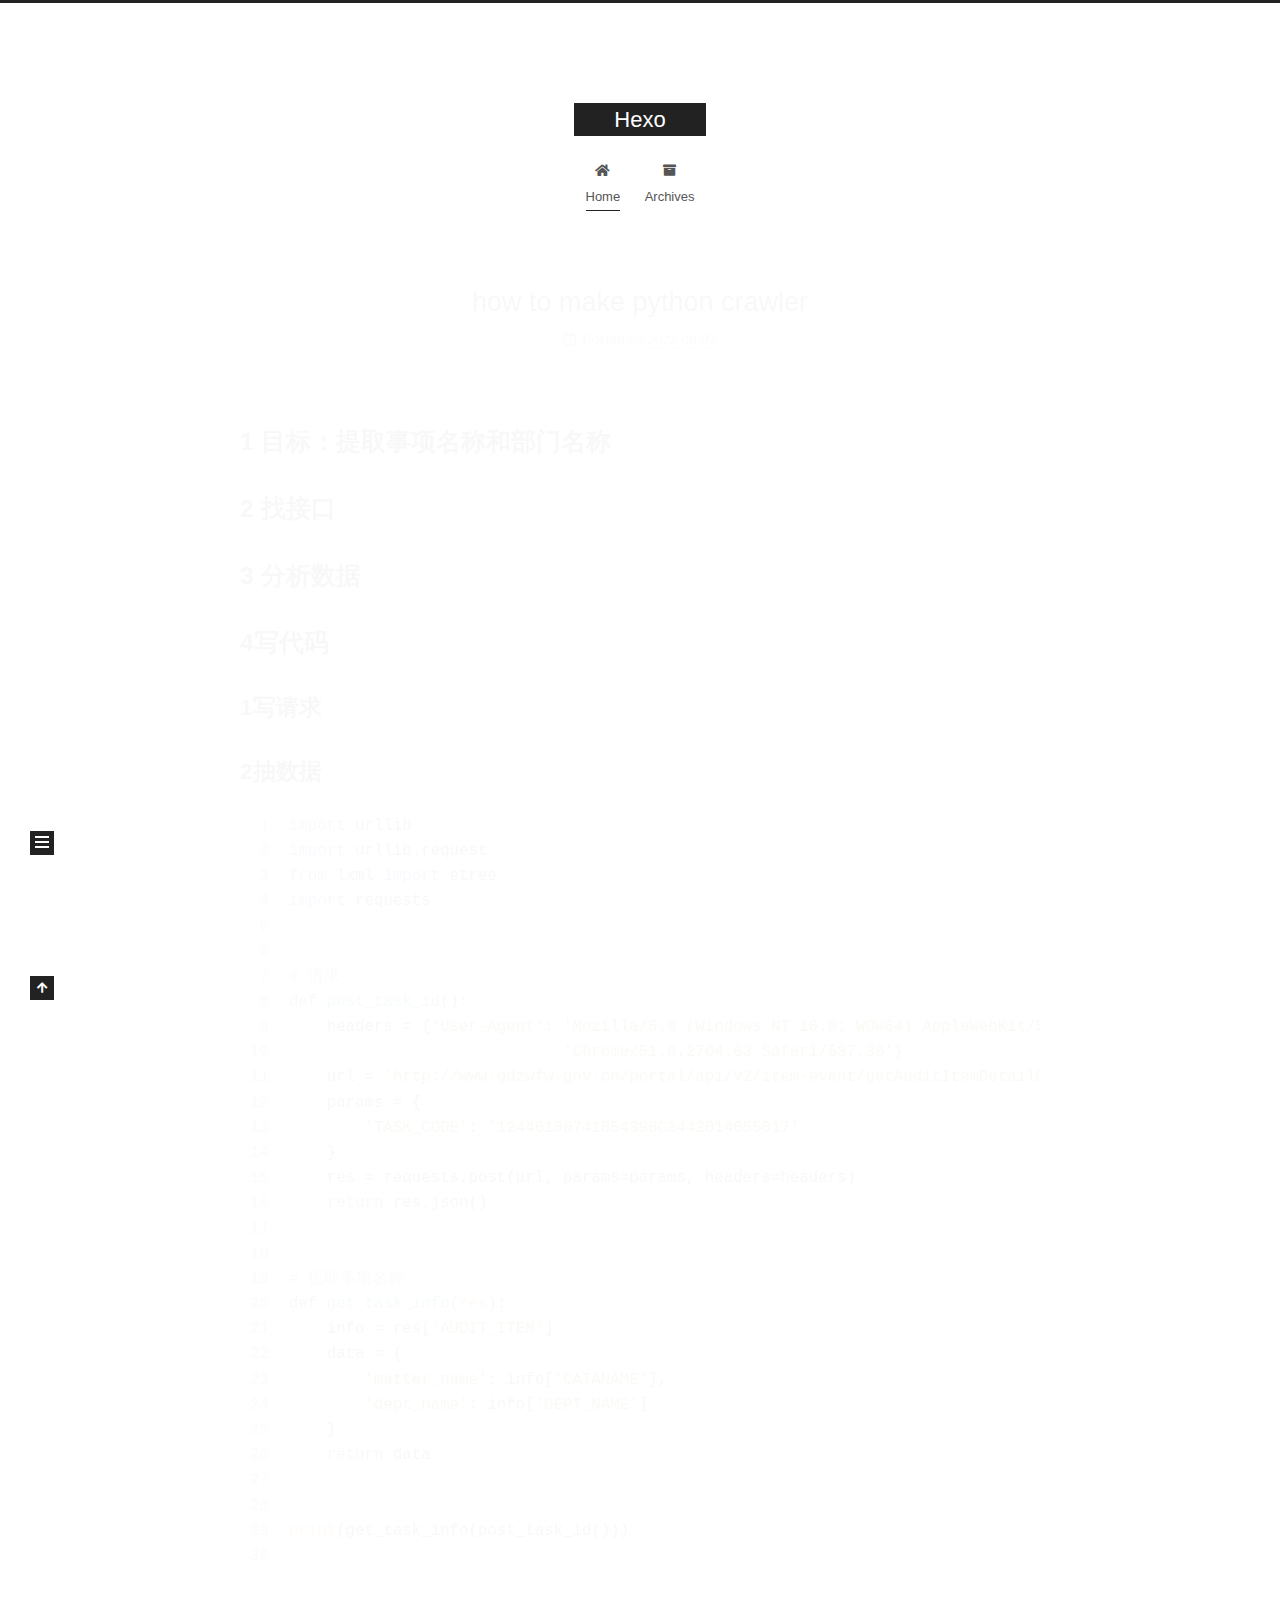
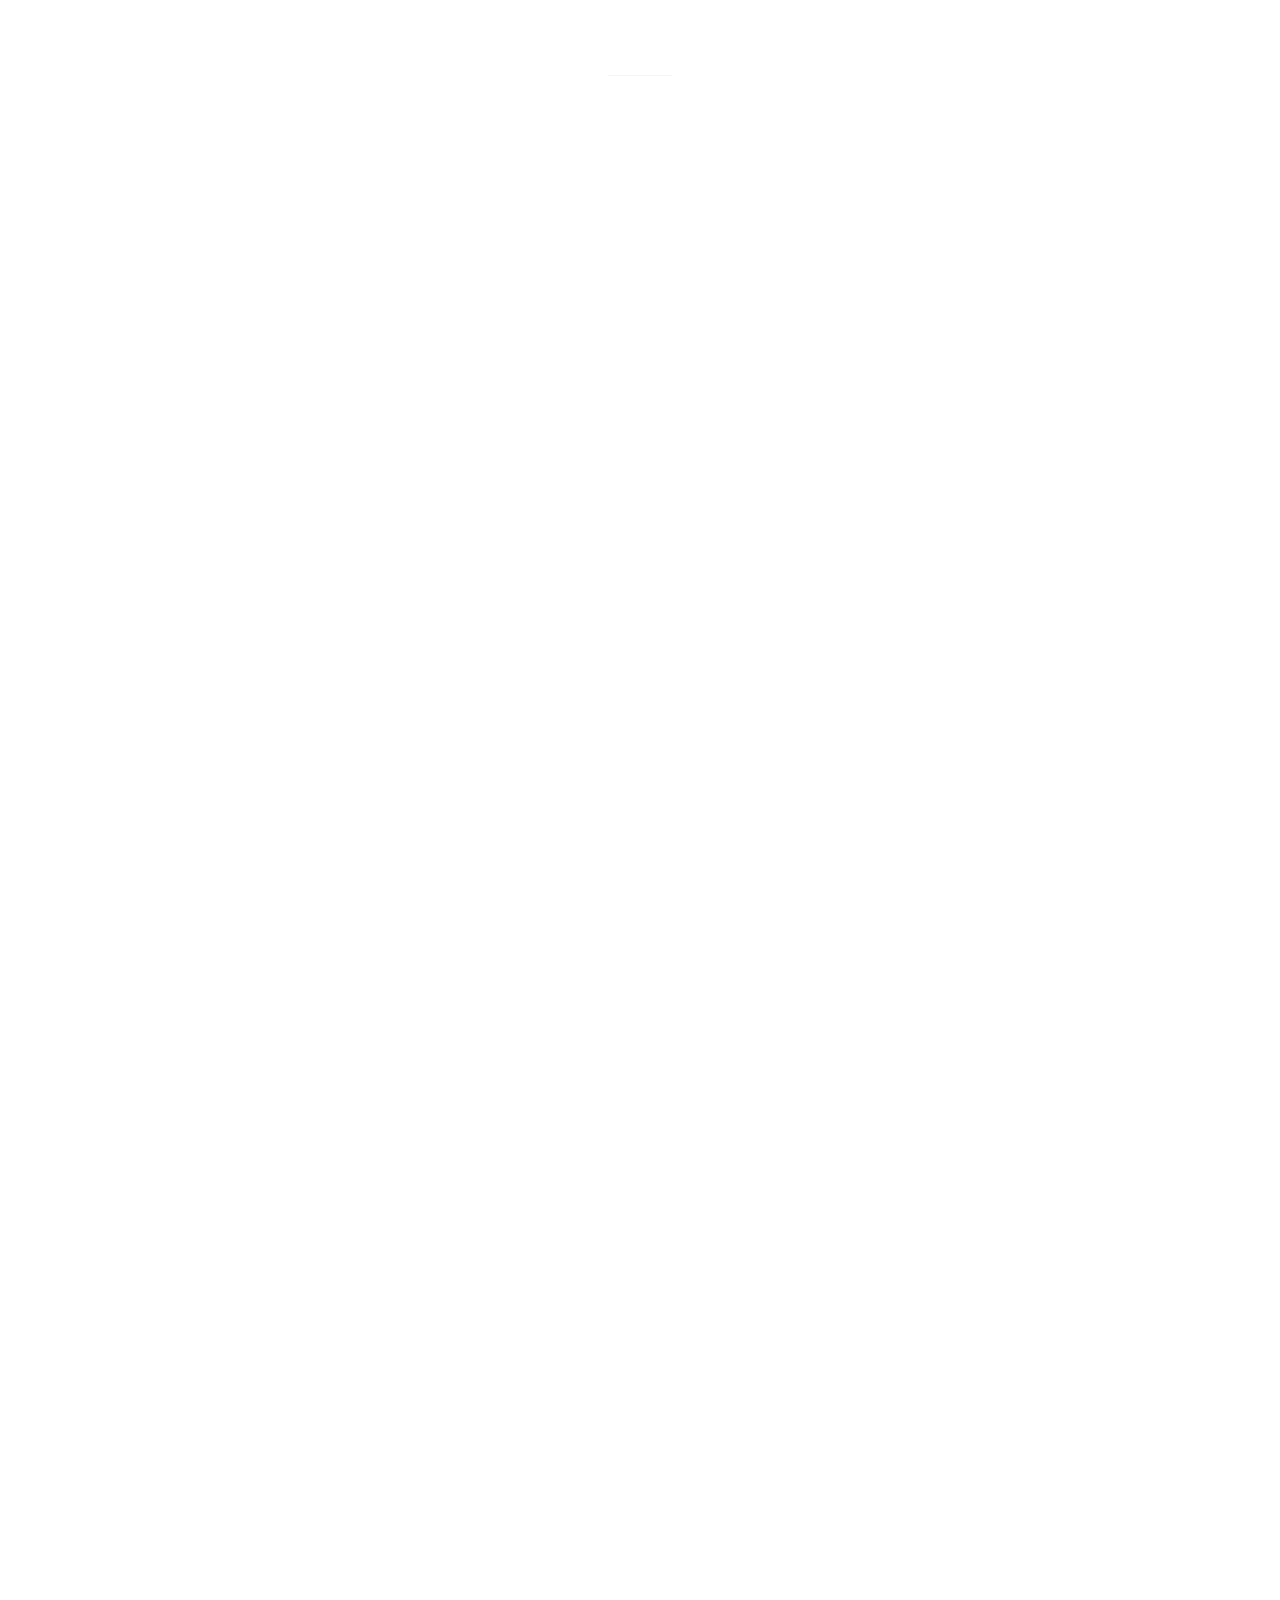
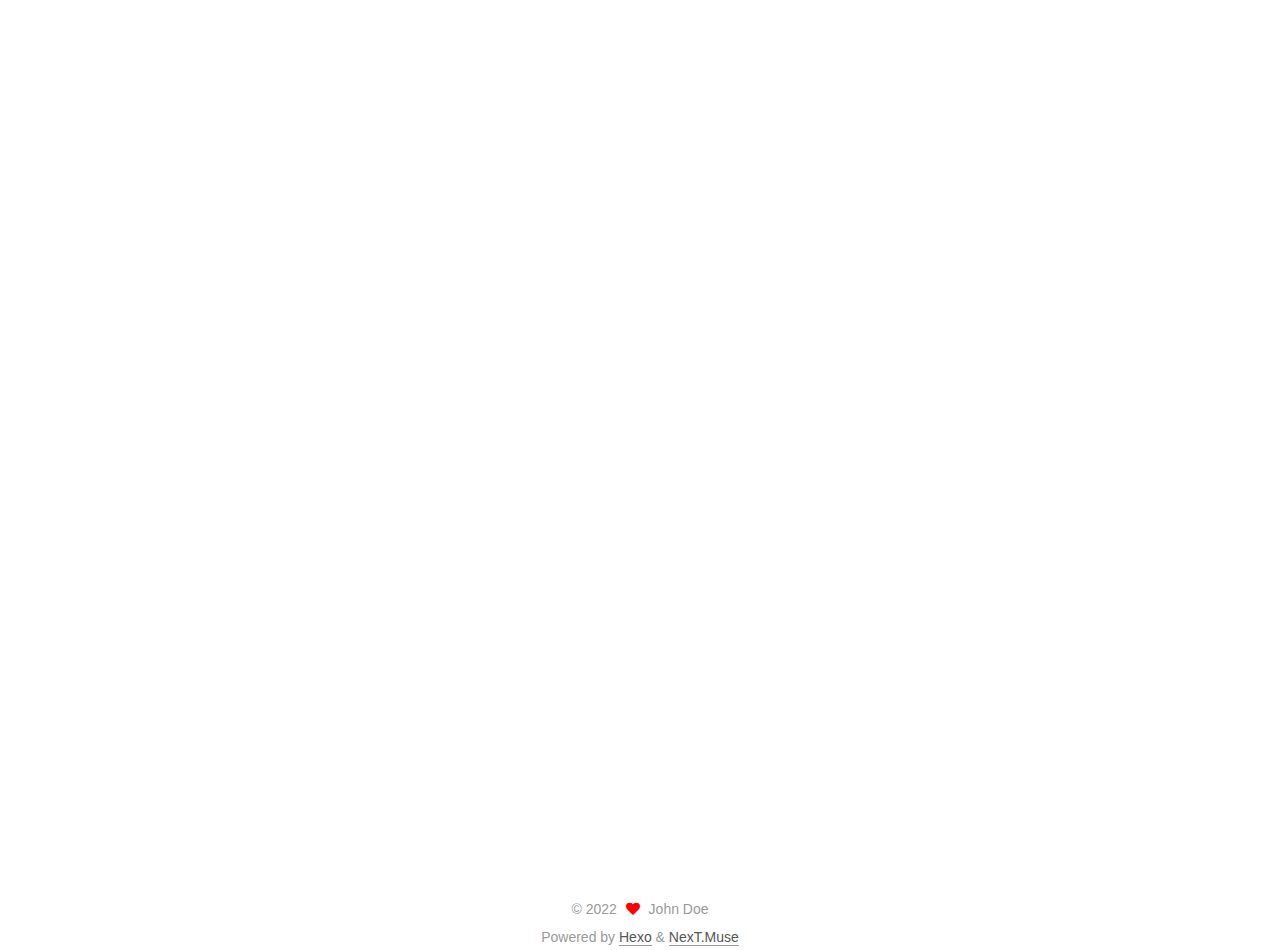
<file: index.html>
<!DOCTYPE html>
<html lang="en">
<head>
  <meta charset="UTF-8">
<meta name="viewport" content="width=device-width, initial-scale=1, maximum-scale=2">
<meta name="theme-color" content="#222">
<meta name="generator" content="Hexo 5.4.2">
  <link rel="apple-touch-icon" sizes="180x180" href="/images/apple-touch-icon-next.png">
  <link rel="icon" type="image/png" sizes="32x32" href="/images/favicon-32x32-next.png">
  <link rel="icon" type="image/png" sizes="16x16" href="/images/favicon-16x16-next.png">
  <link rel="mask-icon" href="/images/logo.svg" color="#222">

<link rel="stylesheet" href="/css/main.css">


<link rel="stylesheet" href="/lib/font-awesome/css/all.min.css">

<script id="hexo-configurations">
    var NexT = window.NexT || {};
    var CONFIG = {"hostname":"example.com","root":"/","scheme":"Muse","version":"7.8.0","exturl":false,"sidebar":{"position":"left","display":"post","padding":18,"offset":12,"onmobile":false},"copycode":{"enable":false,"show_result":false,"style":null},"back2top":{"enable":true,"sidebar":false,"scrollpercent":false},"bookmark":{"enable":false,"color":"#222","save":"auto"},"fancybox":false,"mediumzoom":false,"lazyload":false,"pangu":false,"comments":{"style":"tabs","active":null,"storage":true,"lazyload":false,"nav":null},"algolia":{"hits":{"per_page":10},"labels":{"input_placeholder":"Search for Posts","hits_empty":"We didn't find any results for the search: ${query}","hits_stats":"${hits} results found in ${time} ms"}},"localsearch":{"enable":false,"trigger":"auto","top_n_per_article":1,"unescape":false,"preload":false},"motion":{"enable":true,"async":false,"transition":{"post_block":"fadeIn","post_header":"slideDownIn","post_body":"slideDownIn","coll_header":"slideLeftIn","sidebar":"slideUpIn"}}};
  </script>

  <meta property="og:type" content="website">
<meta property="og:title" content="Hexo">
<meta property="og:url" content="http://example.com/index.html">
<meta property="og:site_name" content="Hexo">
<meta property="og:locale" content="en_US">
<meta property="article:author" content="John Doe">
<meta name="twitter:card" content="summary">

<link rel="canonical" href="http://example.com/">


<script id="page-configurations">
  // https://hexo.io/docs/variables.html
  CONFIG.page = {
    sidebar: "",
    isHome : true,
    isPost : false,
    lang   : 'en'
  };
</script>

  <title>Hexo</title>
  






  <noscript>
  <style>
  .use-motion .brand,
  .use-motion .menu-item,
  .sidebar-inner,
  .use-motion .post-block,
  .use-motion .pagination,
  .use-motion .comments,
  .use-motion .post-header,
  .use-motion .post-body,
  .use-motion .collection-header { opacity: initial; }

  .use-motion .site-title,
  .use-motion .site-subtitle {
    opacity: initial;
    top: initial;
  }

  .use-motion .logo-line-before i { left: initial; }
  .use-motion .logo-line-after i { right: initial; }
  </style>
</noscript>

</head>

<body itemscope itemtype="http://schema.org/WebPage">
  <div class="container use-motion">
    <div class="headband"></div>

    <header class="header" itemscope itemtype="http://schema.org/WPHeader">
      <div class="header-inner"><div class="site-brand-container">
  <div class="site-nav-toggle">
    <div class="toggle" aria-label="Toggle navigation bar">
      <span class="toggle-line toggle-line-first"></span>
      <span class="toggle-line toggle-line-middle"></span>
      <span class="toggle-line toggle-line-last"></span>
    </div>
  </div>

  <div class="site-meta">

    <a href="/" class="brand" rel="start">
      <span class="logo-line-before"><i></i></span>
      <h1 class="site-title">Hexo</h1>
      <span class="logo-line-after"><i></i></span>
    </a>
  </div>

  <div class="site-nav-right">
    <div class="toggle popup-trigger">
    </div>
  </div>
</div>




<nav class="site-nav">
  <ul id="menu" class="main-menu menu">
        <li class="menu-item menu-item-home">

    <a href="/" rel="section"><i class="fa fa-home fa-fw"></i>Home</a>

  </li>
        <li class="menu-item menu-item-archives">

    <a href="/archives/" rel="section"><i class="fa fa-archive fa-fw"></i>Archives</a>

  </li>
  </ul>
</nav>




</div>
    </header>

    
  <div class="back-to-top">
    <i class="fa fa-arrow-up"></i>
    <span>0%</span>
  </div>


    <main class="main">
      <div class="main-inner">
        <div class="content-wrap">
          

          <div class="content index posts-expand">
            
      
  
  
  <article itemscope itemtype="http://schema.org/Article" class="post-block" lang="en">
    <link itemprop="mainEntityOfPage" href="http://example.com/2022/08/07/how%20to%20make%20pachong/">

    <span hidden itemprop="author" itemscope itemtype="http://schema.org/Person">
      <meta itemprop="image" content="/images/avatar.gif">
      <meta itemprop="name" content="John Doe">
      <meta itemprop="description" content="">
    </span>

    <span hidden itemprop="publisher" itemscope itemtype="http://schema.org/Organization">
      <meta itemprop="name" content="Hexo">
    </span>
      <header class="post-header">
        <h2 class="post-title" itemprop="name headline">
          
            <a href="/2022/08/07/how%20to%20make%20pachong/" class="post-title-link" itemprop="url">how to make python crawler</a>
        </h2>

        <div class="post-meta">
            <span class="post-meta-item">
              <span class="post-meta-item-icon">
                <i class="far fa-calendar"></i>
              </span>
              <span class="post-meta-item-text">Posted on</span>
              

              <time title="Created: 2022-08-07 21:25:57 / Modified: 21:28:07" itemprop="dateCreated datePublished" datetime="2022-08-07T21:25:57+08:00">2022-08-07</time>
            </span>

          

        </div>
      </header>

    
    
    
    <div class="post-body" itemprop="articleBody">

      
          <h2 id="1-目标：提取事项名称和部门名称"><a href="#1-目标：提取事项名称和部门名称" class="headerlink" title="1 目标：提取事项名称和部门名称"></a>1 目标：提取事项名称和部门名称</h2><h2 id="2-找接口"><a href="#2-找接口" class="headerlink" title="2 找接口"></a>2 找接口</h2><h2 id="3-分析数据"><a href="#3-分析数据" class="headerlink" title="3 分析数据"></a>3 分析数据</h2><h2 id="4写代码"><a href="#4写代码" class="headerlink" title="4写代码"></a>4写代码</h2><h3 id="1写请求"><a href="#1写请求" class="headerlink" title="1写请求"></a>1写请求</h3><h3 id="2抽数据"><a href="#2抽数据" class="headerlink" title="2抽数据"></a>2抽数据</h3><figure class="highlight python"><table><tr><td class="gutter"><pre><span class="line">1</span><br><span class="line">2</span><br><span class="line">3</span><br><span class="line">4</span><br><span class="line">5</span><br><span class="line">6</span><br><span class="line">7</span><br><span class="line">8</span><br><span class="line">9</span><br><span class="line">10</span><br><span class="line">11</span><br><span class="line">12</span><br><span class="line">13</span><br><span class="line">14</span><br><span class="line">15</span><br><span class="line">16</span><br><span class="line">17</span><br><span class="line">18</span><br><span class="line">19</span><br><span class="line">20</span><br><span class="line">21</span><br><span class="line">22</span><br><span class="line">23</span><br><span class="line">24</span><br><span class="line">25</span><br><span class="line">26</span><br><span class="line">27</span><br><span class="line">28</span><br><span class="line">29</span><br><span class="line">30</span><br></pre></td><td class="code"><pre><span class="line"><span class="keyword">import</span> urllib</span><br><span class="line"><span class="keyword">import</span> urllib.request</span><br><span class="line"><span class="keyword">from</span> lxml <span class="keyword">import</span> etree</span><br><span class="line"><span class="keyword">import</span> requests</span><br><span class="line"></span><br><span class="line"></span><br><span class="line"><span class="comment"># 请求</span></span><br><span class="line"><span class="keyword">def</span> <span class="title function_">post_task_id</span>():</span><br><span class="line">    headers = &#123;<span class="string">&#x27;User-Agent&#x27;</span>: <span class="string">&#x27;Mozilla/5.0 (Windows NT 10.0; WOW64) AppleWebKit/537.36 (KHTML, like Gecko) &#x27;</span></span><br><span class="line">                             <span class="string">&#x27;Chrome/51.0.2704.63 Safari/537.36&#x27;</span>&#125;</span><br><span class="line">    url = <span class="string">&#x27;http://www.gdzwfw.gov.cn/portal/api/v2/item-event/getAuditItemDetailCur&#x27;</span></span><br><span class="line">    params = &#123;</span><br><span class="line">        <span class="string">&#x27;TASK_CODE&#x27;</span>: <span class="string">&#x27;12440100741854396C3442014055017&#x27;</span></span><br><span class="line">    &#125;</span><br><span class="line">    res = requests.post(url, params=params, headers=headers)</span><br><span class="line">    <span class="keyword">return</span> res.json()</span><br><span class="line"></span><br><span class="line"></span><br><span class="line"><span class="comment"># 提取事项名称</span></span><br><span class="line"><span class="keyword">def</span> <span class="title function_">get_task_info</span>(<span class="params">res</span>):</span><br><span class="line">    info = res[<span class="string">&#x27;AUDIT_ITEM&#x27;</span>]</span><br><span class="line">    data = &#123;</span><br><span class="line">        <span class="string">&#x27;matter_name&#x27;</span>: info[<span class="string">&#x27;CATANAME&#x27;</span>],</span><br><span class="line">        <span class="string">&#x27;dept_name&#x27;</span>: info[<span class="string">&#x27;DEPT_NAME&#x27;</span>]</span><br><span class="line">    &#125;</span><br><span class="line">    <span class="keyword">return</span> data</span><br><span class="line"></span><br><span class="line"></span><br><span class="line"><span class="built_in">print</span>(get_task_info(post_task_id()))</span><br><span class="line"></span><br></pre></td></tr></table></figure>



      
    </div>

    
    
    
      <footer class="post-footer">
        <div class="post-eof"></div>
      </footer>
  </article>
  
  
  

      
  
  
  <article itemscope itemtype="http://schema.org/Article" class="post-block" lang="en">
    <link itemprop="mainEntityOfPage" href="http://example.com/2022/07/15/how-to-make-hexo/">

    <span hidden itemprop="author" itemscope itemtype="http://schema.org/Person">
      <meta itemprop="image" content="/images/avatar.gif">
      <meta itemprop="name" content="John Doe">
      <meta itemprop="description" content="">
    </span>

    <span hidden itemprop="publisher" itemscope itemtype="http://schema.org/Organization">
      <meta itemprop="name" content="Hexo">
    </span>
      <header class="post-header">
        <h2 class="post-title" itemprop="name headline">
          
            <a href="/2022/07/15/how-to-make-hexo/" class="post-title-link" itemprop="url">how to make hexo</a>
        </h2>

        <div class="post-meta">
            <span class="post-meta-item">
              <span class="post-meta-item-icon">
                <i class="far fa-calendar"></i>
              </span>
              <span class="post-meta-item-text">Posted on</span>

              <time title="Created: 2022-07-15 21:52:57" itemprop="dateCreated datePublished" datetime="2022-07-15T21:52:57+08:00">2022-07-15</time>
            </span>
              <span class="post-meta-item">
                <span class="post-meta-item-icon">
                  <i class="far fa-calendar-check"></i>
                </span>
                <span class="post-meta-item-text">Edited on</span>
                <time title="Modified: 2022-08-07 21:28:27" itemprop="dateModified" datetime="2022-08-07T21:28:27+08:00">2022-08-07</time>
              </span>

          

        </div>
      </header>

    
    
    
    <div class="post-body" itemprop="articleBody">

      
          <h2 id="1-安装git"><a href="#1-安装git" class="headerlink" title="1 安装git"></a>1 安装git</h2><h3 id="到git官网下载"><a href="#到git官网下载" class="headerlink" title="到git官网下载"></a>到git官网下载</h3><p><a target="_blank" rel="noopener" href="https://git-scm.com/">官网</a>       </p>
<h2 id="2-安装node-js"><a href="#2-安装node-js" class="headerlink" title="2 安装node.js"></a>2 安装node.js</h2><h3 id="到-node-js下载"><a href="#到-node-js下载" class="headerlink" title="到 node.js下载"></a>到 node.js下载</h3><p><a target="_blank" rel="noopener" href="https://nodejs.org/en/">官网</a></p>
<h2 id="3-安装hexo"><a href="#3-安装hexo" class="headerlink" title="3 安装hexo"></a>3 安装hexo</h2><h3 id="1-可以先创建一个文件夹，然后右键这个文件夹-（点击git-bash"><a href="#1-可以先创建一个文件夹，然后右键这个文件夹-（点击git-bash" class="headerlink" title="1.可以先创建一个文件夹，然后右键这个文件夹 （点击git bash)"></a>1.可以先创建一个文件夹，然后右键这个文件夹 （点击git bash)</h3><h3 id="2-输入指令-npm-install-g-hexo-cli"><a href="#2-输入指令-npm-install-g-hexo-cli" class="headerlink" title="2.输入指令 npm install -g hexo-cli"></a>2.输入指令 <code>npm install -g hexo-cli</code></h3><h3 id="3-初始化一下hexo-（hexo-init-myblog）这个myblog输什么名字都可以"><a href="#3-初始化一下hexo-（hexo-init-myblog）这个myblog输什么名字都可以" class="headerlink" title="3.初始化一下hexo （hexo init myblog）这个myblog输什么名字都可以"></a>3.初始化一下hexo （<code>hexo init myblog</code>）这个myblog输什么名字都可以</h3><h3 id="4-然后cd-myblog-进入这个myblog文件夹npm-install"><a href="#4-然后cd-myblog-进入这个myblog文件夹npm-install" class="headerlink" title="4.然后cd myblog 进入这个myblog文件夹npm install"></a>4.然后<code>cd myblog</code> 进入这个myblog文件夹npm install</h3><h3 id="5-输入hexo-g-和-hexo-server，浏览器输入localhost-4000就可以看到你的博客了"><a href="#5-输入hexo-g-和-hexo-server，浏览器输入localhost-4000就可以看到你的博客了" class="headerlink" title="5.输入hexo g 和 hexo server，浏览器输入localhost:4000就可以看到你的博客了"></a>5.输入<code>hexo g</code> 和 <code>hexo server</code>，浏览器输入localhost:4000就可以看到你的博客了</h3><h2 id="4-创建GitHub-个人仓库"><a href="#4-创建GitHub-个人仓库" class="headerlink" title="4 创建GitHub 个人仓库"></a>4 创建GitHub 个人仓库</h2><h3 id="首先先创建一个属与你的GitHub账户，然后注册完登录后，在http-GitHub-com中看到一个New-repository，创建一个和你用户名相同的仓库，后面加-http-github-io"><a href="#首先先创建一个属与你的GitHub账户，然后注册完登录后，在http-GitHub-com中看到一个New-repository，创建一个和你用户名相同的仓库，后面加-http-github-io" class="headerlink" title="首先先创建一个属与你的GitHub账户，然后注册完登录后，在http://GitHub.com中看到一个New repository，创建一个和你用户名相同的仓库，后面加 .http://github.io"></a>首先先创建一个属与你的GitHub账户，然后注册完登录后，在<a target="_blank" rel="noopener" href="http://github.com中看到一个new/">http://GitHub.com中看到一个New</a> repository，创建一个和你用户名相同的仓库，后面加 .<a target="_blank" rel="noopener" href="http://github.io/">http://github.io</a></h3><h2 id="5-把ssh加入到GitHub"><a href="#5-把ssh加入到GitHub" class="headerlink" title="5 把ssh加入到GitHub"></a>5 把ssh加入到GitHub</h2><h3 id="1-回到git-bash-输入-git-config-global-user-name-quot-yourname-quot-）和（git-config-global-user-email-quot-youremail-quot-）"><a href="#1-回到git-bash-输入-git-config-global-user-name-quot-yourname-quot-）和（git-config-global-user-email-quot-youremail-quot-）" class="headerlink" title="1.回到git bash, 输入 (git config --global user.name &quot;yourname&quot;）和（git config --global user.email &quot;youremail&quot;）"></a>1.回到git bash, 输入 (<code>git config --global user.name &quot;yourname&quot;</code>）和（<code>git config --global user.email &quot;youremail&quot;</code>）</h3><p>yourname 代表你GitHub的用户名<br>youremail代表你GitHub注册时输入的邮箱 （可以输入以下两条检查是否输对） </p>
<h3 id="git-config-user-name"><a href="#git-config-user-name" class="headerlink" title="git config user.name"></a><code>git config user.name</code></h3><h3 id="git-config-user-email"><a href="#git-config-user-email" class="headerlink" title="git config user.email"></a><code>git config user.email</code></h3><h3 id="2-然后创建SSH-输入（ssh-keygen-t-rsa-C-quot-youremail-quot-）-在你的电脑中找到这个文件夹"><a href="#2-然后创建SSH-输入（ssh-keygen-t-rsa-C-quot-youremail-quot-）-在你的电脑中找到这个文件夹" class="headerlink" title="2.然后创建SSH.输入（ssh-keygen -t rsa -C &quot;youremail&quot;） 在你的电脑中找到这个文件夹"></a>2.然后创建SSH.输入（<code>ssh-keygen -t rsa -C &quot;youremail&quot;</code>） 在你的电脑中找到这个文件夹</h3><h2 id="6-将hexo部署到GitHub"><a href="#6-将hexo部署到GitHub" class="headerlink" title="6 将hexo部署到GitHub"></a>6 将hexo部署到GitHub</h2><h3 id="1-打开文件-config-yml，翻到最后，修改为-YourgithubName就是你的GitHub账户"><a href="#1-打开文件-config-yml，翻到最后，修改为-YourgithubName就是你的GitHub账户" class="headerlink" title="1.打开文件 _config.yml，翻到最后，修改为 YourgithubName就是你的GitHub账户"></a>1.打开文件 _config.yml，翻到最后，修改为 YourgithubName就是你的GitHub账户</h3><p>deploy:</p>
<p>type: git</p>
<p>repo: <a target="_blank" rel="noopener" href="https://github.com/YourgithubName/YourgithubName.github.io.git">https://github.com/YourgithubName/YourgithubName.github.io.git</a></p>
<p>branch: master</p>
<h3 id="2-然后输入以下三条"><a href="#2-然后输入以下三条" class="headerlink" title="2.然后输入以下三条"></a>2.然后输入以下三条</h3><p><code>hexo clean</code></p>
<p><code>hexo generate</code></p>
<p><code>hexo deploy</code>   </p>
<h3 id="3-点开网址后就可以看到你的博客了"><a href="#3-点开网址后就可以看到你的博客了" class="headerlink" title="3.点开网址后就可以看到你的博客了"></a>3.点开<a target="_blank" rel="noopener" href="http://yourname.github.io/">网址</a>后就可以看到你的博客了</h3>
      
    </div>

    
    
    
      <footer class="post-footer">
        <div class="post-eof"></div>
      </footer>
  </article>
  
  
  


  



          </div>
          

<script>
  window.addEventListener('tabs:register', () => {
    let { activeClass } = CONFIG.comments;
    if (CONFIG.comments.storage) {
      activeClass = localStorage.getItem('comments_active') || activeClass;
    }
    if (activeClass) {
      let activeTab = document.querySelector(`a[href="#comment-${activeClass}"]`);
      if (activeTab) {
        activeTab.click();
      }
    }
  });
  if (CONFIG.comments.storage) {
    window.addEventListener('tabs:click', event => {
      if (!event.target.matches('.tabs-comment .tab-content .tab-pane')) return;
      let commentClass = event.target.classList[1];
      localStorage.setItem('comments_active', commentClass);
    });
  }
</script>

        </div>
          
  
  <div class="toggle sidebar-toggle">
    <span class="toggle-line toggle-line-first"></span>
    <span class="toggle-line toggle-line-middle"></span>
    <span class="toggle-line toggle-line-last"></span>
  </div>

  <aside class="sidebar">
    <div class="sidebar-inner">

      <ul class="sidebar-nav motion-element">
        <li class="sidebar-nav-toc">
          Table of Contents
        </li>
        <li class="sidebar-nav-overview">
          Overview
        </li>
      </ul>

      <!--noindex-->
      <div class="post-toc-wrap sidebar-panel">
      </div>
      <!--/noindex-->

      <div class="site-overview-wrap sidebar-panel">
        <div class="site-author motion-element" itemprop="author" itemscope itemtype="http://schema.org/Person">
  <p class="site-author-name" itemprop="name">John Doe</p>
  <div class="site-description" itemprop="description"></div>
</div>
<div class="site-state-wrap motion-element">
  <nav class="site-state">
      <div class="site-state-item site-state-posts">
          <a href="/archives/">
        
          <span class="site-state-item-count">2</span>
          <span class="site-state-item-name">posts</span>
        </a>
      </div>
      <div class="site-state-item site-state-tags">
        <span class="site-state-item-count">2</span>
        <span class="site-state-item-name">tags</span>
      </div>
  </nav>
</div>



      </div>

    </div>
  </aside>
  <div id="sidebar-dimmer"></div>


      </div>
    </main>

    <footer class="footer">
      <div class="footer-inner">
        

        

<div class="copyright">
  
  &copy; 
  <span itemprop="copyrightYear">2022</span>
  <span class="with-love">
    <i class="fa fa-heart"></i>
  </span>
  <span class="author" itemprop="copyrightHolder">John Doe</span>
</div>
  <div class="powered-by">Powered by <a href="https://hexo.io/" class="theme-link" rel="noopener" target="_blank">Hexo</a> & <a href="https://muse.theme-next.org/" class="theme-link" rel="noopener" target="_blank">NexT.Muse</a>
  </div>

        








      </div>
    </footer>
  </div>

  
  <script src="/lib/anime.min.js"></script>
  <script src="/lib/velocity/velocity.min.js"></script>
  <script src="/lib/velocity/velocity.ui.min.js"></script>

<script src="/js/utils.js"></script>

<script src="/js/motion.js"></script>


<script src="/js/schemes/muse.js"></script>


<script src="/js/next-boot.js"></script>




  















  

  

</body>
</html>
</file>
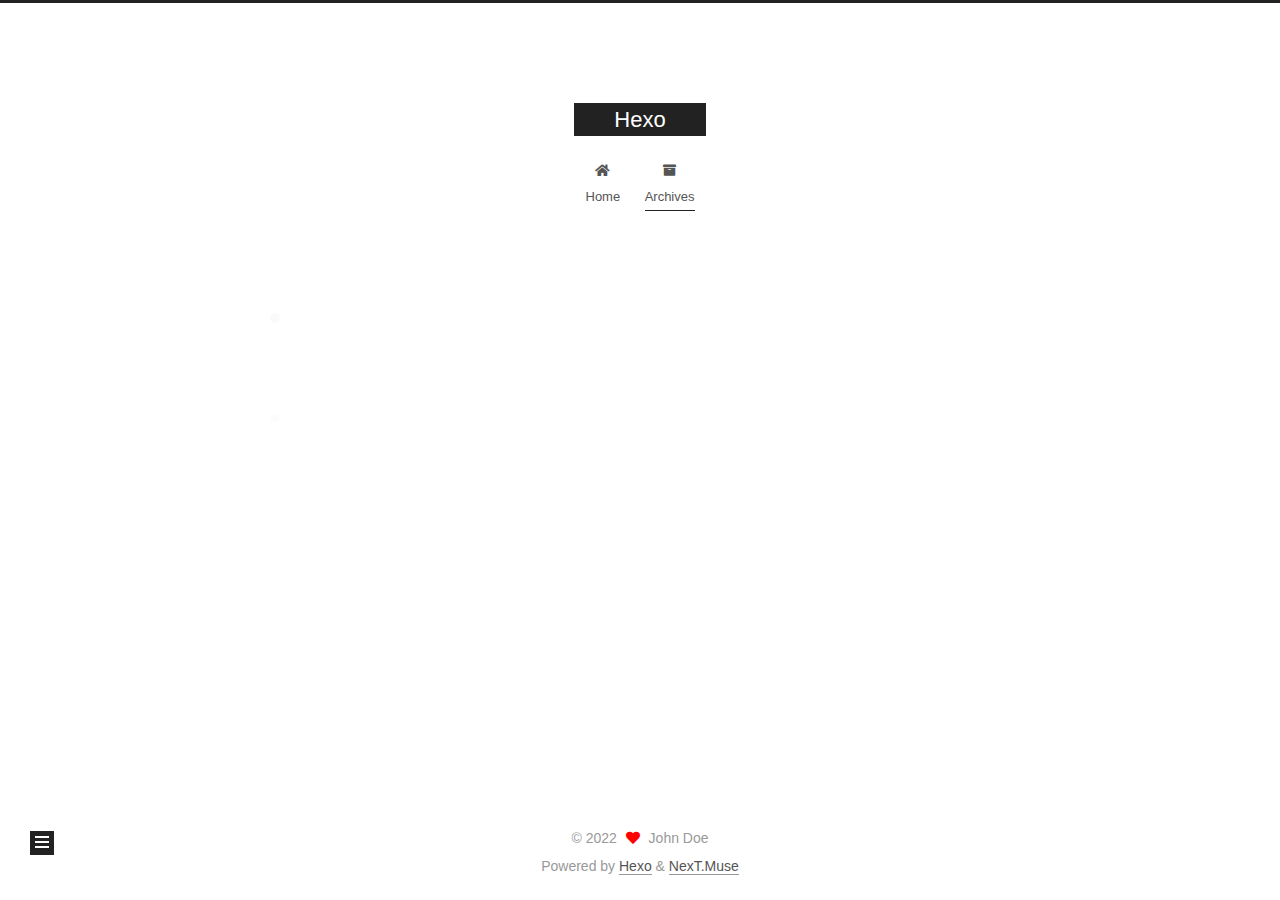
<file: archives/index.html>
<!DOCTYPE html>
<html lang="en">
<head>
  <meta charset="UTF-8">
<meta name="viewport" content="width=device-width, initial-scale=1, maximum-scale=2">
<meta name="theme-color" content="#222">
<meta name="generator" content="Hexo 5.4.2">
  <link rel="apple-touch-icon" sizes="180x180" href="/images/apple-touch-icon-next.png">
  <link rel="icon" type="image/png" sizes="32x32" href="/images/favicon-32x32-next.png">
  <link rel="icon" type="image/png" sizes="16x16" href="/images/favicon-16x16-next.png">
  <link rel="mask-icon" href="/images/logo.svg" color="#222">

<link rel="stylesheet" href="/css/main.css">


<link rel="stylesheet" href="/lib/font-awesome/css/all.min.css">

<script id="hexo-configurations">
    var NexT = window.NexT || {};
    var CONFIG = {"hostname":"example.com","root":"/","scheme":"Muse","version":"7.8.0","exturl":false,"sidebar":{"position":"left","display":"post","padding":18,"offset":12,"onmobile":false},"copycode":{"enable":false,"show_result":false,"style":null},"back2top":{"enable":true,"sidebar":false,"scrollpercent":false},"bookmark":{"enable":false,"color":"#222","save":"auto"},"fancybox":false,"mediumzoom":false,"lazyload":false,"pangu":false,"comments":{"style":"tabs","active":null,"storage":true,"lazyload":false,"nav":null},"algolia":{"hits":{"per_page":10},"labels":{"input_placeholder":"Search for Posts","hits_empty":"We didn't find any results for the search: ${query}","hits_stats":"${hits} results found in ${time} ms"}},"localsearch":{"enable":false,"trigger":"auto","top_n_per_article":1,"unescape":false,"preload":false},"motion":{"enable":true,"async":false,"transition":{"post_block":"fadeIn","post_header":"slideDownIn","post_body":"slideDownIn","coll_header":"slideLeftIn","sidebar":"slideUpIn"}}};
  </script>

  <meta property="og:type" content="website">
<meta property="og:title" content="Hexo">
<meta property="og:url" content="http://example.com/archives/index.html">
<meta property="og:site_name" content="Hexo">
<meta property="og:locale" content="en_US">
<meta property="article:author" content="John Doe">
<meta name="twitter:card" content="summary">

<link rel="canonical" href="http://example.com/archives/">


<script id="page-configurations">
  // https://hexo.io/docs/variables.html
  CONFIG.page = {
    sidebar: "",
    isHome : false,
    isPost : false,
    lang   : 'en'
  };
</script>

  <title>Archive | Hexo</title>
  






  <noscript>
  <style>
  .use-motion .brand,
  .use-motion .menu-item,
  .sidebar-inner,
  .use-motion .post-block,
  .use-motion .pagination,
  .use-motion .comments,
  .use-motion .post-header,
  .use-motion .post-body,
  .use-motion .collection-header { opacity: initial; }

  .use-motion .site-title,
  .use-motion .site-subtitle {
    opacity: initial;
    top: initial;
  }

  .use-motion .logo-line-before i { left: initial; }
  .use-motion .logo-line-after i { right: initial; }
  </style>
</noscript>

</head>

<body itemscope itemtype="http://schema.org/WebPage">
  <div class="container use-motion">
    <div class="headband"></div>

    <header class="header" itemscope itemtype="http://schema.org/WPHeader">
      <div class="header-inner"><div class="site-brand-container">
  <div class="site-nav-toggle">
    <div class="toggle" aria-label="Toggle navigation bar">
      <span class="toggle-line toggle-line-first"></span>
      <span class="toggle-line toggle-line-middle"></span>
      <span class="toggle-line toggle-line-last"></span>
    </div>
  </div>

  <div class="site-meta">

    <a href="/" class="brand" rel="start">
      <span class="logo-line-before"><i></i></span>
      <h1 class="site-title">Hexo</h1>
      <span class="logo-line-after"><i></i></span>
    </a>
  </div>

  <div class="site-nav-right">
    <div class="toggle popup-trigger">
    </div>
  </div>
</div>




<nav class="site-nav">
  <ul id="menu" class="main-menu menu">
        <li class="menu-item menu-item-home">

    <a href="/" rel="section"><i class="fa fa-home fa-fw"></i>Home</a>

  </li>
        <li class="menu-item menu-item-archives">

    <a href="/archives/" rel="section"><i class="fa fa-archive fa-fw"></i>Archives</a>

  </li>
  </ul>
</nav>




</div>
    </header>

    
  <div class="back-to-top">
    <i class="fa fa-arrow-up"></i>
    <span>0%</span>
  </div>


    <main class="main">
      <div class="main-inner">
        <div class="content-wrap">
          

          <div class="content archive">
            

  
  
  
  <div class="post-block">
    <div class="posts-collapse">
      <div class="collection-title">
        <span class="collection-header">Um..! 4 posts in total. Keep on posting.</span>
      </div>

      
    <div class="collection-year">
      <span class="collection-header">2022</span>
    </div>

  <article itemscope itemtype="http://schema.org/Article">
    <header class="post-header">

      <div class="post-meta">
        <time itemprop="dateCreated"
              datetime="2022-07-22T22:42:19+08:00"
              content="2022-07-22">
          07-22
        </time>
      </div>

      <div class="post-title">
          <a class="post-title-link" href="/2022/07/22/how%20to%20make%20pachong/" itemprop="url">
            <span itemprop="name">Untitled</span>
          </a>
      </div>

    </header>
  </article>

  <article itemscope itemtype="http://schema.org/Article">
    <header class="post-header">

      <div class="post-meta">
        <time itemprop="dateCreated"
              datetime="2022-07-15T21:52:57+08:00"
              content="2022-07-15">
          07-15
        </time>
      </div>

      <div class="post-title">
          <a class="post-title-link" href="/2022/07/15/how-to-make-hexo/" itemprop="url">
            <span itemprop="name">how to make hexo</span>
          </a>
      </div>

    </header>
  </article>

  <article itemscope itemtype="http://schema.org/Article">
    <header class="post-header">

      <div class="post-meta">
        <time itemprop="dateCreated"
              datetime="2022-07-15T21:52:41+08:00"
              content="2022-07-15">
          07-15
        </time>
      </div>

      <div class="post-title">
          <a class="post-title-link" href="/2022/07/15/hexo/" itemprop="url">
            <span itemprop="name">hexo</span>
          </a>
      </div>

    </header>
  </article>

  <article itemscope itemtype="http://schema.org/Article">
    <header class="post-header">

      <div class="post-meta">
        <time itemprop="dateCreated"
              datetime="2022-07-15T20:47:50+08:00"
              content="2022-07-15">
          07-15
        </time>
      </div>

      <div class="post-title">
          <a class="post-title-link" href="/2022/07/15/hello-world/" itemprop="url">
            <span itemprop="name">zhalin</span>
          </a>
      </div>

    </header>
  </article>


    </div>
  </div>
  
  
  

  



          </div>
          

<script>
  window.addEventListener('tabs:register', () => {
    let { activeClass } = CONFIG.comments;
    if (CONFIG.comments.storage) {
      activeClass = localStorage.getItem('comments_active') || activeClass;
    }
    if (activeClass) {
      let activeTab = document.querySelector(`a[href="#comment-${activeClass}"]`);
      if (activeTab) {
        activeTab.click();
      }
    }
  });
  if (CONFIG.comments.storage) {
    window.addEventListener('tabs:click', event => {
      if (!event.target.matches('.tabs-comment .tab-content .tab-pane')) return;
      let commentClass = event.target.classList[1];
      localStorage.setItem('comments_active', commentClass);
    });
  }
</script>

        </div>
          
  
  <div class="toggle sidebar-toggle">
    <span class="toggle-line toggle-line-first"></span>
    <span class="toggle-line toggle-line-middle"></span>
    <span class="toggle-line toggle-line-last"></span>
  </div>

  <aside class="sidebar">
    <div class="sidebar-inner">

      <ul class="sidebar-nav motion-element">
        <li class="sidebar-nav-toc">
          Table of Contents
        </li>
        <li class="sidebar-nav-overview">
          Overview
        </li>
      </ul>

      <!--noindex-->
      <div class="post-toc-wrap sidebar-panel">
      </div>
      <!--/noindex-->

      <div class="site-overview-wrap sidebar-panel">
        <div class="site-author motion-element" itemprop="author" itemscope itemtype="http://schema.org/Person">
  <p class="site-author-name" itemprop="name">John Doe</p>
  <div class="site-description" itemprop="description"></div>
</div>
<div class="site-state-wrap motion-element">
  <nav class="site-state">
      <div class="site-state-item site-state-posts">
          <a href="/archives/">
        
          <span class="site-state-item-count">4</span>
          <span class="site-state-item-name">posts</span>
        </a>
      </div>
  </nav>
</div>



      </div>

    </div>
  </aside>
  <div id="sidebar-dimmer"></div>


      </div>
    </main>

    <footer class="footer">
      <div class="footer-inner">
        

        

<div class="copyright">
  
  &copy; 
  <span itemprop="copyrightYear">2022</span>
  <span class="with-love">
    <i class="fa fa-heart"></i>
  </span>
  <span class="author" itemprop="copyrightHolder">John Doe</span>
</div>
  <div class="powered-by">Powered by <a href="https://hexo.io/" class="theme-link" rel="noopener" target="_blank">Hexo</a> & <a href="https://muse.theme-next.org/" class="theme-link" rel="noopener" target="_blank">NexT.Muse</a>
  </div>

        








      </div>
    </footer>
  </div>

  
  <script src="/lib/anime.min.js"></script>
  <script src="/lib/velocity/velocity.min.js"></script>
  <script src="/lib/velocity/velocity.ui.min.js"></script>

<script src="/js/utils.js"></script>

<script src="/js/motion.js"></script>


<script src="/js/schemes/muse.js"></script>


<script src="/js/next-boot.js"></script>




  















  

  

</body>
</html>
</file>
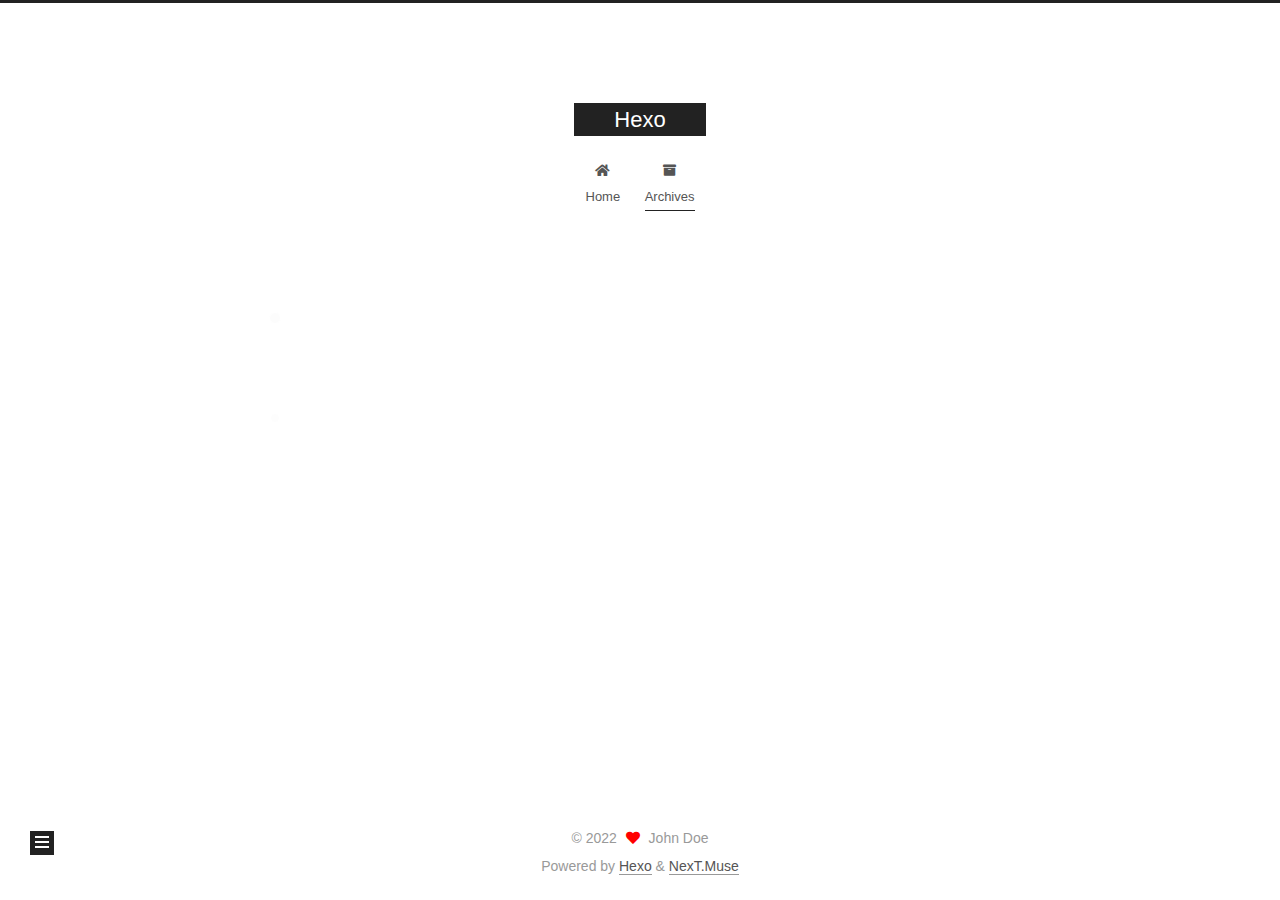
<file: archives/2022/index.html>
<!DOCTYPE html>
<html lang="en">
<head>
  <meta charset="UTF-8">
<meta name="viewport" content="width=device-width, initial-scale=1, maximum-scale=2">
<meta name="theme-color" content="#222">
<meta name="generator" content="Hexo 5.4.2">
  <link rel="apple-touch-icon" sizes="180x180" href="/images/apple-touch-icon-next.png">
  <link rel="icon" type="image/png" sizes="32x32" href="/images/favicon-32x32-next.png">
  <link rel="icon" type="image/png" sizes="16x16" href="/images/favicon-16x16-next.png">
  <link rel="mask-icon" href="/images/logo.svg" color="#222">

<link rel="stylesheet" href="/css/main.css">


<link rel="stylesheet" href="/lib/font-awesome/css/all.min.css">

<script id="hexo-configurations">
    var NexT = window.NexT || {};
    var CONFIG = {"hostname":"example.com","root":"/","scheme":"Muse","version":"7.8.0","exturl":false,"sidebar":{"position":"left","display":"post","padding":18,"offset":12,"onmobile":false},"copycode":{"enable":false,"show_result":false,"style":null},"back2top":{"enable":true,"sidebar":false,"scrollpercent":false},"bookmark":{"enable":false,"color":"#222","save":"auto"},"fancybox":false,"mediumzoom":false,"lazyload":false,"pangu":false,"comments":{"style":"tabs","active":null,"storage":true,"lazyload":false,"nav":null},"algolia":{"hits":{"per_page":10},"labels":{"input_placeholder":"Search for Posts","hits_empty":"We didn't find any results for the search: ${query}","hits_stats":"${hits} results found in ${time} ms"}},"localsearch":{"enable":false,"trigger":"auto","top_n_per_article":1,"unescape":false,"preload":false},"motion":{"enable":true,"async":false,"transition":{"post_block":"fadeIn","post_header":"slideDownIn","post_body":"slideDownIn","coll_header":"slideLeftIn","sidebar":"slideUpIn"}}};
  </script>

  <meta property="og:type" content="website">
<meta property="og:title" content="Hexo">
<meta property="og:url" content="http://example.com/archives/2022/index.html">
<meta property="og:site_name" content="Hexo">
<meta property="og:locale" content="en_US">
<meta property="article:author" content="John Doe">
<meta name="twitter:card" content="summary">

<link rel="canonical" href="http://example.com/archives/2022/">


<script id="page-configurations">
  // https://hexo.io/docs/variables.html
  CONFIG.page = {
    sidebar: "",
    isHome : false,
    isPost : false,
    lang   : 'en'
  };
</script>

  <title>Archive | Hexo</title>
  






  <noscript>
  <style>
  .use-motion .brand,
  .use-motion .menu-item,
  .sidebar-inner,
  .use-motion .post-block,
  .use-motion .pagination,
  .use-motion .comments,
  .use-motion .post-header,
  .use-motion .post-body,
  .use-motion .collection-header { opacity: initial; }

  .use-motion .site-title,
  .use-motion .site-subtitle {
    opacity: initial;
    top: initial;
  }

  .use-motion .logo-line-before i { left: initial; }
  .use-motion .logo-line-after i { right: initial; }
  </style>
</noscript>

</head>

<body itemscope itemtype="http://schema.org/WebPage">
  <div class="container use-motion">
    <div class="headband"></div>

    <header class="header" itemscope itemtype="http://schema.org/WPHeader">
      <div class="header-inner"><div class="site-brand-container">
  <div class="site-nav-toggle">
    <div class="toggle" aria-label="Toggle navigation bar">
      <span class="toggle-line toggle-line-first"></span>
      <span class="toggle-line toggle-line-middle"></span>
      <span class="toggle-line toggle-line-last"></span>
    </div>
  </div>

  <div class="site-meta">

    <a href="/" class="brand" rel="start">
      <span class="logo-line-before"><i></i></span>
      <h1 class="site-title">Hexo</h1>
      <span class="logo-line-after"><i></i></span>
    </a>
  </div>

  <div class="site-nav-right">
    <div class="toggle popup-trigger">
    </div>
  </div>
</div>




<nav class="site-nav">
  <ul id="menu" class="main-menu menu">
        <li class="menu-item menu-item-home">

    <a href="/" rel="section"><i class="fa fa-home fa-fw"></i>Home</a>

  </li>
        <li class="menu-item menu-item-archives">

    <a href="/archives/" rel="section"><i class="fa fa-archive fa-fw"></i>Archives</a>

  </li>
  </ul>
</nav>




</div>
    </header>

    
  <div class="back-to-top">
    <i class="fa fa-arrow-up"></i>
    <span>0%</span>
  </div>


    <main class="main">
      <div class="main-inner">
        <div class="content-wrap">
          

          <div class="content archive">
            

  
  
  
  <div class="post-block">
    <div class="posts-collapse">
      <div class="collection-title">
        <span class="collection-header">Um..! 2 posts in total. Keep on posting.</span>
      </div>

      
    <div class="collection-year">
      <span class="collection-header">2022</span>
    </div>

  <article itemscope itemtype="http://schema.org/Article">
    <header class="post-header">

      <div class="post-meta">
        <time itemprop="dateCreated"
              datetime="2022-08-07T21:25:57+08:00"
              content="2022-08-07">
          08-07
        </time>
      </div>

      <div class="post-title">
          <a class="post-title-link" href="/2022/08/07/how%20to%20make%20pachong/" itemprop="url">
            <span itemprop="name">how to make python crawler</span>
          </a>
      </div>

    </header>
  </article>

  <article itemscope itemtype="http://schema.org/Article">
    <header class="post-header">

      <div class="post-meta">
        <time itemprop="dateCreated"
              datetime="2022-07-15T21:52:57+08:00"
              content="2022-07-15">
          07-15
        </time>
      </div>

      <div class="post-title">
          <a class="post-title-link" href="/2022/07/15/how-to-make-hexo/" itemprop="url">
            <span itemprop="name">how to make hexo</span>
          </a>
      </div>

    </header>
  </article>


    </div>
  </div>
  
  
  

  



          </div>
          

<script>
  window.addEventListener('tabs:register', () => {
    let { activeClass } = CONFIG.comments;
    if (CONFIG.comments.storage) {
      activeClass = localStorage.getItem('comments_active') || activeClass;
    }
    if (activeClass) {
      let activeTab = document.querySelector(`a[href="#comment-${activeClass}"]`);
      if (activeTab) {
        activeTab.click();
      }
    }
  });
  if (CONFIG.comments.storage) {
    window.addEventListener('tabs:click', event => {
      if (!event.target.matches('.tabs-comment .tab-content .tab-pane')) return;
      let commentClass = event.target.classList[1];
      localStorage.setItem('comments_active', commentClass);
    });
  }
</script>

        </div>
          
  
  <div class="toggle sidebar-toggle">
    <span class="toggle-line toggle-line-first"></span>
    <span class="toggle-line toggle-line-middle"></span>
    <span class="toggle-line toggle-line-last"></span>
  </div>

  <aside class="sidebar">
    <div class="sidebar-inner">

      <ul class="sidebar-nav motion-element">
        <li class="sidebar-nav-toc">
          Table of Contents
        </li>
        <li class="sidebar-nav-overview">
          Overview
        </li>
      </ul>

      <!--noindex-->
      <div class="post-toc-wrap sidebar-panel">
      </div>
      <!--/noindex-->

      <div class="site-overview-wrap sidebar-panel">
        <div class="site-author motion-element" itemprop="author" itemscope itemtype="http://schema.org/Person">
  <p class="site-author-name" itemprop="name">John Doe</p>
  <div class="site-description" itemprop="description"></div>
</div>
<div class="site-state-wrap motion-element">
  <nav class="site-state">
      <div class="site-state-item site-state-posts">
          <a href="/archives/">
        
          <span class="site-state-item-count">2</span>
          <span class="site-state-item-name">posts</span>
        </a>
      </div>
      <div class="site-state-item site-state-tags">
        <span class="site-state-item-count">2</span>
        <span class="site-state-item-name">tags</span>
      </div>
  </nav>
</div>



      </div>

    </div>
  </aside>
  <div id="sidebar-dimmer"></div>


      </div>
    </main>

    <footer class="footer">
      <div class="footer-inner">
        

        

<div class="copyright">
  
  &copy; 
  <span itemprop="copyrightYear">2022</span>
  <span class="with-love">
    <i class="fa fa-heart"></i>
  </span>
  <span class="author" itemprop="copyrightHolder">John Doe</span>
</div>
  <div class="powered-by">Powered by <a href="https://hexo.io/" class="theme-link" rel="noopener" target="_blank">Hexo</a> & <a href="https://muse.theme-next.org/" class="theme-link" rel="noopener" target="_blank">NexT.Muse</a>
  </div>

        








      </div>
    </footer>
  </div>

  
  <script src="/lib/anime.min.js"></script>
  <script src="/lib/velocity/velocity.min.js"></script>
  <script src="/lib/velocity/velocity.ui.min.js"></script>

<script src="/js/utils.js"></script>

<script src="/js/motion.js"></script>


<script src="/js/schemes/muse.js"></script>


<script src="/js/next-boot.js"></script>




  















  

  

</body>
</html>
</file>
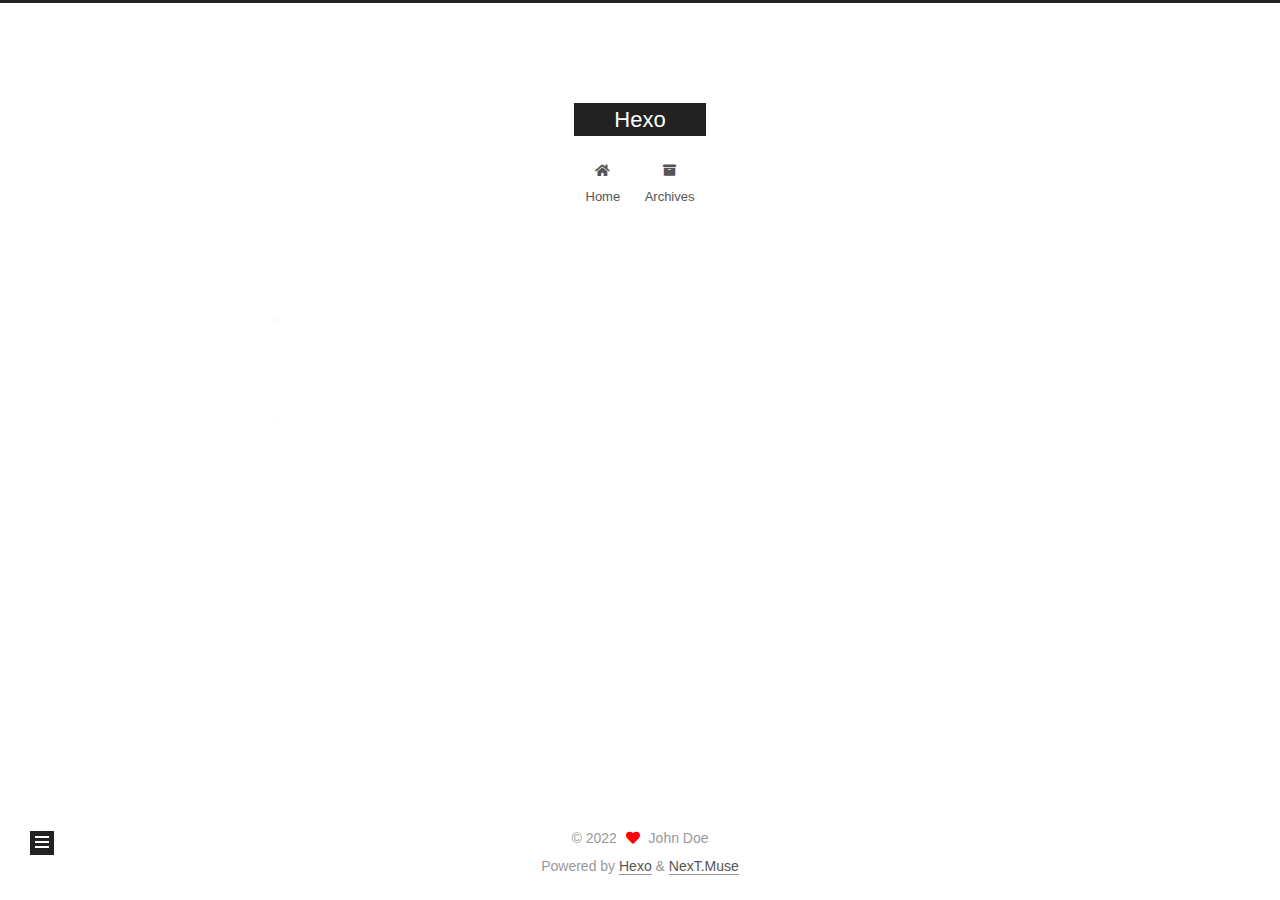
<file: tags/hexo/index.html>
<!DOCTYPE html>
<html lang="en">
<head>
  <meta charset="UTF-8">
<meta name="viewport" content="width=device-width, initial-scale=1, maximum-scale=2">
<meta name="theme-color" content="#222">
<meta name="generator" content="Hexo 5.4.2">
  <link rel="apple-touch-icon" sizes="180x180" href="/images/apple-touch-icon-next.png">
  <link rel="icon" type="image/png" sizes="32x32" href="/images/favicon-32x32-next.png">
  <link rel="icon" type="image/png" sizes="16x16" href="/images/favicon-16x16-next.png">
  <link rel="mask-icon" href="/images/logo.svg" color="#222">

<link rel="stylesheet" href="/css/main.css">


<link rel="stylesheet" href="/lib/font-awesome/css/all.min.css">

<script id="hexo-configurations">
    var NexT = window.NexT || {};
    var CONFIG = {"hostname":"example.com","root":"/","scheme":"Muse","version":"7.8.0","exturl":false,"sidebar":{"position":"left","display":"post","padding":18,"offset":12,"onmobile":false},"copycode":{"enable":false,"show_result":false,"style":null},"back2top":{"enable":true,"sidebar":false,"scrollpercent":false},"bookmark":{"enable":false,"color":"#222","save":"auto"},"fancybox":false,"mediumzoom":false,"lazyload":false,"pangu":false,"comments":{"style":"tabs","active":null,"storage":true,"lazyload":false,"nav":null},"algolia":{"hits":{"per_page":10},"labels":{"input_placeholder":"Search for Posts","hits_empty":"We didn't find any results for the search: ${query}","hits_stats":"${hits} results found in ${time} ms"}},"localsearch":{"enable":false,"trigger":"auto","top_n_per_article":1,"unescape":false,"preload":false},"motion":{"enable":true,"async":false,"transition":{"post_block":"fadeIn","post_header":"slideDownIn","post_body":"slideDownIn","coll_header":"slideLeftIn","sidebar":"slideUpIn"}}};
  </script>

  <meta property="og:type" content="website">
<meta property="og:title" content="Hexo">
<meta property="og:url" content="http://example.com/tags/hexo/index.html">
<meta property="og:site_name" content="Hexo">
<meta property="og:locale" content="en_US">
<meta property="article:author" content="John Doe">
<meta name="twitter:card" content="summary">

<link rel="canonical" href="http://example.com/tags/hexo/">


<script id="page-configurations">
  // https://hexo.io/docs/variables.html
  CONFIG.page = {
    sidebar: "",
    isHome : false,
    isPost : false,
    lang   : 'en'
  };
</script>

  <title>Tag: hexo | Hexo</title>
  






  <noscript>
  <style>
  .use-motion .brand,
  .use-motion .menu-item,
  .sidebar-inner,
  .use-motion .post-block,
  .use-motion .pagination,
  .use-motion .comments,
  .use-motion .post-header,
  .use-motion .post-body,
  .use-motion .collection-header { opacity: initial; }

  .use-motion .site-title,
  .use-motion .site-subtitle {
    opacity: initial;
    top: initial;
  }

  .use-motion .logo-line-before i { left: initial; }
  .use-motion .logo-line-after i { right: initial; }
  </style>
</noscript>

</head>

<body itemscope itemtype="http://schema.org/WebPage">
  <div class="container use-motion">
    <div class="headband"></div>

    <header class="header" itemscope itemtype="http://schema.org/WPHeader">
      <div class="header-inner"><div class="site-brand-container">
  <div class="site-nav-toggle">
    <div class="toggle" aria-label="Toggle navigation bar">
      <span class="toggle-line toggle-line-first"></span>
      <span class="toggle-line toggle-line-middle"></span>
      <span class="toggle-line toggle-line-last"></span>
    </div>
  </div>

  <div class="site-meta">

    <a href="/" class="brand" rel="start">
      <span class="logo-line-before"><i></i></span>
      <h1 class="site-title">Hexo</h1>
      <span class="logo-line-after"><i></i></span>
    </a>
  </div>

  <div class="site-nav-right">
    <div class="toggle popup-trigger">
    </div>
  </div>
</div>




<nav class="site-nav">
  <ul id="menu" class="main-menu menu">
        <li class="menu-item menu-item-home">

    <a href="/" rel="section"><i class="fa fa-home fa-fw"></i>Home</a>

  </li>
        <li class="menu-item menu-item-archives">

    <a href="/archives/" rel="section"><i class="fa fa-archive fa-fw"></i>Archives</a>

  </li>
  </ul>
</nav>




</div>
    </header>

    
  <div class="back-to-top">
    <i class="fa fa-arrow-up"></i>
    <span>0%</span>
  </div>


    <main class="main">
      <div class="main-inner">
        <div class="content-wrap">
          

          <div class="content tag">
            

  
  
  
  <div class="post-block">
    <div class="posts-collapse">
      <div class="collection-title">
        <h2 class="collection-header">hexo
          <small>Tag</small>
        </h2>
      </div>

      
    <div class="collection-year">
      <span class="collection-header">2022</span>
    </div>

  <article itemscope itemtype="http://schema.org/Article">
    <header class="post-header">

      <div class="post-meta">
        <time itemprop="dateCreated"
              datetime="2022-07-15T21:52:57+08:00"
              content="2022-07-15">
          07-15
        </time>
      </div>

      <div class="post-title">
          <a class="post-title-link" href="/2022/07/15/how-to-make-hexo/" itemprop="url">
            <span itemprop="name">how to make hexo</span>
          </a>
      </div>

    </header>
  </article>

    </div>
  </div>
  
  
  

  



          </div>
          

<script>
  window.addEventListener('tabs:register', () => {
    let { activeClass } = CONFIG.comments;
    if (CONFIG.comments.storage) {
      activeClass = localStorage.getItem('comments_active') || activeClass;
    }
    if (activeClass) {
      let activeTab = document.querySelector(`a[href="#comment-${activeClass}"]`);
      if (activeTab) {
        activeTab.click();
      }
    }
  });
  if (CONFIG.comments.storage) {
    window.addEventListener('tabs:click', event => {
      if (!event.target.matches('.tabs-comment .tab-content .tab-pane')) return;
      let commentClass = event.target.classList[1];
      localStorage.setItem('comments_active', commentClass);
    });
  }
</script>

        </div>
          
  
  <div class="toggle sidebar-toggle">
    <span class="toggle-line toggle-line-first"></span>
    <span class="toggle-line toggle-line-middle"></span>
    <span class="toggle-line toggle-line-last"></span>
  </div>

  <aside class="sidebar">
    <div class="sidebar-inner">

      <ul class="sidebar-nav motion-element">
        <li class="sidebar-nav-toc">
          Table of Contents
        </li>
        <li class="sidebar-nav-overview">
          Overview
        </li>
      </ul>

      <!--noindex-->
      <div class="post-toc-wrap sidebar-panel">
      </div>
      <!--/noindex-->

      <div class="site-overview-wrap sidebar-panel">
        <div class="site-author motion-element" itemprop="author" itemscope itemtype="http://schema.org/Person">
  <p class="site-author-name" itemprop="name">John Doe</p>
  <div class="site-description" itemprop="description"></div>
</div>
<div class="site-state-wrap motion-element">
  <nav class="site-state">
      <div class="site-state-item site-state-posts">
          <a href="/archives/">
        
          <span class="site-state-item-count">2</span>
          <span class="site-state-item-name">posts</span>
        </a>
      </div>
      <div class="site-state-item site-state-tags">
        <span class="site-state-item-count">2</span>
        <span class="site-state-item-name">tags</span>
      </div>
  </nav>
</div>



      </div>

    </div>
  </aside>
  <div id="sidebar-dimmer"></div>


      </div>
    </main>

    <footer class="footer">
      <div class="footer-inner">
        

        

<div class="copyright">
  
  &copy; 
  <span itemprop="copyrightYear">2022</span>
  <span class="with-love">
    <i class="fa fa-heart"></i>
  </span>
  <span class="author" itemprop="copyrightHolder">John Doe</span>
</div>
  <div class="powered-by">Powered by <a href="https://hexo.io/" class="theme-link" rel="noopener" target="_blank">Hexo</a> & <a href="https://muse.theme-next.org/" class="theme-link" rel="noopener" target="_blank">NexT.Muse</a>
  </div>

        








      </div>
    </footer>
  </div>

  
  <script src="/lib/anime.min.js"></script>
  <script src="/lib/velocity/velocity.min.js"></script>
  <script src="/lib/velocity/velocity.ui.min.js"></script>

<script src="/js/utils.js"></script>

<script src="/js/motion.js"></script>


<script src="/js/schemes/muse.js"></script>


<script src="/js/next-boot.js"></script>




  















  

  

</body>
</html>
</file>
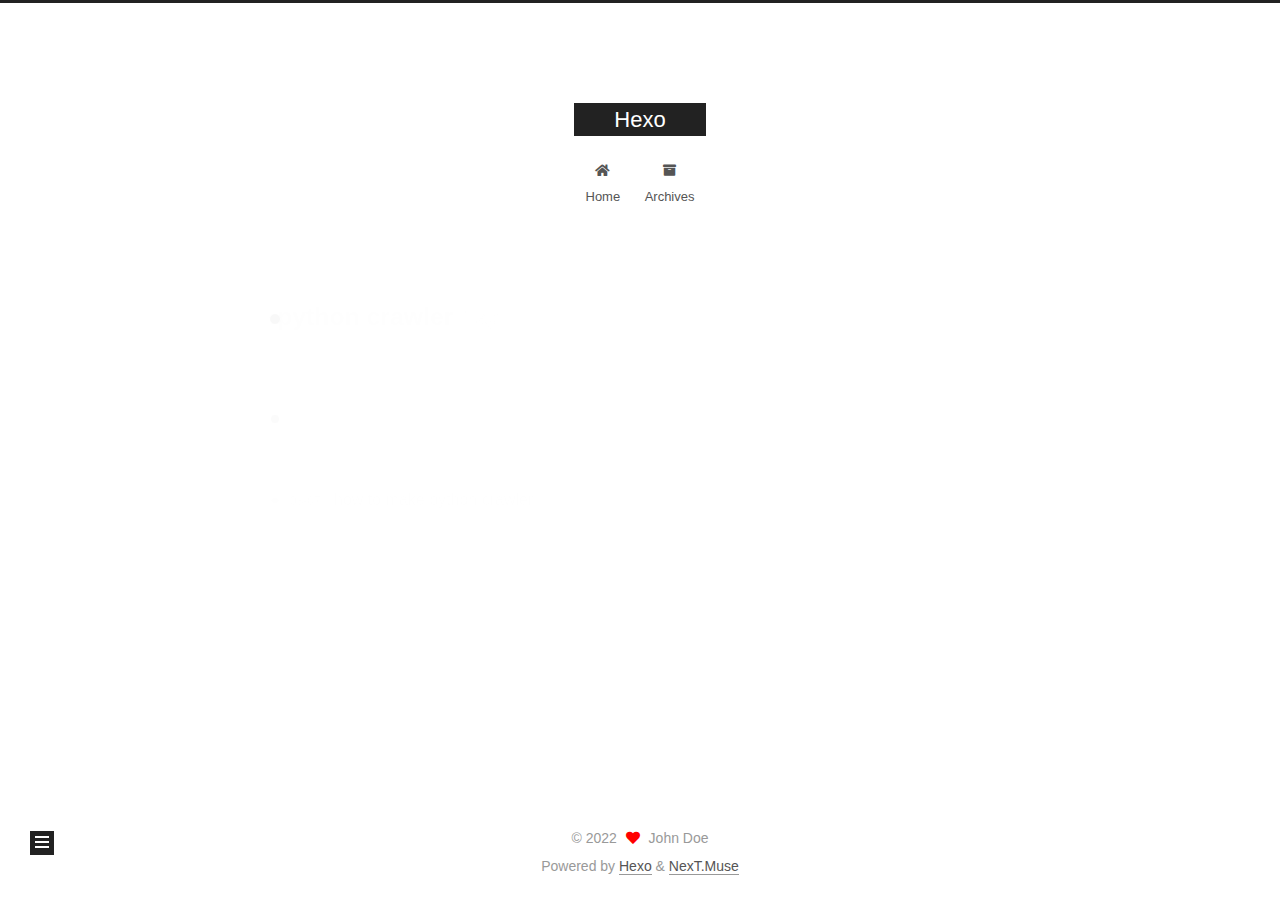
<file: tags/python-crawler/index.html>
<!DOCTYPE html>
<html lang="en">
<head>
  <meta charset="UTF-8">
<meta name="viewport" content="width=device-width, initial-scale=1, maximum-scale=2">
<meta name="theme-color" content="#222">
<meta name="generator" content="Hexo 5.4.2">
  <link rel="apple-touch-icon" sizes="180x180" href="/images/apple-touch-icon-next.png">
  <link rel="icon" type="image/png" sizes="32x32" href="/images/favicon-32x32-next.png">
  <link rel="icon" type="image/png" sizes="16x16" href="/images/favicon-16x16-next.png">
  <link rel="mask-icon" href="/images/logo.svg" color="#222">

<link rel="stylesheet" href="/css/main.css">


<link rel="stylesheet" href="/lib/font-awesome/css/all.min.css">

<script id="hexo-configurations">
    var NexT = window.NexT || {};
    var CONFIG = {"hostname":"example.com","root":"/","scheme":"Muse","version":"7.8.0","exturl":false,"sidebar":{"position":"left","display":"post","padding":18,"offset":12,"onmobile":false},"copycode":{"enable":false,"show_result":false,"style":null},"back2top":{"enable":true,"sidebar":false,"scrollpercent":false},"bookmark":{"enable":false,"color":"#222","save":"auto"},"fancybox":false,"mediumzoom":false,"lazyload":false,"pangu":false,"comments":{"style":"tabs","active":null,"storage":true,"lazyload":false,"nav":null},"algolia":{"hits":{"per_page":10},"labels":{"input_placeholder":"Search for Posts","hits_empty":"We didn't find any results for the search: ${query}","hits_stats":"${hits} results found in ${time} ms"}},"localsearch":{"enable":false,"trigger":"auto","top_n_per_article":1,"unescape":false,"preload":false},"motion":{"enable":true,"async":false,"transition":{"post_block":"fadeIn","post_header":"slideDownIn","post_body":"slideDownIn","coll_header":"slideLeftIn","sidebar":"slideUpIn"}}};
  </script>

  <meta property="og:type" content="website">
<meta property="og:title" content="Hexo">
<meta property="og:url" content="http://example.com/tags/python-crawler/index.html">
<meta property="og:site_name" content="Hexo">
<meta property="og:locale" content="en_US">
<meta property="article:author" content="John Doe">
<meta name="twitter:card" content="summary">

<link rel="canonical" href="http://example.com/tags/python-crawler/">


<script id="page-configurations">
  // https://hexo.io/docs/variables.html
  CONFIG.page = {
    sidebar: "",
    isHome : false,
    isPost : false,
    lang   : 'en'
  };
</script>

  <title>Tag: python crawler | Hexo</title>
  






  <noscript>
  <style>
  .use-motion .brand,
  .use-motion .menu-item,
  .sidebar-inner,
  .use-motion .post-block,
  .use-motion .pagination,
  .use-motion .comments,
  .use-motion .post-header,
  .use-motion .post-body,
  .use-motion .collection-header { opacity: initial; }

  .use-motion .site-title,
  .use-motion .site-subtitle {
    opacity: initial;
    top: initial;
  }

  .use-motion .logo-line-before i { left: initial; }
  .use-motion .logo-line-after i { right: initial; }
  </style>
</noscript>

</head>

<body itemscope itemtype="http://schema.org/WebPage">
  <div class="container use-motion">
    <div class="headband"></div>

    <header class="header" itemscope itemtype="http://schema.org/WPHeader">
      <div class="header-inner"><div class="site-brand-container">
  <div class="site-nav-toggle">
    <div class="toggle" aria-label="Toggle navigation bar">
      <span class="toggle-line toggle-line-first"></span>
      <span class="toggle-line toggle-line-middle"></span>
      <span class="toggle-line toggle-line-last"></span>
    </div>
  </div>

  <div class="site-meta">

    <a href="/" class="brand" rel="start">
      <span class="logo-line-before"><i></i></span>
      <h1 class="site-title">Hexo</h1>
      <span class="logo-line-after"><i></i></span>
    </a>
  </div>

  <div class="site-nav-right">
    <div class="toggle popup-trigger">
    </div>
  </div>
</div>




<nav class="site-nav">
  <ul id="menu" class="main-menu menu">
        <li class="menu-item menu-item-home">

    <a href="/" rel="section"><i class="fa fa-home fa-fw"></i>Home</a>

  </li>
        <li class="menu-item menu-item-archives">

    <a href="/archives/" rel="section"><i class="fa fa-archive fa-fw"></i>Archives</a>

  </li>
  </ul>
</nav>




</div>
    </header>

    
  <div class="back-to-top">
    <i class="fa fa-arrow-up"></i>
    <span>0%</span>
  </div>


    <main class="main">
      <div class="main-inner">
        <div class="content-wrap">
          

          <div class="content tag">
            

  
  
  
  <div class="post-block">
    <div class="posts-collapse">
      <div class="collection-title">
        <h2 class="collection-header">python crawler
          <small>Tag</small>
        </h2>
      </div>

      
    <div class="collection-year">
      <span class="collection-header">2022</span>
    </div>

  <article itemscope itemtype="http://schema.org/Article">
    <header class="post-header">

      <div class="post-meta">
        <time itemprop="dateCreated"
              datetime="2022-08-07T21:25:57+08:00"
              content="2022-08-07">
          08-07
        </time>
      </div>

      <div class="post-title">
          <a class="post-title-link" href="/2022/08/07/how%20to%20make%20pachong/" itemprop="url">
            <span itemprop="name">how to make python crawler</span>
          </a>
      </div>

    </header>
  </article>

    </div>
  </div>
  
  
  

  



          </div>
          

<script>
  window.addEventListener('tabs:register', () => {
    let { activeClass } = CONFIG.comments;
    if (CONFIG.comments.storage) {
      activeClass = localStorage.getItem('comments_active') || activeClass;
    }
    if (activeClass) {
      let activeTab = document.querySelector(`a[href="#comment-${activeClass}"]`);
      if (activeTab) {
        activeTab.click();
      }
    }
  });
  if (CONFIG.comments.storage) {
    window.addEventListener('tabs:click', event => {
      if (!event.target.matches('.tabs-comment .tab-content .tab-pane')) return;
      let commentClass = event.target.classList[1];
      localStorage.setItem('comments_active', commentClass);
    });
  }
</script>

        </div>
          
  
  <div class="toggle sidebar-toggle">
    <span class="toggle-line toggle-line-first"></span>
    <span class="toggle-line toggle-line-middle"></span>
    <span class="toggle-line toggle-line-last"></span>
  </div>

  <aside class="sidebar">
    <div class="sidebar-inner">

      <ul class="sidebar-nav motion-element">
        <li class="sidebar-nav-toc">
          Table of Contents
        </li>
        <li class="sidebar-nav-overview">
          Overview
        </li>
      </ul>

      <!--noindex-->
      <div class="post-toc-wrap sidebar-panel">
      </div>
      <!--/noindex-->

      <div class="site-overview-wrap sidebar-panel">
        <div class="site-author motion-element" itemprop="author" itemscope itemtype="http://schema.org/Person">
  <p class="site-author-name" itemprop="name">John Doe</p>
  <div class="site-description" itemprop="description"></div>
</div>
<div class="site-state-wrap motion-element">
  <nav class="site-state">
      <div class="site-state-item site-state-posts">
          <a href="/archives/">
        
          <span class="site-state-item-count">2</span>
          <span class="site-state-item-name">posts</span>
        </a>
      </div>
      <div class="site-state-item site-state-tags">
        <span class="site-state-item-count">2</span>
        <span class="site-state-item-name">tags</span>
      </div>
  </nav>
</div>



      </div>

    </div>
  </aside>
  <div id="sidebar-dimmer"></div>


      </div>
    </main>

    <footer class="footer">
      <div class="footer-inner">
        

        

<div class="copyright">
  
  &copy; 
  <span itemprop="copyrightYear">2022</span>
  <span class="with-love">
    <i class="fa fa-heart"></i>
  </span>
  <span class="author" itemprop="copyrightHolder">John Doe</span>
</div>
  <div class="powered-by">Powered by <a href="https://hexo.io/" class="theme-link" rel="noopener" target="_blank">Hexo</a> & <a href="https://muse.theme-next.org/" class="theme-link" rel="noopener" target="_blank">NexT.Muse</a>
  </div>

        








      </div>
    </footer>
  </div>

  
  <script src="/lib/anime.min.js"></script>
  <script src="/lib/velocity/velocity.min.js"></script>
  <script src="/lib/velocity/velocity.ui.min.js"></script>

<script src="/js/utils.js"></script>

<script src="/js/motion.js"></script>


<script src="/js/schemes/muse.js"></script>


<script src="/js/next-boot.js"></script>




  















  

  

</body>
</html>
</file>
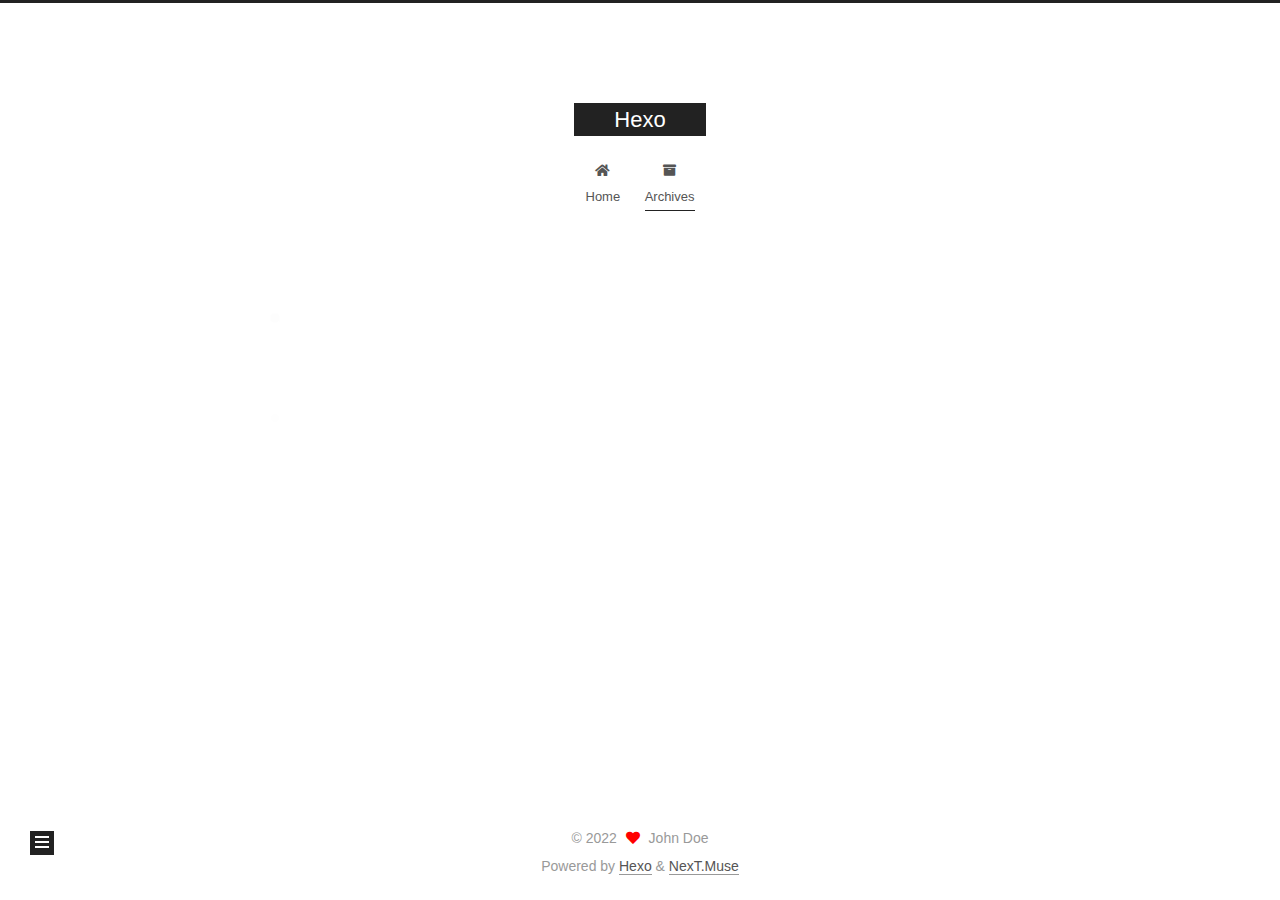
<file: archives/2022/07/index.html>
<!DOCTYPE html>
<html lang="en">
<head>
  <meta charset="UTF-8">
<meta name="viewport" content="width=device-width, initial-scale=1, maximum-scale=2">
<meta name="theme-color" content="#222">
<meta name="generator" content="Hexo 5.4.2">
  <link rel="apple-touch-icon" sizes="180x180" href="/images/apple-touch-icon-next.png">
  <link rel="icon" type="image/png" sizes="32x32" href="/images/favicon-32x32-next.png">
  <link rel="icon" type="image/png" sizes="16x16" href="/images/favicon-16x16-next.png">
  <link rel="mask-icon" href="/images/logo.svg" color="#222">

<link rel="stylesheet" href="/css/main.css">


<link rel="stylesheet" href="/lib/font-awesome/css/all.min.css">

<script id="hexo-configurations">
    var NexT = window.NexT || {};
    var CONFIG = {"hostname":"example.com","root":"/","scheme":"Muse","version":"7.8.0","exturl":false,"sidebar":{"position":"left","display":"post","padding":18,"offset":12,"onmobile":false},"copycode":{"enable":false,"show_result":false,"style":null},"back2top":{"enable":true,"sidebar":false,"scrollpercent":false},"bookmark":{"enable":false,"color":"#222","save":"auto"},"fancybox":false,"mediumzoom":false,"lazyload":false,"pangu":false,"comments":{"style":"tabs","active":null,"storage":true,"lazyload":false,"nav":null},"algolia":{"hits":{"per_page":10},"labels":{"input_placeholder":"Search for Posts","hits_empty":"We didn't find any results for the search: ${query}","hits_stats":"${hits} results found in ${time} ms"}},"localsearch":{"enable":false,"trigger":"auto","top_n_per_article":1,"unescape":false,"preload":false},"motion":{"enable":true,"async":false,"transition":{"post_block":"fadeIn","post_header":"slideDownIn","post_body":"slideDownIn","coll_header":"slideLeftIn","sidebar":"slideUpIn"}}};
  </script>

  <meta property="og:type" content="website">
<meta property="og:title" content="Hexo">
<meta property="og:url" content="http://example.com/archives/2022/07/index.html">
<meta property="og:site_name" content="Hexo">
<meta property="og:locale" content="en_US">
<meta property="article:author" content="John Doe">
<meta name="twitter:card" content="summary">

<link rel="canonical" href="http://example.com/archives/2022/07/">


<script id="page-configurations">
  // https://hexo.io/docs/variables.html
  CONFIG.page = {
    sidebar: "",
    isHome : false,
    isPost : false,
    lang   : 'en'
  };
</script>

  <title>Archive | Hexo</title>
  






  <noscript>
  <style>
  .use-motion .brand,
  .use-motion .menu-item,
  .sidebar-inner,
  .use-motion .post-block,
  .use-motion .pagination,
  .use-motion .comments,
  .use-motion .post-header,
  .use-motion .post-body,
  .use-motion .collection-header { opacity: initial; }

  .use-motion .site-title,
  .use-motion .site-subtitle {
    opacity: initial;
    top: initial;
  }

  .use-motion .logo-line-before i { left: initial; }
  .use-motion .logo-line-after i { right: initial; }
  </style>
</noscript>

</head>

<body itemscope itemtype="http://schema.org/WebPage">
  <div class="container use-motion">
    <div class="headband"></div>

    <header class="header" itemscope itemtype="http://schema.org/WPHeader">
      <div class="header-inner"><div class="site-brand-container">
  <div class="site-nav-toggle">
    <div class="toggle" aria-label="Toggle navigation bar">
      <span class="toggle-line toggle-line-first"></span>
      <span class="toggle-line toggle-line-middle"></span>
      <span class="toggle-line toggle-line-last"></span>
    </div>
  </div>

  <div class="site-meta">

    <a href="/" class="brand" rel="start">
      <span class="logo-line-before"><i></i></span>
      <h1 class="site-title">Hexo</h1>
      <span class="logo-line-after"><i></i></span>
    </a>
  </div>

  <div class="site-nav-right">
    <div class="toggle popup-trigger">
    </div>
  </div>
</div>




<nav class="site-nav">
  <ul id="menu" class="main-menu menu">
        <li class="menu-item menu-item-home">

    <a href="/" rel="section"><i class="fa fa-home fa-fw"></i>Home</a>

  </li>
        <li class="menu-item menu-item-archives">

    <a href="/archives/" rel="section"><i class="fa fa-archive fa-fw"></i>Archives</a>

  </li>
  </ul>
</nav>




</div>
    </header>

    
  <div class="back-to-top">
    <i class="fa fa-arrow-up"></i>
    <span>0%</span>
  </div>


    <main class="main">
      <div class="main-inner">
        <div class="content-wrap">
          

          <div class="content archive">
            

  
  
  
  <div class="post-block">
    <div class="posts-collapse">
      <div class="collection-title">
        <span class="collection-header">Um..! 2 posts in total. Keep on posting.</span>
      </div>

      
    <div class="collection-year">
      <span class="collection-header">2022</span>
    </div>

  <article itemscope itemtype="http://schema.org/Article">
    <header class="post-header">

      <div class="post-meta">
        <time itemprop="dateCreated"
              datetime="2022-07-15T21:52:57+08:00"
              content="2022-07-15">
          07-15
        </time>
      </div>

      <div class="post-title">
          <a class="post-title-link" href="/2022/07/15/how-to-make-hexo/" itemprop="url">
            <span itemprop="name">how to make hexo</span>
          </a>
      </div>

    </header>
  </article>


    </div>
  </div>
  
  
  

  



          </div>
          

<script>
  window.addEventListener('tabs:register', () => {
    let { activeClass } = CONFIG.comments;
    if (CONFIG.comments.storage) {
      activeClass = localStorage.getItem('comments_active') || activeClass;
    }
    if (activeClass) {
      let activeTab = document.querySelector(`a[href="#comment-${activeClass}"]`);
      if (activeTab) {
        activeTab.click();
      }
    }
  });
  if (CONFIG.comments.storage) {
    window.addEventListener('tabs:click', event => {
      if (!event.target.matches('.tabs-comment .tab-content .tab-pane')) return;
      let commentClass = event.target.classList[1];
      localStorage.setItem('comments_active', commentClass);
    });
  }
</script>

        </div>
          
  
  <div class="toggle sidebar-toggle">
    <span class="toggle-line toggle-line-first"></span>
    <span class="toggle-line toggle-line-middle"></span>
    <span class="toggle-line toggle-line-last"></span>
  </div>

  <aside class="sidebar">
    <div class="sidebar-inner">

      <ul class="sidebar-nav motion-element">
        <li class="sidebar-nav-toc">
          Table of Contents
        </li>
        <li class="sidebar-nav-overview">
          Overview
        </li>
      </ul>

      <!--noindex-->
      <div class="post-toc-wrap sidebar-panel">
      </div>
      <!--/noindex-->

      <div class="site-overview-wrap sidebar-panel">
        <div class="site-author motion-element" itemprop="author" itemscope itemtype="http://schema.org/Person">
  <p class="site-author-name" itemprop="name">John Doe</p>
  <div class="site-description" itemprop="description"></div>
</div>
<div class="site-state-wrap motion-element">
  <nav class="site-state">
      <div class="site-state-item site-state-posts">
          <a href="/archives/">
        
          <span class="site-state-item-count">2</span>
          <span class="site-state-item-name">posts</span>
        </a>
      </div>
      <div class="site-state-item site-state-tags">
        <span class="site-state-item-count">2</span>
        <span class="site-state-item-name">tags</span>
      </div>
  </nav>
</div>



      </div>

    </div>
  </aside>
  <div id="sidebar-dimmer"></div>


      </div>
    </main>

    <footer class="footer">
      <div class="footer-inner">
        

        

<div class="copyright">
  
  &copy; 
  <span itemprop="copyrightYear">2022</span>
  <span class="with-love">
    <i class="fa fa-heart"></i>
  </span>
  <span class="author" itemprop="copyrightHolder">John Doe</span>
</div>
  <div class="powered-by">Powered by <a href="https://hexo.io/" class="theme-link" rel="noopener" target="_blank">Hexo</a> & <a href="https://muse.theme-next.org/" class="theme-link" rel="noopener" target="_blank">NexT.Muse</a>
  </div>

        








      </div>
    </footer>
  </div>

  
  <script src="/lib/anime.min.js"></script>
  <script src="/lib/velocity/velocity.min.js"></script>
  <script src="/lib/velocity/velocity.ui.min.js"></script>

<script src="/js/utils.js"></script>

<script src="/js/motion.js"></script>


<script src="/js/schemes/muse.js"></script>


<script src="/js/next-boot.js"></script>




  















  

  

</body>
</html>
</file>
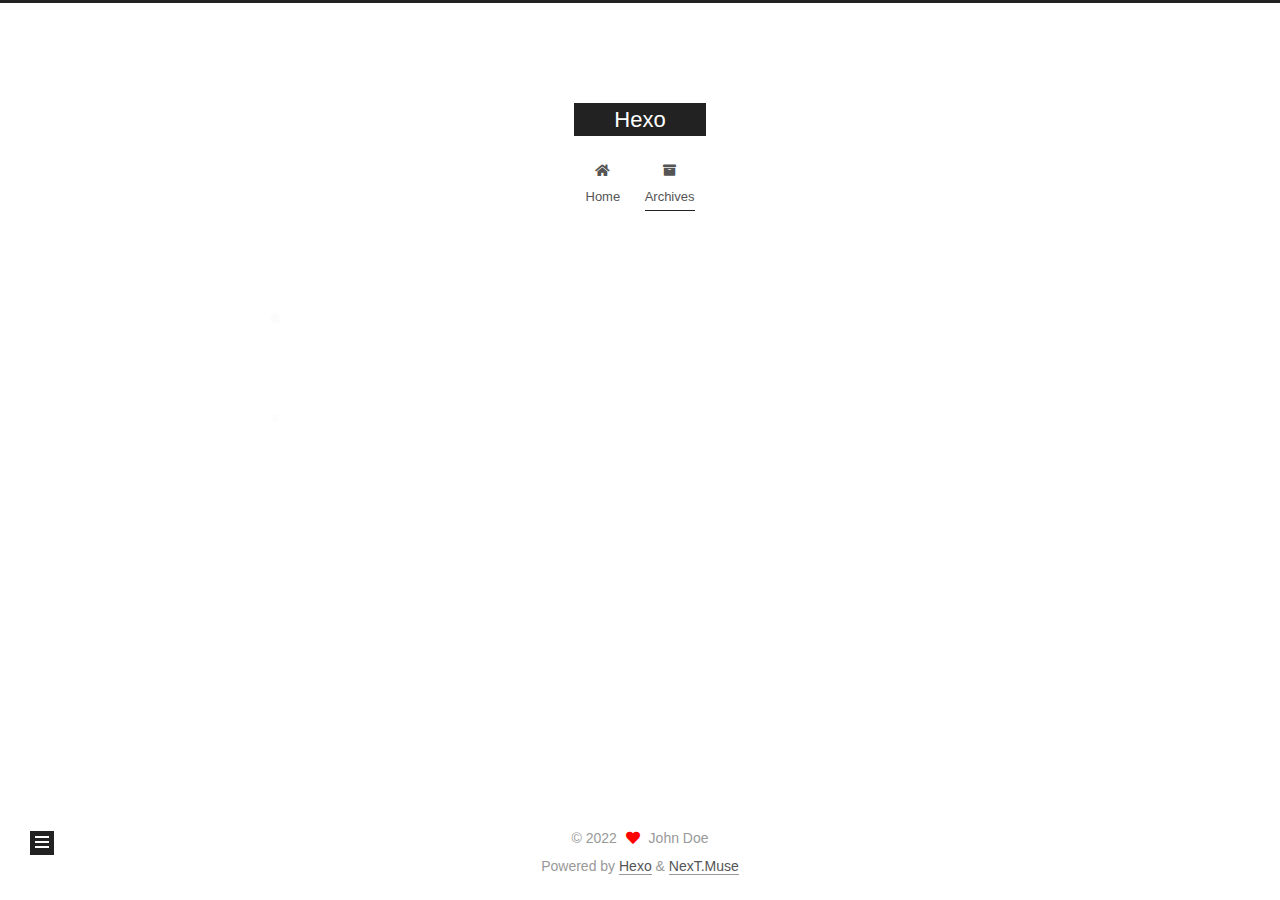
<file: archives/2022/08/index.html>
<!DOCTYPE html>
<html lang="en">
<head>
  <meta charset="UTF-8">
<meta name="viewport" content="width=device-width, initial-scale=1, maximum-scale=2">
<meta name="theme-color" content="#222">
<meta name="generator" content="Hexo 5.4.2">
  <link rel="apple-touch-icon" sizes="180x180" href="/images/apple-touch-icon-next.png">
  <link rel="icon" type="image/png" sizes="32x32" href="/images/favicon-32x32-next.png">
  <link rel="icon" type="image/png" sizes="16x16" href="/images/favicon-16x16-next.png">
  <link rel="mask-icon" href="/images/logo.svg" color="#222">

<link rel="stylesheet" href="/css/main.css">


<link rel="stylesheet" href="/lib/font-awesome/css/all.min.css">

<script id="hexo-configurations">
    var NexT = window.NexT || {};
    var CONFIG = {"hostname":"example.com","root":"/","scheme":"Muse","version":"7.8.0","exturl":false,"sidebar":{"position":"left","display":"post","padding":18,"offset":12,"onmobile":false},"copycode":{"enable":false,"show_result":false,"style":null},"back2top":{"enable":true,"sidebar":false,"scrollpercent":false},"bookmark":{"enable":false,"color":"#222","save":"auto"},"fancybox":false,"mediumzoom":false,"lazyload":false,"pangu":false,"comments":{"style":"tabs","active":null,"storage":true,"lazyload":false,"nav":null},"algolia":{"hits":{"per_page":10},"labels":{"input_placeholder":"Search for Posts","hits_empty":"We didn't find any results for the search: ${query}","hits_stats":"${hits} results found in ${time} ms"}},"localsearch":{"enable":false,"trigger":"auto","top_n_per_article":1,"unescape":false,"preload":false},"motion":{"enable":true,"async":false,"transition":{"post_block":"fadeIn","post_header":"slideDownIn","post_body":"slideDownIn","coll_header":"slideLeftIn","sidebar":"slideUpIn"}}};
  </script>

  <meta property="og:type" content="website">
<meta property="og:title" content="Hexo">
<meta property="og:url" content="http://example.com/archives/2022/08/index.html">
<meta property="og:site_name" content="Hexo">
<meta property="og:locale" content="en_US">
<meta property="article:author" content="John Doe">
<meta name="twitter:card" content="summary">

<link rel="canonical" href="http://example.com/archives/2022/08/">


<script id="page-configurations">
  // https://hexo.io/docs/variables.html
  CONFIG.page = {
    sidebar: "",
    isHome : false,
    isPost : false,
    lang   : 'en'
  };
</script>

  <title>Archive | Hexo</title>
  






  <noscript>
  <style>
  .use-motion .brand,
  .use-motion .menu-item,
  .sidebar-inner,
  .use-motion .post-block,
  .use-motion .pagination,
  .use-motion .comments,
  .use-motion .post-header,
  .use-motion .post-body,
  .use-motion .collection-header { opacity: initial; }

  .use-motion .site-title,
  .use-motion .site-subtitle {
    opacity: initial;
    top: initial;
  }

  .use-motion .logo-line-before i { left: initial; }
  .use-motion .logo-line-after i { right: initial; }
  </style>
</noscript>

</head>

<body itemscope itemtype="http://schema.org/WebPage">
  <div class="container use-motion">
    <div class="headband"></div>

    <header class="header" itemscope itemtype="http://schema.org/WPHeader">
      <div class="header-inner"><div class="site-brand-container">
  <div class="site-nav-toggle">
    <div class="toggle" aria-label="Toggle navigation bar">
      <span class="toggle-line toggle-line-first"></span>
      <span class="toggle-line toggle-line-middle"></span>
      <span class="toggle-line toggle-line-last"></span>
    </div>
  </div>

  <div class="site-meta">

    <a href="/" class="brand" rel="start">
      <span class="logo-line-before"><i></i></span>
      <h1 class="site-title">Hexo</h1>
      <span class="logo-line-after"><i></i></span>
    </a>
  </div>

  <div class="site-nav-right">
    <div class="toggle popup-trigger">
    </div>
  </div>
</div>




<nav class="site-nav">
  <ul id="menu" class="main-menu menu">
        <li class="menu-item menu-item-home">

    <a href="/" rel="section"><i class="fa fa-home fa-fw"></i>Home</a>

  </li>
        <li class="menu-item menu-item-archives">

    <a href="/archives/" rel="section"><i class="fa fa-archive fa-fw"></i>Archives</a>

  </li>
  </ul>
</nav>




</div>
    </header>

    
  <div class="back-to-top">
    <i class="fa fa-arrow-up"></i>
    <span>0%</span>
  </div>


    <main class="main">
      <div class="main-inner">
        <div class="content-wrap">
          

          <div class="content archive">
            

  
  
  
  <div class="post-block">
    <div class="posts-collapse">
      <div class="collection-title">
        <span class="collection-header">Um..! 2 posts in total. Keep on posting.</span>
      </div>

      
    <div class="collection-year">
      <span class="collection-header">2022</span>
    </div>

  <article itemscope itemtype="http://schema.org/Article">
    <header class="post-header">

      <div class="post-meta">
        <time itemprop="dateCreated"
              datetime="2022-08-07T21:25:57+08:00"
              content="2022-08-07">
          08-07
        </time>
      </div>

      <div class="post-title">
          <a class="post-title-link" href="/2022/08/07/how%20to%20make%20pachong/" itemprop="url">
            <span itemprop="name">how to make python crawler</span>
          </a>
      </div>

    </header>
  </article>


    </div>
  </div>
  
  
  

  



          </div>
          

<script>
  window.addEventListener('tabs:register', () => {
    let { activeClass } = CONFIG.comments;
    if (CONFIG.comments.storage) {
      activeClass = localStorage.getItem('comments_active') || activeClass;
    }
    if (activeClass) {
      let activeTab = document.querySelector(`a[href="#comment-${activeClass}"]`);
      if (activeTab) {
        activeTab.click();
      }
    }
  });
  if (CONFIG.comments.storage) {
    window.addEventListener('tabs:click', event => {
      if (!event.target.matches('.tabs-comment .tab-content .tab-pane')) return;
      let commentClass = event.target.classList[1];
      localStorage.setItem('comments_active', commentClass);
    });
  }
</script>

        </div>
          
  
  <div class="toggle sidebar-toggle">
    <span class="toggle-line toggle-line-first"></span>
    <span class="toggle-line toggle-line-middle"></span>
    <span class="toggle-line toggle-line-last"></span>
  </div>

  <aside class="sidebar">
    <div class="sidebar-inner">

      <ul class="sidebar-nav motion-element">
        <li class="sidebar-nav-toc">
          Table of Contents
        </li>
        <li class="sidebar-nav-overview">
          Overview
        </li>
      </ul>

      <!--noindex-->
      <div class="post-toc-wrap sidebar-panel">
      </div>
      <!--/noindex-->

      <div class="site-overview-wrap sidebar-panel">
        <div class="site-author motion-element" itemprop="author" itemscope itemtype="http://schema.org/Person">
  <p class="site-author-name" itemprop="name">John Doe</p>
  <div class="site-description" itemprop="description"></div>
</div>
<div class="site-state-wrap motion-element">
  <nav class="site-state">
      <div class="site-state-item site-state-posts">
          <a href="/archives/">
        
          <span class="site-state-item-count">2</span>
          <span class="site-state-item-name">posts</span>
        </a>
      </div>
      <div class="site-state-item site-state-tags">
        <span class="site-state-item-count">2</span>
        <span class="site-state-item-name">tags</span>
      </div>
  </nav>
</div>



      </div>

    </div>
  </aside>
  <div id="sidebar-dimmer"></div>


      </div>
    </main>

    <footer class="footer">
      <div class="footer-inner">
        

        

<div class="copyright">
  
  &copy; 
  <span itemprop="copyrightYear">2022</span>
  <span class="with-love">
    <i class="fa fa-heart"></i>
  </span>
  <span class="author" itemprop="copyrightHolder">John Doe</span>
</div>
  <div class="powered-by">Powered by <a href="https://hexo.io/" class="theme-link" rel="noopener" target="_blank">Hexo</a> & <a href="https://muse.theme-next.org/" class="theme-link" rel="noopener" target="_blank">NexT.Muse</a>
  </div>

        








      </div>
    </footer>
  </div>

  
  <script src="/lib/anime.min.js"></script>
  <script src="/lib/velocity/velocity.min.js"></script>
  <script src="/lib/velocity/velocity.ui.min.js"></script>

<script src="/js/utils.js"></script>

<script src="/js/motion.js"></script>


<script src="/js/schemes/muse.js"></script>


<script src="/js/next-boot.js"></script>




  















  

  

</body>
</html>
</file>
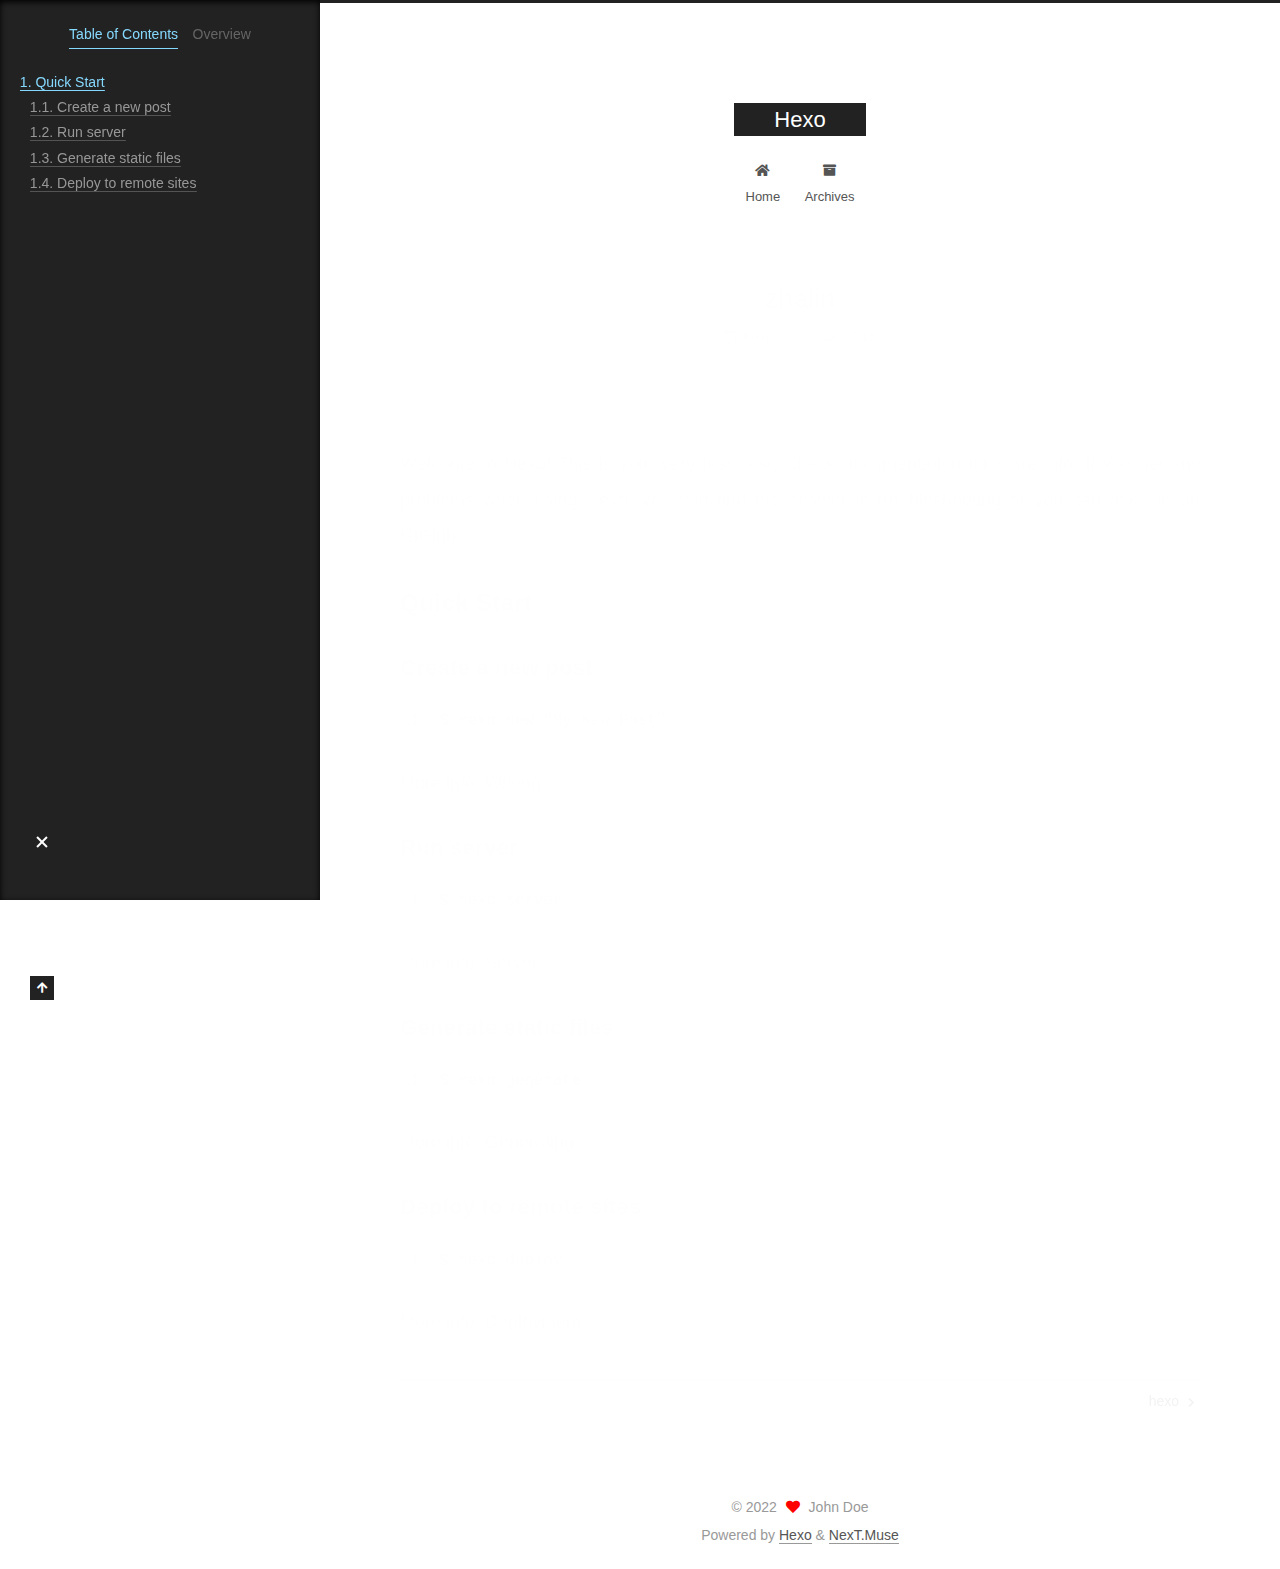
<file: 2022/07/15/hello-world/index.html>
<!DOCTYPE html>
<html lang="en">
<head>
  <meta charset="UTF-8">
<meta name="viewport" content="width=device-width, initial-scale=1, maximum-scale=2">
<meta name="theme-color" content="#222">
<meta name="generator" content="Hexo 5.4.2">
  <link rel="apple-touch-icon" sizes="180x180" href="/images/apple-touch-icon-next.png">
  <link rel="icon" type="image/png" sizes="32x32" href="/images/favicon-32x32-next.png">
  <link rel="icon" type="image/png" sizes="16x16" href="/images/favicon-16x16-next.png">
  <link rel="mask-icon" href="/images/logo.svg" color="#222">

<link rel="stylesheet" href="/css/main.css">


<link rel="stylesheet" href="/lib/font-awesome/css/all.min.css">

<script id="hexo-configurations">
    var NexT = window.NexT || {};
    var CONFIG = {"hostname":"example.com","root":"/","scheme":"Muse","version":"7.8.0","exturl":false,"sidebar":{"position":"left","display":"post","padding":18,"offset":12,"onmobile":false},"copycode":{"enable":false,"show_result":false,"style":null},"back2top":{"enable":true,"sidebar":false,"scrollpercent":false},"bookmark":{"enable":false,"color":"#222","save":"auto"},"fancybox":false,"mediumzoom":false,"lazyload":false,"pangu":false,"comments":{"style":"tabs","active":null,"storage":true,"lazyload":false,"nav":null},"algolia":{"hits":{"per_page":10},"labels":{"input_placeholder":"Search for Posts","hits_empty":"We didn't find any results for the search: ${query}","hits_stats":"${hits} results found in ${time} ms"}},"localsearch":{"enable":false,"trigger":"auto","top_n_per_article":1,"unescape":false,"preload":false},"motion":{"enable":true,"async":false,"transition":{"post_block":"fadeIn","post_header":"slideDownIn","post_body":"slideDownIn","coll_header":"slideLeftIn","sidebar":"slideUpIn"}}};
  </script>

  <meta name="description" content="&#96;Welcome to Hexo! This is your very first post. Check documentation for more info. If you get any problems when using Hexo, you can find the answer in troubleshooting or you can ask me on GitHub. Quic">
<meta property="og:type" content="article">
<meta property="og:title" content="zhalin">
<meta property="og:url" content="http://example.com/2022/07/15/hello-world/index.html">
<meta property="og:site_name" content="Hexo">
<meta property="og:description" content="&#96;Welcome to Hexo! This is your very first post. Check documentation for more info. If you get any problems when using Hexo, you can find the answer in troubleshooting or you can ask me on GitHub. Quic">
<meta property="og:locale" content="en_US">
<meta property="article:published_time" content="2022-07-15T12:47:50.766Z">
<meta property="article:modified_time" content="2022-07-15T12:52:49.253Z">
<meta property="article:author" content="John Doe">
<meta name="twitter:card" content="summary">

<link rel="canonical" href="http://example.com/2022/07/15/hello-world/">


<script id="page-configurations">
  // https://hexo.io/docs/variables.html
  CONFIG.page = {
    sidebar: "",
    isHome : false,
    isPost : true,
    lang   : 'en'
  };
</script>

  <title>zhalin | Hexo</title>
  






  <noscript>
  <style>
  .use-motion .brand,
  .use-motion .menu-item,
  .sidebar-inner,
  .use-motion .post-block,
  .use-motion .pagination,
  .use-motion .comments,
  .use-motion .post-header,
  .use-motion .post-body,
  .use-motion .collection-header { opacity: initial; }

  .use-motion .site-title,
  .use-motion .site-subtitle {
    opacity: initial;
    top: initial;
  }

  .use-motion .logo-line-before i { left: initial; }
  .use-motion .logo-line-after i { right: initial; }
  </style>
</noscript>

</head>

<body itemscope itemtype="http://schema.org/WebPage">
  <div class="container use-motion">
    <div class="headband"></div>

    <header class="header" itemscope itemtype="http://schema.org/WPHeader">
      <div class="header-inner"><div class="site-brand-container">
  <div class="site-nav-toggle">
    <div class="toggle" aria-label="Toggle navigation bar">
      <span class="toggle-line toggle-line-first"></span>
      <span class="toggle-line toggle-line-middle"></span>
      <span class="toggle-line toggle-line-last"></span>
    </div>
  </div>

  <div class="site-meta">

    <a href="/" class="brand" rel="start">
      <span class="logo-line-before"><i></i></span>
      <h1 class="site-title">Hexo</h1>
      <span class="logo-line-after"><i></i></span>
    </a>
  </div>

  <div class="site-nav-right">
    <div class="toggle popup-trigger">
    </div>
  </div>
</div>




<nav class="site-nav">
  <ul id="menu" class="main-menu menu">
        <li class="menu-item menu-item-home">

    <a href="/" rel="section"><i class="fa fa-home fa-fw"></i>Home</a>

  </li>
        <li class="menu-item menu-item-archives">

    <a href="/archives/" rel="section"><i class="fa fa-archive fa-fw"></i>Archives</a>

  </li>
  </ul>
</nav>




</div>
    </header>

    
  <div class="back-to-top">
    <i class="fa fa-arrow-up"></i>
    <span>0%</span>
  </div>


    <main class="main">
      <div class="main-inner">
        <div class="content-wrap">
          

          <div class="content post posts-expand">
            

    
  
  
  <article itemscope itemtype="http://schema.org/Article" class="post-block" lang="en">
    <link itemprop="mainEntityOfPage" href="http://example.com/2022/07/15/hello-world/">

    <span hidden itemprop="author" itemscope itemtype="http://schema.org/Person">
      <meta itemprop="image" content="/images/avatar.gif">
      <meta itemprop="name" content="John Doe">
      <meta itemprop="description" content="">
    </span>

    <span hidden itemprop="publisher" itemscope itemtype="http://schema.org/Organization">
      <meta itemprop="name" content="Hexo">
    </span>
      <header class="post-header">
        <h1 class="post-title" itemprop="name headline">
          zhalin
        </h1>

        <div class="post-meta">
            <span class="post-meta-item">
              <span class="post-meta-item-icon">
                <i class="far fa-calendar"></i>
              </span>
              <span class="post-meta-item-text">Posted on</span>
              

              <time title="Created: 2022-07-15 20:47:50 / Modified: 20:52:49" itemprop="dateCreated datePublished" datetime="2022-07-15T20:47:50+08:00">2022-07-15</time>
            </span>

          

        </div>
      </header>

    
    
    
    <div class="post-body" itemprop="articleBody">

      
        <p>`<br>Welcome to <a target="_blank" rel="noopener" href="https://hexo.io/">Hexo</a>! This is your very first post. Check <a target="_blank" rel="noopener" href="https://hexo.io/docs/">documentation</a> for more info. If you get any problems when using Hexo, you can find the answer in <a target="_blank" rel="noopener" href="https://hexo.io/docs/troubleshooting.html">troubleshooting</a> or you can ask me on <a target="_blank" rel="noopener" href="https://github.com/hexojs/hexo/issues">GitHub</a>.</p>
<h2 id="Quick-Start"><a href="#Quick-Start" class="headerlink" title="Quick Start"></a>Quick Start</h2><h3 id="Create-a-new-post"><a href="#Create-a-new-post" class="headerlink" title="Create a new post"></a>Create a new post</h3><figure class="highlight bash"><table><tr><td class="gutter"><pre><span class="line">1</span><br></pre></td><td class="code"><pre><span class="line">$ hexo new <span class="string">&quot;My New Post&quot;</span></span><br></pre></td></tr></table></figure>

<p>More info: <a target="_blank" rel="noopener" href="https://hexo.io/docs/writing.html">Writing</a></p>
<h3 id="Run-server"><a href="#Run-server" class="headerlink" title="Run server"></a>Run server</h3><figure class="highlight bash"><table><tr><td class="gutter"><pre><span class="line">1</span><br></pre></td><td class="code"><pre><span class="line">$ hexo server</span><br></pre></td></tr></table></figure>

<p>More info: <a target="_blank" rel="noopener" href="https://hexo.io/docs/server.html">Server</a></p>
<h3 id="Generate-static-files"><a href="#Generate-static-files" class="headerlink" title="Generate static files"></a>Generate static files</h3><figure class="highlight bash"><table><tr><td class="gutter"><pre><span class="line">1</span><br></pre></td><td class="code"><pre><span class="line">$ hexo generate</span><br></pre></td></tr></table></figure>

<p>More info: <a target="_blank" rel="noopener" href="https://hexo.io/docs/generating.html">Generating</a></p>
<h3 id="Deploy-to-remote-sites"><a href="#Deploy-to-remote-sites" class="headerlink" title="Deploy to remote sites"></a>Deploy to remote sites</h3><figure class="highlight bash"><table><tr><td class="gutter"><pre><span class="line">1</span><br></pre></td><td class="code"><pre><span class="line">$ hexo deploy</span><br></pre></td></tr></table></figure>

<p>More info: <a target="_blank" rel="noopener" href="https://hexo.io/docs/one-command-deployment.html">Deployment</a></p>

    </div>

    
    
    

      <footer class="post-footer">

        


        
    <div class="post-nav">
      <div class="post-nav-item"></div>
      <div class="post-nav-item">
    <a href="/2022/07/15/hexo/" rel="next" title="hexo">
      hexo <i class="fa fa-chevron-right"></i>
    </a></div>
    </div>
      </footer>
    
  </article>
  
  
  



          </div>
          

<script>
  window.addEventListener('tabs:register', () => {
    let { activeClass } = CONFIG.comments;
    if (CONFIG.comments.storage) {
      activeClass = localStorage.getItem('comments_active') || activeClass;
    }
    if (activeClass) {
      let activeTab = document.querySelector(`a[href="#comment-${activeClass}"]`);
      if (activeTab) {
        activeTab.click();
      }
    }
  });
  if (CONFIG.comments.storage) {
    window.addEventListener('tabs:click', event => {
      if (!event.target.matches('.tabs-comment .tab-content .tab-pane')) return;
      let commentClass = event.target.classList[1];
      localStorage.setItem('comments_active', commentClass);
    });
  }
</script>

        </div>
          
  
  <div class="toggle sidebar-toggle">
    <span class="toggle-line toggle-line-first"></span>
    <span class="toggle-line toggle-line-middle"></span>
    <span class="toggle-line toggle-line-last"></span>
  </div>

  <aside class="sidebar">
    <div class="sidebar-inner">

      <ul class="sidebar-nav motion-element">
        <li class="sidebar-nav-toc">
          Table of Contents
        </li>
        <li class="sidebar-nav-overview">
          Overview
        </li>
      </ul>

      <!--noindex-->
      <div class="post-toc-wrap sidebar-panel">
          <div class="post-toc motion-element"><ol class="nav"><li class="nav-item nav-level-2"><a class="nav-link" href="#Quick-Start"><span class="nav-number">1.</span> <span class="nav-text">Quick Start</span></a><ol class="nav-child"><li class="nav-item nav-level-3"><a class="nav-link" href="#Create-a-new-post"><span class="nav-number">1.1.</span> <span class="nav-text">Create a new post</span></a></li><li class="nav-item nav-level-3"><a class="nav-link" href="#Run-server"><span class="nav-number">1.2.</span> <span class="nav-text">Run server</span></a></li><li class="nav-item nav-level-3"><a class="nav-link" href="#Generate-static-files"><span class="nav-number">1.3.</span> <span class="nav-text">Generate static files</span></a></li><li class="nav-item nav-level-3"><a class="nav-link" href="#Deploy-to-remote-sites"><span class="nav-number">1.4.</span> <span class="nav-text">Deploy to remote sites</span></a></li></ol></li></ol></div>
      </div>
      <!--/noindex-->

      <div class="site-overview-wrap sidebar-panel">
        <div class="site-author motion-element" itemprop="author" itemscope itemtype="http://schema.org/Person">
  <p class="site-author-name" itemprop="name">John Doe</p>
  <div class="site-description" itemprop="description"></div>
</div>
<div class="site-state-wrap motion-element">
  <nav class="site-state">
      <div class="site-state-item site-state-posts">
          <a href="/archives/">
        
          <span class="site-state-item-count">3</span>
          <span class="site-state-item-name">posts</span>
        </a>
      </div>
  </nav>
</div>



      </div>

    </div>
  </aside>
  <div id="sidebar-dimmer"></div>


      </div>
    </main>

    <footer class="footer">
      <div class="footer-inner">
        

        

<div class="copyright">
  
  &copy; 
  <span itemprop="copyrightYear">2022</span>
  <span class="with-love">
    <i class="fa fa-heart"></i>
  </span>
  <span class="author" itemprop="copyrightHolder">John Doe</span>
</div>
  <div class="powered-by">Powered by <a href="https://hexo.io/" class="theme-link" rel="noopener" target="_blank">Hexo</a> & <a href="https://muse.theme-next.org/" class="theme-link" rel="noopener" target="_blank">NexT.Muse</a>
  </div>

        








      </div>
    </footer>
  </div>

  
  <script src="/lib/anime.min.js"></script>
  <script src="/lib/velocity/velocity.min.js"></script>
  <script src="/lib/velocity/velocity.ui.min.js"></script>

<script src="/js/utils.js"></script>

<script src="/js/motion.js"></script>


<script src="/js/schemes/muse.js"></script>


<script src="/js/next-boot.js"></script>




  















  

  

</body>
</html>
</file>
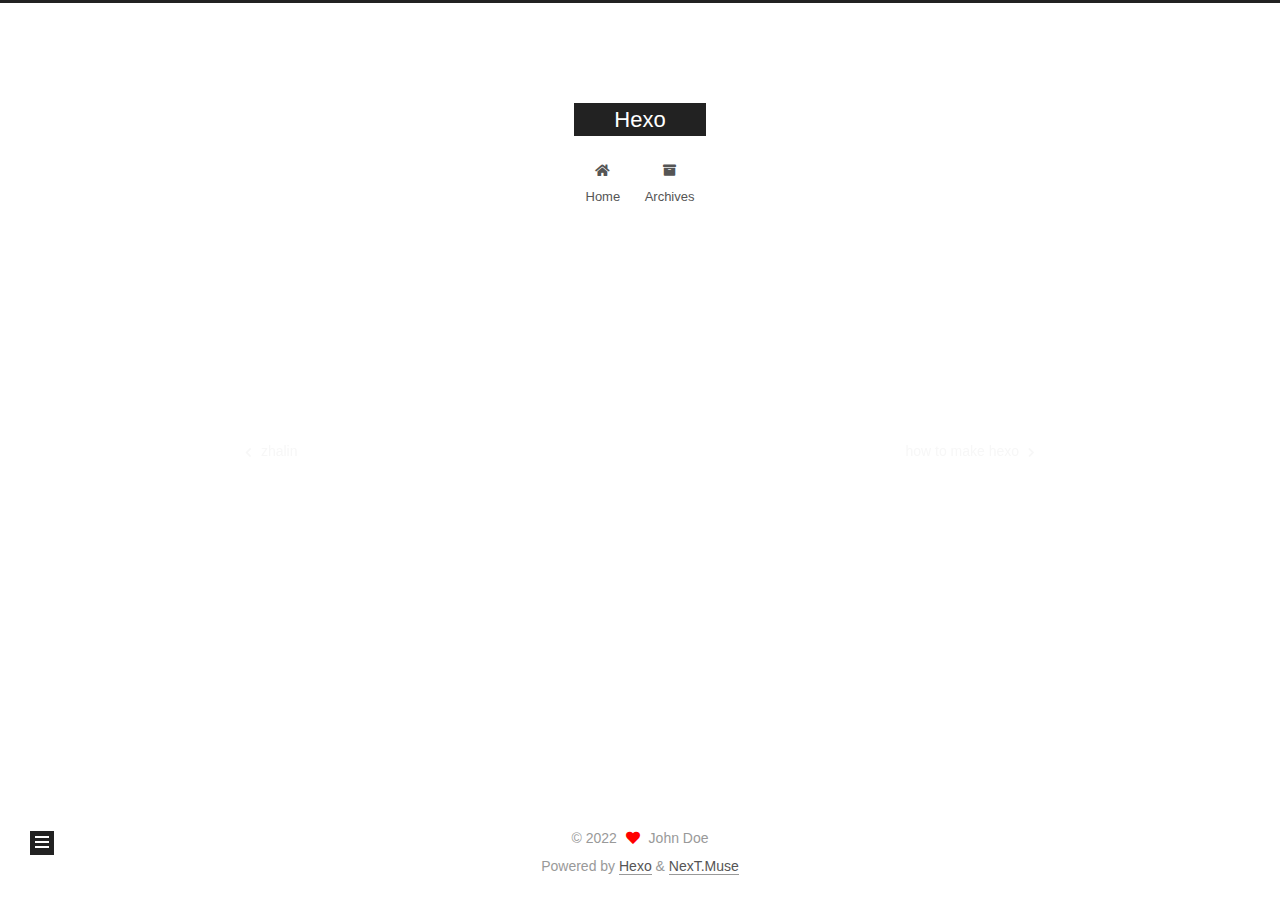
<file: 2022/07/15/hexo/index.html>
<!DOCTYPE html>
<html lang="en">
<head>
  <meta charset="UTF-8">
<meta name="viewport" content="width=device-width, initial-scale=1, maximum-scale=2">
<meta name="theme-color" content="#222">
<meta name="generator" content="Hexo 5.4.2">
  <link rel="apple-touch-icon" sizes="180x180" href="/images/apple-touch-icon-next.png">
  <link rel="icon" type="image/png" sizes="32x32" href="/images/favicon-32x32-next.png">
  <link rel="icon" type="image/png" sizes="16x16" href="/images/favicon-16x16-next.png">
  <link rel="mask-icon" href="/images/logo.svg" color="#222">

<link rel="stylesheet" href="/css/main.css">


<link rel="stylesheet" href="/lib/font-awesome/css/all.min.css">

<script id="hexo-configurations">
    var NexT = window.NexT || {};
    var CONFIG = {"hostname":"example.com","root":"/","scheme":"Muse","version":"7.8.0","exturl":false,"sidebar":{"position":"left","display":"post","padding":18,"offset":12,"onmobile":false},"copycode":{"enable":false,"show_result":false,"style":null},"back2top":{"enable":true,"sidebar":false,"scrollpercent":false},"bookmark":{"enable":false,"color":"#222","save":"auto"},"fancybox":false,"mediumzoom":false,"lazyload":false,"pangu":false,"comments":{"style":"tabs","active":null,"storage":true,"lazyload":false,"nav":null},"algolia":{"hits":{"per_page":10},"labels":{"input_placeholder":"Search for Posts","hits_empty":"We didn't find any results for the search: ${query}","hits_stats":"${hits} results found in ${time} ms"}},"localsearch":{"enable":false,"trigger":"auto","top_n_per_article":1,"unescape":false,"preload":false},"motion":{"enable":true,"async":false,"transition":{"post_block":"fadeIn","post_header":"slideDownIn","post_body":"slideDownIn","coll_header":"slideLeftIn","sidebar":"slideUpIn"}}};
  </script>

  <meta property="og:type" content="article">
<meta property="og:title" content="hexo">
<meta property="og:url" content="http://example.com/2022/07/15/hexo/index.html">
<meta property="og:site_name" content="Hexo">
<meta property="og:locale" content="en_US">
<meta property="article:published_time" content="2022-07-15T13:52:41.000Z">
<meta property="article:modified_time" content="2022-07-15T13:52:41.573Z">
<meta property="article:author" content="John Doe">
<meta name="twitter:card" content="summary">

<link rel="canonical" href="http://example.com/2022/07/15/hexo/">


<script id="page-configurations">
  // https://hexo.io/docs/variables.html
  CONFIG.page = {
    sidebar: "",
    isHome : false,
    isPost : true,
    lang   : 'en'
  };
</script>

  <title>hexo | Hexo</title>
  






  <noscript>
  <style>
  .use-motion .brand,
  .use-motion .menu-item,
  .sidebar-inner,
  .use-motion .post-block,
  .use-motion .pagination,
  .use-motion .comments,
  .use-motion .post-header,
  .use-motion .post-body,
  .use-motion .collection-header { opacity: initial; }

  .use-motion .site-title,
  .use-motion .site-subtitle {
    opacity: initial;
    top: initial;
  }

  .use-motion .logo-line-before i { left: initial; }
  .use-motion .logo-line-after i { right: initial; }
  </style>
</noscript>

</head>

<body itemscope itemtype="http://schema.org/WebPage">
  <div class="container use-motion">
    <div class="headband"></div>

    <header class="header" itemscope itemtype="http://schema.org/WPHeader">
      <div class="header-inner"><div class="site-brand-container">
  <div class="site-nav-toggle">
    <div class="toggle" aria-label="Toggle navigation bar">
      <span class="toggle-line toggle-line-first"></span>
      <span class="toggle-line toggle-line-middle"></span>
      <span class="toggle-line toggle-line-last"></span>
    </div>
  </div>

  <div class="site-meta">

    <a href="/" class="brand" rel="start">
      <span class="logo-line-before"><i></i></span>
      <h1 class="site-title">Hexo</h1>
      <span class="logo-line-after"><i></i></span>
    </a>
  </div>

  <div class="site-nav-right">
    <div class="toggle popup-trigger">
    </div>
  </div>
</div>




<nav class="site-nav">
  <ul id="menu" class="main-menu menu">
        <li class="menu-item menu-item-home">

    <a href="/" rel="section"><i class="fa fa-home fa-fw"></i>Home</a>

  </li>
        <li class="menu-item menu-item-archives">

    <a href="/archives/" rel="section"><i class="fa fa-archive fa-fw"></i>Archives</a>

  </li>
  </ul>
</nav>




</div>
    </header>

    
  <div class="back-to-top">
    <i class="fa fa-arrow-up"></i>
    <span>0%</span>
  </div>


    <main class="main">
      <div class="main-inner">
        <div class="content-wrap">
          

          <div class="content post posts-expand">
            

    
  
  
  <article itemscope itemtype="http://schema.org/Article" class="post-block" lang="en">
    <link itemprop="mainEntityOfPage" href="http://example.com/2022/07/15/hexo/">

    <span hidden itemprop="author" itemscope itemtype="http://schema.org/Person">
      <meta itemprop="image" content="/images/avatar.gif">
      <meta itemprop="name" content="John Doe">
      <meta itemprop="description" content="">
    </span>

    <span hidden itemprop="publisher" itemscope itemtype="http://schema.org/Organization">
      <meta itemprop="name" content="Hexo">
    </span>
      <header class="post-header">
        <h1 class="post-title" itemprop="name headline">
          hexo
        </h1>

        <div class="post-meta">
            <span class="post-meta-item">
              <span class="post-meta-item-icon">
                <i class="far fa-calendar"></i>
              </span>
              <span class="post-meta-item-text">Posted on</span>

              <time title="Created: 2022-07-15 21:52:41" itemprop="dateCreated datePublished" datetime="2022-07-15T21:52:41+08:00">2022-07-15</time>
            </span>

          

        </div>
      </header>

    
    
    
    <div class="post-body" itemprop="articleBody">

      
        
    </div>

    
    
    

      <footer class="post-footer">

        


        
    <div class="post-nav">
      <div class="post-nav-item">
    <a href="/2022/07/15/hello-world/" rel="prev" title="zhalin">
      <i class="fa fa-chevron-left"></i> zhalin
    </a></div>
      <div class="post-nav-item">
    <a href="/2022/07/15/how-to-make-hexo/" rel="next" title="how to make hexo">
      how to make hexo <i class="fa fa-chevron-right"></i>
    </a></div>
    </div>
      </footer>
    
  </article>
  
  
  



          </div>
          

<script>
  window.addEventListener('tabs:register', () => {
    let { activeClass } = CONFIG.comments;
    if (CONFIG.comments.storage) {
      activeClass = localStorage.getItem('comments_active') || activeClass;
    }
    if (activeClass) {
      let activeTab = document.querySelector(`a[href="#comment-${activeClass}"]`);
      if (activeTab) {
        activeTab.click();
      }
    }
  });
  if (CONFIG.comments.storage) {
    window.addEventListener('tabs:click', event => {
      if (!event.target.matches('.tabs-comment .tab-content .tab-pane')) return;
      let commentClass = event.target.classList[1];
      localStorage.setItem('comments_active', commentClass);
    });
  }
</script>

        </div>
          
  
  <div class="toggle sidebar-toggle">
    <span class="toggle-line toggle-line-first"></span>
    <span class="toggle-line toggle-line-middle"></span>
    <span class="toggle-line toggle-line-last"></span>
  </div>

  <aside class="sidebar">
    <div class="sidebar-inner">

      <ul class="sidebar-nav motion-element">
        <li class="sidebar-nav-toc">
          Table of Contents
        </li>
        <li class="sidebar-nav-overview">
          Overview
        </li>
      </ul>

      <!--noindex-->
      <div class="post-toc-wrap sidebar-panel">
      </div>
      <!--/noindex-->

      <div class="site-overview-wrap sidebar-panel">
        <div class="site-author motion-element" itemprop="author" itemscope itemtype="http://schema.org/Person">
  <p class="site-author-name" itemprop="name">John Doe</p>
  <div class="site-description" itemprop="description"></div>
</div>
<div class="site-state-wrap motion-element">
  <nav class="site-state">
      <div class="site-state-item site-state-posts">
          <a href="/archives/">
        
          <span class="site-state-item-count">4</span>
          <span class="site-state-item-name">posts</span>
        </a>
      </div>
  </nav>
</div>



      </div>

    </div>
  </aside>
  <div id="sidebar-dimmer"></div>


      </div>
    </main>

    <footer class="footer">
      <div class="footer-inner">
        

        

<div class="copyright">
  
  &copy; 
  <span itemprop="copyrightYear">2022</span>
  <span class="with-love">
    <i class="fa fa-heart"></i>
  </span>
  <span class="author" itemprop="copyrightHolder">John Doe</span>
</div>
  <div class="powered-by">Powered by <a href="https://hexo.io/" class="theme-link" rel="noopener" target="_blank">Hexo</a> & <a href="https://muse.theme-next.org/" class="theme-link" rel="noopener" target="_blank">NexT.Muse</a>
  </div>

        








      </div>
    </footer>
  </div>

  
  <script src="/lib/anime.min.js"></script>
  <script src="/lib/velocity/velocity.min.js"></script>
  <script src="/lib/velocity/velocity.ui.min.js"></script>

<script src="/js/utils.js"></script>

<script src="/js/motion.js"></script>


<script src="/js/schemes/muse.js"></script>


<script src="/js/next-boot.js"></script>




  















  

  

</body>
</html>
</file>
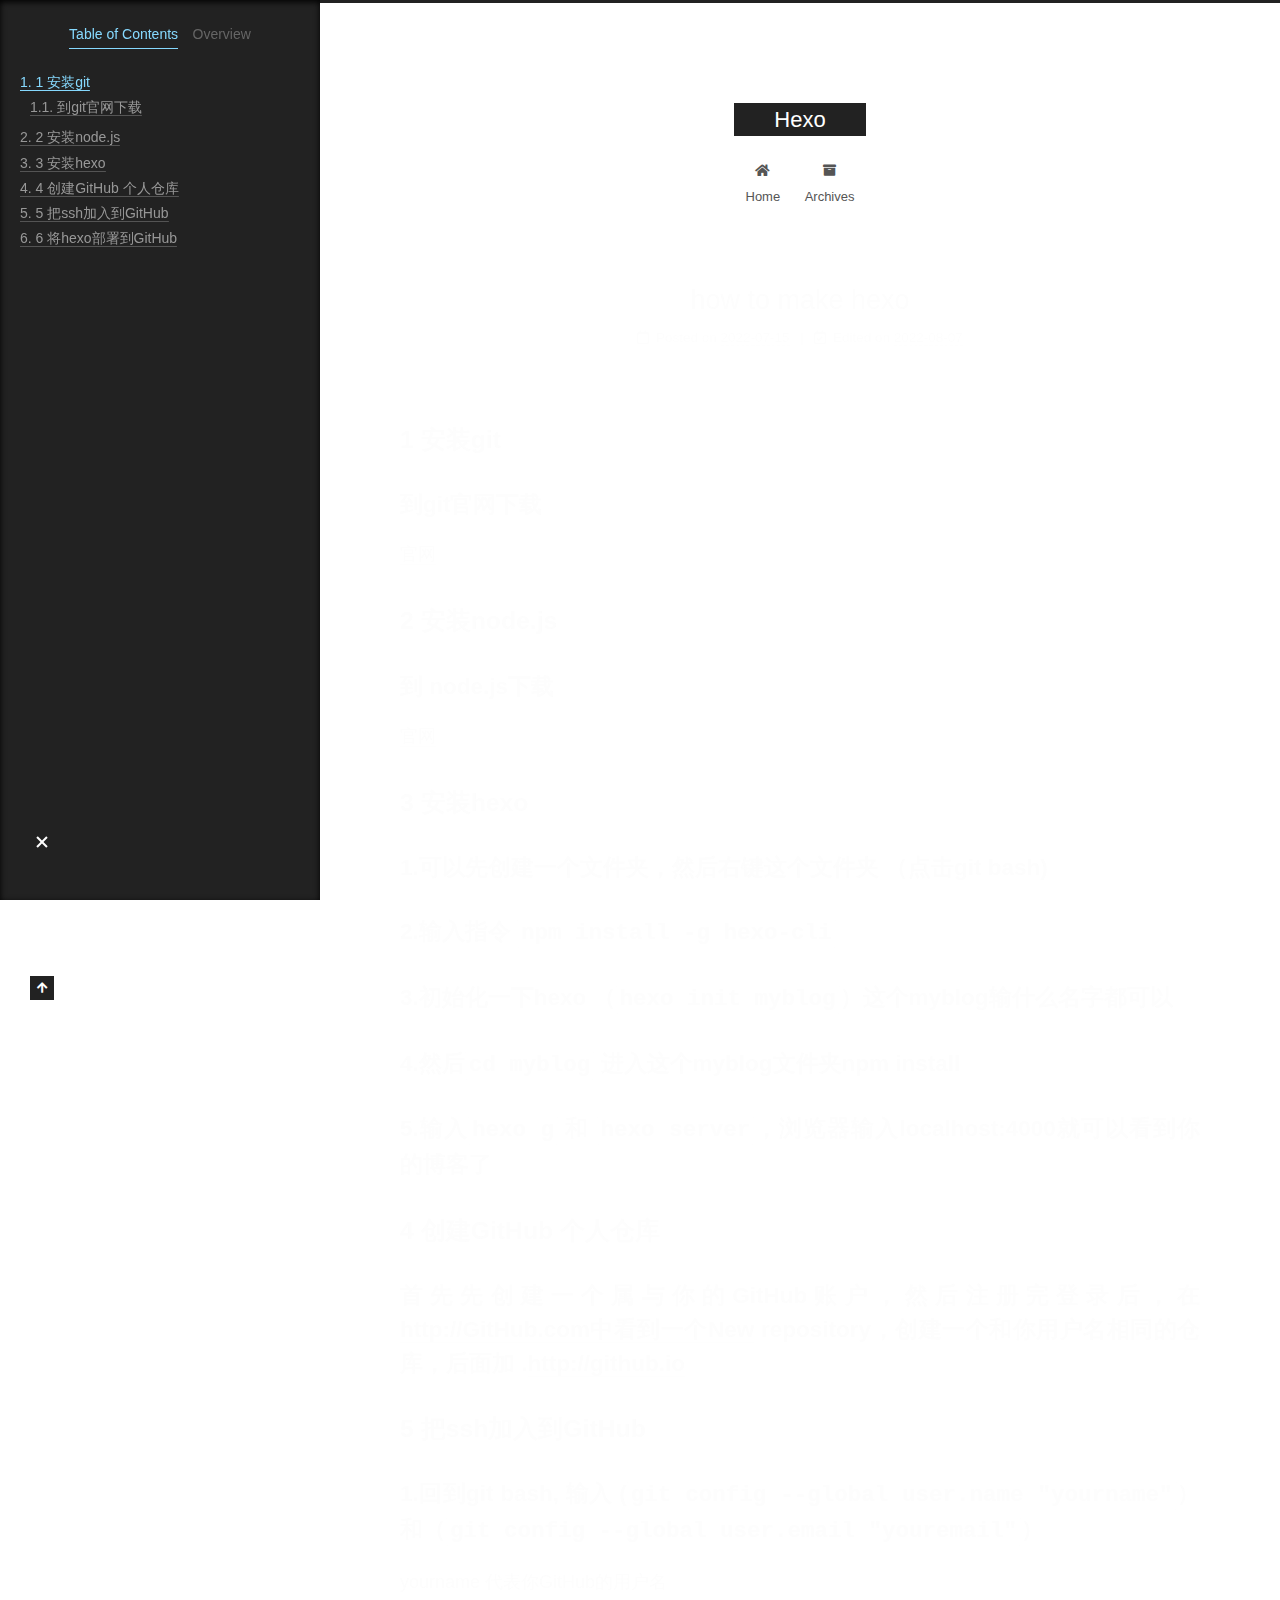
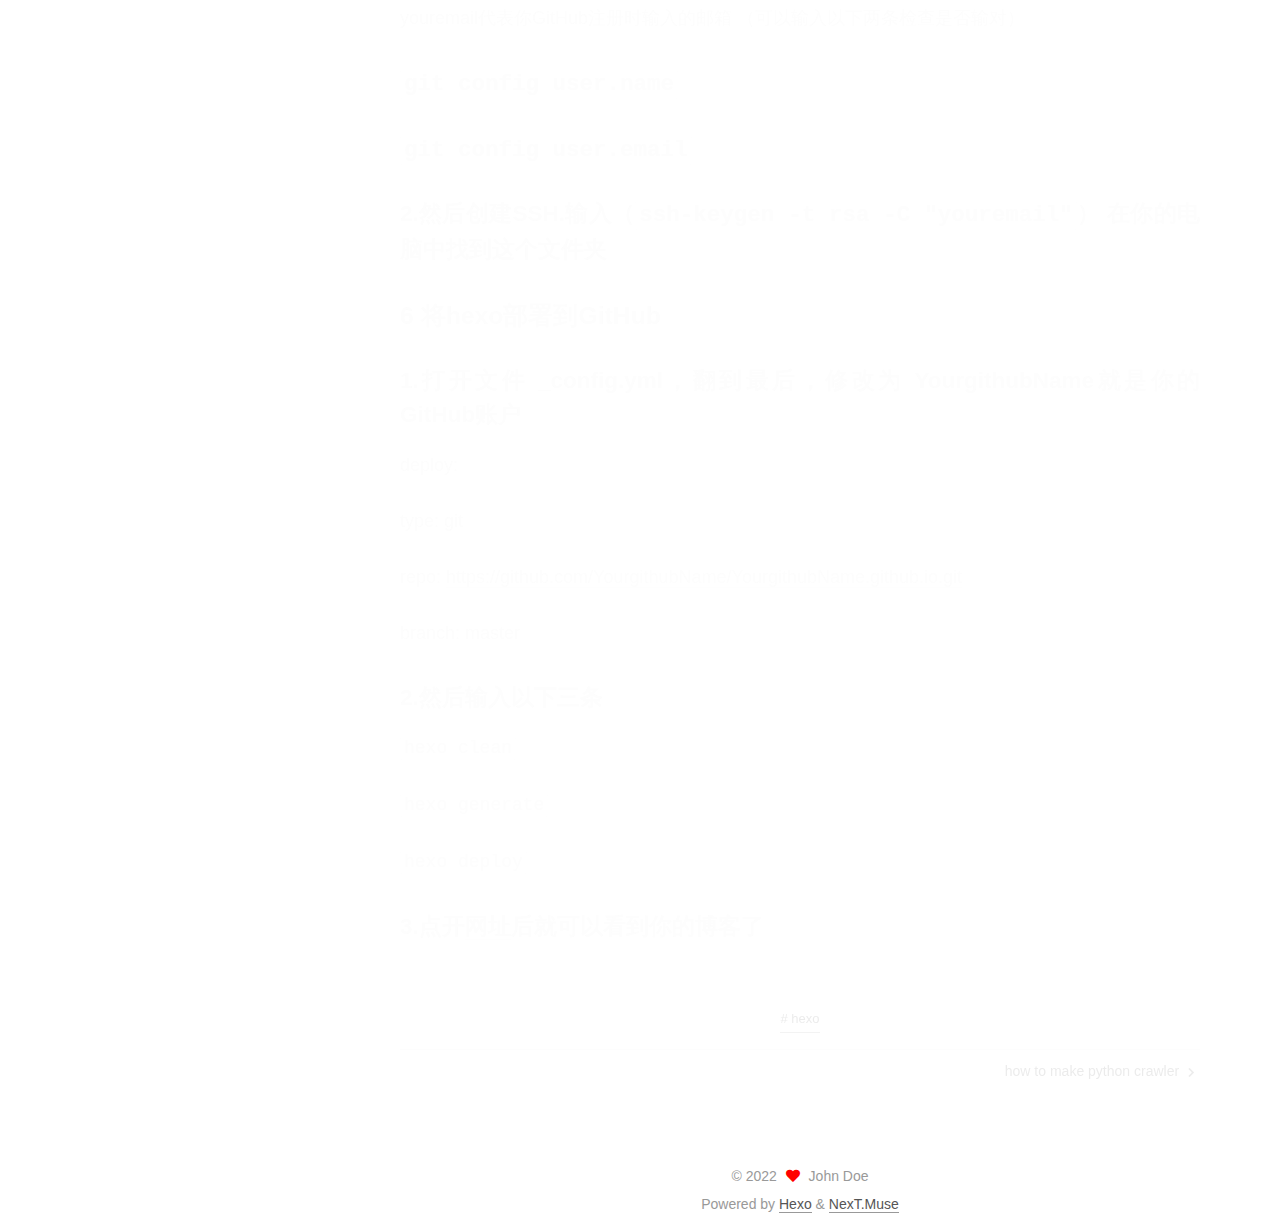
<file: 2022/07/15/how-to-make-hexo/index.html>
<!DOCTYPE html>
<html lang="en">
<head>
  <meta charset="UTF-8">
<meta name="viewport" content="width=device-width, initial-scale=1, maximum-scale=2">
<meta name="theme-color" content="#222">
<meta name="generator" content="Hexo 5.4.2">
  <link rel="apple-touch-icon" sizes="180x180" href="/images/apple-touch-icon-next.png">
  <link rel="icon" type="image/png" sizes="32x32" href="/images/favicon-32x32-next.png">
  <link rel="icon" type="image/png" sizes="16x16" href="/images/favicon-16x16-next.png">
  <link rel="mask-icon" href="/images/logo.svg" color="#222">

<link rel="stylesheet" href="/css/main.css">


<link rel="stylesheet" href="/lib/font-awesome/css/all.min.css">

<script id="hexo-configurations">
    var NexT = window.NexT || {};
    var CONFIG = {"hostname":"example.com","root":"/","scheme":"Muse","version":"7.8.0","exturl":false,"sidebar":{"position":"left","display":"post","padding":18,"offset":12,"onmobile":false},"copycode":{"enable":false,"show_result":false,"style":null},"back2top":{"enable":true,"sidebar":false,"scrollpercent":false},"bookmark":{"enable":false,"color":"#222","save":"auto"},"fancybox":false,"mediumzoom":false,"lazyload":false,"pangu":false,"comments":{"style":"tabs","active":null,"storage":true,"lazyload":false,"nav":null},"algolia":{"hits":{"per_page":10},"labels":{"input_placeholder":"Search for Posts","hits_empty":"We didn't find any results for the search: ${query}","hits_stats":"${hits} results found in ${time} ms"}},"localsearch":{"enable":false,"trigger":"auto","top_n_per_article":1,"unescape":false,"preload":false},"motion":{"enable":true,"async":false,"transition":{"post_block":"fadeIn","post_header":"slideDownIn","post_body":"slideDownIn","coll_header":"slideLeftIn","sidebar":"slideUpIn"}}};
  </script>

  <meta name="description" content="1 安装git到git官网下载官网        2 安装node.js到 node.js下载官网 3 安装hexo1.可以先创建一个文件夹，然后右键这个文件夹 （点击git bash)2.输入指令 npm install -g hexo-cli3.初始化一下hexo （hexo init myblog）这个myblog输什么名字都可以4.然后cd myblog 进入这个myblog文件夹npm">
<meta property="og:type" content="article">
<meta property="og:title" content="how to make hexo">
<meta property="og:url" content="http://example.com/2022/07/15/how-to-make-hexo/index.html">
<meta property="og:site_name" content="Hexo">
<meta property="og:description" content="1 安装git到git官网下载官网        2 安装node.js到 node.js下载官网 3 安装hexo1.可以先创建一个文件夹，然后右键这个文件夹 （点击git bash)2.输入指令 npm install -g hexo-cli3.初始化一下hexo （hexo init myblog）这个myblog输什么名字都可以4.然后cd myblog 进入这个myblog文件夹npm">
<meta property="og:locale" content="en_US">
<meta property="article:published_time" content="2022-07-15T13:52:57.000Z">
<meta property="article:modified_time" content="2022-08-07T13:28:27.707Z">
<meta property="article:author" content="John Doe">
<meta property="article:tag" content="hexo">
<meta name="twitter:card" content="summary">

<link rel="canonical" href="http://example.com/2022/07/15/how-to-make-hexo/">


<script id="page-configurations">
  // https://hexo.io/docs/variables.html
  CONFIG.page = {
    sidebar: "",
    isHome : false,
    isPost : true,
    lang   : 'en'
  };
</script>

  <title>how to make hexo | Hexo</title>
  






  <noscript>
  <style>
  .use-motion .brand,
  .use-motion .menu-item,
  .sidebar-inner,
  .use-motion .post-block,
  .use-motion .pagination,
  .use-motion .comments,
  .use-motion .post-header,
  .use-motion .post-body,
  .use-motion .collection-header { opacity: initial; }

  .use-motion .site-title,
  .use-motion .site-subtitle {
    opacity: initial;
    top: initial;
  }

  .use-motion .logo-line-before i { left: initial; }
  .use-motion .logo-line-after i { right: initial; }
  </style>
</noscript>

</head>

<body itemscope itemtype="http://schema.org/WebPage">
  <div class="container use-motion">
    <div class="headband"></div>

    <header class="header" itemscope itemtype="http://schema.org/WPHeader">
      <div class="header-inner"><div class="site-brand-container">
  <div class="site-nav-toggle">
    <div class="toggle" aria-label="Toggle navigation bar">
      <span class="toggle-line toggle-line-first"></span>
      <span class="toggle-line toggle-line-middle"></span>
      <span class="toggle-line toggle-line-last"></span>
    </div>
  </div>

  <div class="site-meta">

    <a href="/" class="brand" rel="start">
      <span class="logo-line-before"><i></i></span>
      <h1 class="site-title">Hexo</h1>
      <span class="logo-line-after"><i></i></span>
    </a>
  </div>

  <div class="site-nav-right">
    <div class="toggle popup-trigger">
    </div>
  </div>
</div>




<nav class="site-nav">
  <ul id="menu" class="main-menu menu">
        <li class="menu-item menu-item-home">

    <a href="/" rel="section"><i class="fa fa-home fa-fw"></i>Home</a>

  </li>
        <li class="menu-item menu-item-archives">

    <a href="/archives/" rel="section"><i class="fa fa-archive fa-fw"></i>Archives</a>

  </li>
  </ul>
</nav>




</div>
    </header>

    
  <div class="back-to-top">
    <i class="fa fa-arrow-up"></i>
    <span>0%</span>
  </div>


    <main class="main">
      <div class="main-inner">
        <div class="content-wrap">
          

          <div class="content post posts-expand">
            

    
  
  
  <article itemscope itemtype="http://schema.org/Article" class="post-block" lang="en">
    <link itemprop="mainEntityOfPage" href="http://example.com/2022/07/15/how-to-make-hexo/">

    <span hidden itemprop="author" itemscope itemtype="http://schema.org/Person">
      <meta itemprop="image" content="/images/avatar.gif">
      <meta itemprop="name" content="John Doe">
      <meta itemprop="description" content="">
    </span>

    <span hidden itemprop="publisher" itemscope itemtype="http://schema.org/Organization">
      <meta itemprop="name" content="Hexo">
    </span>
      <header class="post-header">
        <h1 class="post-title" itemprop="name headline">
          how to make hexo
        </h1>

        <div class="post-meta">
            <span class="post-meta-item">
              <span class="post-meta-item-icon">
                <i class="far fa-calendar"></i>
              </span>
              <span class="post-meta-item-text">Posted on</span>

              <time title="Created: 2022-07-15 21:52:57" itemprop="dateCreated datePublished" datetime="2022-07-15T21:52:57+08:00">2022-07-15</time>
            </span>
              <span class="post-meta-item">
                <span class="post-meta-item-icon">
                  <i class="far fa-calendar-check"></i>
                </span>
                <span class="post-meta-item-text">Edited on</span>
                <time title="Modified: 2022-08-07 21:28:27" itemprop="dateModified" datetime="2022-08-07T21:28:27+08:00">2022-08-07</time>
              </span>

          

        </div>
      </header>

    
    
    
    <div class="post-body" itemprop="articleBody">

      
        <h2 id="1-安装git"><a href="#1-安装git" class="headerlink" title="1 安装git"></a>1 安装git</h2><h3 id="到git官网下载"><a href="#到git官网下载" class="headerlink" title="到git官网下载"></a>到git官网下载</h3><p><a target="_blank" rel="noopener" href="https://git-scm.com/">官网</a>       </p>
<h2 id="2-安装node-js"><a href="#2-安装node-js" class="headerlink" title="2 安装node.js"></a>2 安装node.js</h2><h3 id="到-node-js下载"><a href="#到-node-js下载" class="headerlink" title="到 node.js下载"></a>到 node.js下载</h3><p><a target="_blank" rel="noopener" href="https://nodejs.org/en/">官网</a></p>
<h2 id="3-安装hexo"><a href="#3-安装hexo" class="headerlink" title="3 安装hexo"></a>3 安装hexo</h2><h3 id="1-可以先创建一个文件夹，然后右键这个文件夹-（点击git-bash"><a href="#1-可以先创建一个文件夹，然后右键这个文件夹-（点击git-bash" class="headerlink" title="1.可以先创建一个文件夹，然后右键这个文件夹 （点击git bash)"></a>1.可以先创建一个文件夹，然后右键这个文件夹 （点击git bash)</h3><h3 id="2-输入指令-npm-install-g-hexo-cli"><a href="#2-输入指令-npm-install-g-hexo-cli" class="headerlink" title="2.输入指令 npm install -g hexo-cli"></a>2.输入指令 <code>npm install -g hexo-cli</code></h3><h3 id="3-初始化一下hexo-（hexo-init-myblog）这个myblog输什么名字都可以"><a href="#3-初始化一下hexo-（hexo-init-myblog）这个myblog输什么名字都可以" class="headerlink" title="3.初始化一下hexo （hexo init myblog）这个myblog输什么名字都可以"></a>3.初始化一下hexo （<code>hexo init myblog</code>）这个myblog输什么名字都可以</h3><h3 id="4-然后cd-myblog-进入这个myblog文件夹npm-install"><a href="#4-然后cd-myblog-进入这个myblog文件夹npm-install" class="headerlink" title="4.然后cd myblog 进入这个myblog文件夹npm install"></a>4.然后<code>cd myblog</code> 进入这个myblog文件夹npm install</h3><h3 id="5-输入hexo-g-和-hexo-server，浏览器输入localhost-4000就可以看到你的博客了"><a href="#5-输入hexo-g-和-hexo-server，浏览器输入localhost-4000就可以看到你的博客了" class="headerlink" title="5.输入hexo g 和 hexo server，浏览器输入localhost:4000就可以看到你的博客了"></a>5.输入<code>hexo g</code> 和 <code>hexo server</code>，浏览器输入localhost:4000就可以看到你的博客了</h3><h2 id="4-创建GitHub-个人仓库"><a href="#4-创建GitHub-个人仓库" class="headerlink" title="4 创建GitHub 个人仓库"></a>4 创建GitHub 个人仓库</h2><h3 id="首先先创建一个属与你的GitHub账户，然后注册完登录后，在http-GitHub-com中看到一个New-repository，创建一个和你用户名相同的仓库，后面加-http-github-io"><a href="#首先先创建一个属与你的GitHub账户，然后注册完登录后，在http-GitHub-com中看到一个New-repository，创建一个和你用户名相同的仓库，后面加-http-github-io" class="headerlink" title="首先先创建一个属与你的GitHub账户，然后注册完登录后，在http://GitHub.com中看到一个New repository，创建一个和你用户名相同的仓库，后面加 .http://github.io"></a>首先先创建一个属与你的GitHub账户，然后注册完登录后，在<a target="_blank" rel="noopener" href="http://github.com中看到一个new/">http://GitHub.com中看到一个New</a> repository，创建一个和你用户名相同的仓库，后面加 .<a target="_blank" rel="noopener" href="http://github.io/">http://github.io</a></h3><h2 id="5-把ssh加入到GitHub"><a href="#5-把ssh加入到GitHub" class="headerlink" title="5 把ssh加入到GitHub"></a>5 把ssh加入到GitHub</h2><h3 id="1-回到git-bash-输入-git-config-global-user-name-quot-yourname-quot-）和（git-config-global-user-email-quot-youremail-quot-）"><a href="#1-回到git-bash-输入-git-config-global-user-name-quot-yourname-quot-）和（git-config-global-user-email-quot-youremail-quot-）" class="headerlink" title="1.回到git bash, 输入 (git config --global user.name &quot;yourname&quot;）和（git config --global user.email &quot;youremail&quot;）"></a>1.回到git bash, 输入 (<code>git config --global user.name &quot;yourname&quot;</code>）和（<code>git config --global user.email &quot;youremail&quot;</code>）</h3><p>yourname 代表你GitHub的用户名<br>youremail代表你GitHub注册时输入的邮箱 （可以输入以下两条检查是否输对） </p>
<h3 id="git-config-user-name"><a href="#git-config-user-name" class="headerlink" title="git config user.name"></a><code>git config user.name</code></h3><h3 id="git-config-user-email"><a href="#git-config-user-email" class="headerlink" title="git config user.email"></a><code>git config user.email</code></h3><h3 id="2-然后创建SSH-输入（ssh-keygen-t-rsa-C-quot-youremail-quot-）-在你的电脑中找到这个文件夹"><a href="#2-然后创建SSH-输入（ssh-keygen-t-rsa-C-quot-youremail-quot-）-在你的电脑中找到这个文件夹" class="headerlink" title="2.然后创建SSH.输入（ssh-keygen -t rsa -C &quot;youremail&quot;） 在你的电脑中找到这个文件夹"></a>2.然后创建SSH.输入（<code>ssh-keygen -t rsa -C &quot;youremail&quot;</code>） 在你的电脑中找到这个文件夹</h3><h2 id="6-将hexo部署到GitHub"><a href="#6-将hexo部署到GitHub" class="headerlink" title="6 将hexo部署到GitHub"></a>6 将hexo部署到GitHub</h2><h3 id="1-打开文件-config-yml，翻到最后，修改为-YourgithubName就是你的GitHub账户"><a href="#1-打开文件-config-yml，翻到最后，修改为-YourgithubName就是你的GitHub账户" class="headerlink" title="1.打开文件 _config.yml，翻到最后，修改为 YourgithubName就是你的GitHub账户"></a>1.打开文件 _config.yml，翻到最后，修改为 YourgithubName就是你的GitHub账户</h3><p>deploy:</p>
<p>type: git</p>
<p>repo: <a target="_blank" rel="noopener" href="https://github.com/YourgithubName/YourgithubName.github.io.git">https://github.com/YourgithubName/YourgithubName.github.io.git</a></p>
<p>branch: master</p>
<h3 id="2-然后输入以下三条"><a href="#2-然后输入以下三条" class="headerlink" title="2.然后输入以下三条"></a>2.然后输入以下三条</h3><p><code>hexo clean</code></p>
<p><code>hexo generate</code></p>
<p><code>hexo deploy</code>   </p>
<h3 id="3-点开网址后就可以看到你的博客了"><a href="#3-点开网址后就可以看到你的博客了" class="headerlink" title="3.点开网址后就可以看到你的博客了"></a>3.点开<a target="_blank" rel="noopener" href="http://yourname.github.io/">网址</a>后就可以看到你的博客了</h3>
    </div>

    
    
    

      <footer class="post-footer">
          <div class="post-tags">
              <a href="/tags/hexo/" rel="tag"># hexo</a>
          </div>

        


        
    <div class="post-nav">
      <div class="post-nav-item"></div>
      <div class="post-nav-item">
    <a href="/2022/08/07/how%20to%20make%20pachong/" rel="next" title="how to make python crawler">
      how to make python crawler <i class="fa fa-chevron-right"></i>
    </a></div>
    </div>
      </footer>
    
  </article>
  
  
  



          </div>
          

<script>
  window.addEventListener('tabs:register', () => {
    let { activeClass } = CONFIG.comments;
    if (CONFIG.comments.storage) {
      activeClass = localStorage.getItem('comments_active') || activeClass;
    }
    if (activeClass) {
      let activeTab = document.querySelector(`a[href="#comment-${activeClass}"]`);
      if (activeTab) {
        activeTab.click();
      }
    }
  });
  if (CONFIG.comments.storage) {
    window.addEventListener('tabs:click', event => {
      if (!event.target.matches('.tabs-comment .tab-content .tab-pane')) return;
      let commentClass = event.target.classList[1];
      localStorage.setItem('comments_active', commentClass);
    });
  }
</script>

        </div>
          
  
  <div class="toggle sidebar-toggle">
    <span class="toggle-line toggle-line-first"></span>
    <span class="toggle-line toggle-line-middle"></span>
    <span class="toggle-line toggle-line-last"></span>
  </div>

  <aside class="sidebar">
    <div class="sidebar-inner">

      <ul class="sidebar-nav motion-element">
        <li class="sidebar-nav-toc">
          Table of Contents
        </li>
        <li class="sidebar-nav-overview">
          Overview
        </li>
      </ul>

      <!--noindex-->
      <div class="post-toc-wrap sidebar-panel">
          <div class="post-toc motion-element"><ol class="nav"><li class="nav-item nav-level-2"><a class="nav-link" href="#1-%E5%AE%89%E8%A3%85git"><span class="nav-number">1.</span> <span class="nav-text">1 安装git</span></a><ol class="nav-child"><li class="nav-item nav-level-3"><a class="nav-link" href="#%E5%88%B0git%E5%AE%98%E7%BD%91%E4%B8%8B%E8%BD%BD"><span class="nav-number">1.1.</span> <span class="nav-text">到git官网下载</span></a></li></ol></li><li class="nav-item nav-level-2"><a class="nav-link" href="#2-%E5%AE%89%E8%A3%85node-js"><span class="nav-number">2.</span> <span class="nav-text">2 安装node.js</span></a><ol class="nav-child"><li class="nav-item nav-level-3"><a class="nav-link" href="#%E5%88%B0-node-js%E4%B8%8B%E8%BD%BD"><span class="nav-number">2.1.</span> <span class="nav-text">到 node.js下载</span></a></li></ol></li><li class="nav-item nav-level-2"><a class="nav-link" href="#3-%E5%AE%89%E8%A3%85hexo"><span class="nav-number">3.</span> <span class="nav-text">3 安装hexo</span></a><ol class="nav-child"><li class="nav-item nav-level-3"><a class="nav-link" href="#1-%E5%8F%AF%E4%BB%A5%E5%85%88%E5%88%9B%E5%BB%BA%E4%B8%80%E4%B8%AA%E6%96%87%E4%BB%B6%E5%A4%B9%EF%BC%8C%E7%84%B6%E5%90%8E%E5%8F%B3%E9%94%AE%E8%BF%99%E4%B8%AA%E6%96%87%E4%BB%B6%E5%A4%B9-%EF%BC%88%E7%82%B9%E5%87%BBgit-bash"><span class="nav-number">3.1.</span> <span class="nav-text">1.可以先创建一个文件夹，然后右键这个文件夹 （点击git bash)</span></a></li><li class="nav-item nav-level-3"><a class="nav-link" href="#2-%E8%BE%93%E5%85%A5%E6%8C%87%E4%BB%A4-npm-install-g-hexo-cli"><span class="nav-number">3.2.</span> <span class="nav-text">2.输入指令 npm install -g hexo-cli</span></a></li><li class="nav-item nav-level-3"><a class="nav-link" href="#3-%E5%88%9D%E5%A7%8B%E5%8C%96%E4%B8%80%E4%B8%8Bhexo-%EF%BC%88hexo-init-myblog%EF%BC%89%E8%BF%99%E4%B8%AAmyblog%E8%BE%93%E4%BB%80%E4%B9%88%E5%90%8D%E5%AD%97%E9%83%BD%E5%8F%AF%E4%BB%A5"><span class="nav-number">3.3.</span> <span class="nav-text">3.初始化一下hexo （hexo init myblog）这个myblog输什么名字都可以</span></a></li><li class="nav-item nav-level-3"><a class="nav-link" href="#4-%E7%84%B6%E5%90%8Ecd-myblog-%E8%BF%9B%E5%85%A5%E8%BF%99%E4%B8%AAmyblog%E6%96%87%E4%BB%B6%E5%A4%B9npm-install"><span class="nav-number">3.4.</span> <span class="nav-text">4.然后cd myblog 进入这个myblog文件夹npm install</span></a></li><li class="nav-item nav-level-3"><a class="nav-link" href="#5-%E8%BE%93%E5%85%A5hexo-g-%E5%92%8C-hexo-server%EF%BC%8C%E6%B5%8F%E8%A7%88%E5%99%A8%E8%BE%93%E5%85%A5localhost-4000%E5%B0%B1%E5%8F%AF%E4%BB%A5%E7%9C%8B%E5%88%B0%E4%BD%A0%E7%9A%84%E5%8D%9A%E5%AE%A2%E4%BA%86"><span class="nav-number">3.5.</span> <span class="nav-text">5.输入hexo g 和 hexo server，浏览器输入localhost:4000就可以看到你的博客了</span></a></li></ol></li><li class="nav-item nav-level-2"><a class="nav-link" href="#4-%E5%88%9B%E5%BB%BAGitHub-%E4%B8%AA%E4%BA%BA%E4%BB%93%E5%BA%93"><span class="nav-number">4.</span> <span class="nav-text">4 创建GitHub 个人仓库</span></a><ol class="nav-child"><li class="nav-item nav-level-3"><a class="nav-link" href="#%E9%A6%96%E5%85%88%E5%85%88%E5%88%9B%E5%BB%BA%E4%B8%80%E4%B8%AA%E5%B1%9E%E4%B8%8E%E4%BD%A0%E7%9A%84GitHub%E8%B4%A6%E6%88%B7%EF%BC%8C%E7%84%B6%E5%90%8E%E6%B3%A8%E5%86%8C%E5%AE%8C%E7%99%BB%E5%BD%95%E5%90%8E%EF%BC%8C%E5%9C%A8http-GitHub-com%E4%B8%AD%E7%9C%8B%E5%88%B0%E4%B8%80%E4%B8%AANew-repository%EF%BC%8C%E5%88%9B%E5%BB%BA%E4%B8%80%E4%B8%AA%E5%92%8C%E4%BD%A0%E7%94%A8%E6%88%B7%E5%90%8D%E7%9B%B8%E5%90%8C%E7%9A%84%E4%BB%93%E5%BA%93%EF%BC%8C%E5%90%8E%E9%9D%A2%E5%8A%A0-http-github-io"><span class="nav-number">4.1.</span> <span class="nav-text">首先先创建一个属与你的GitHub账户，然后注册完登录后，在http:&#x2F;&#x2F;GitHub.com中看到一个New repository，创建一个和你用户名相同的仓库，后面加 .http:&#x2F;&#x2F;github.io</span></a></li></ol></li><li class="nav-item nav-level-2"><a class="nav-link" href="#5-%E6%8A%8Assh%E5%8A%A0%E5%85%A5%E5%88%B0GitHub"><span class="nav-number">5.</span> <span class="nav-text">5 把ssh加入到GitHub</span></a><ol class="nav-child"><li class="nav-item nav-level-3"><a class="nav-link" href="#1-%E5%9B%9E%E5%88%B0git-bash-%E8%BE%93%E5%85%A5-git-config-global-user-name-quot-yourname-quot-%EF%BC%89%E5%92%8C%EF%BC%88git-config-global-user-email-quot-youremail-quot-%EF%BC%89"><span class="nav-number">5.1.</span> <span class="nav-text">1.回到git bash, 输入 (git config --global user.name &quot;yourname&quot;）和（git config --global user.email &quot;youremail&quot;）</span></a></li><li class="nav-item nav-level-3"><a class="nav-link" href="#git-config-user-name"><span class="nav-number">5.2.</span> <span class="nav-text">git config user.name</span></a></li><li class="nav-item nav-level-3"><a class="nav-link" href="#git-config-user-email"><span class="nav-number">5.3.</span> <span class="nav-text">git config user.email</span></a></li><li class="nav-item nav-level-3"><a class="nav-link" href="#2-%E7%84%B6%E5%90%8E%E5%88%9B%E5%BB%BASSH-%E8%BE%93%E5%85%A5%EF%BC%88ssh-keygen-t-rsa-C-quot-youremail-quot-%EF%BC%89-%E5%9C%A8%E4%BD%A0%E7%9A%84%E7%94%B5%E8%84%91%E4%B8%AD%E6%89%BE%E5%88%B0%E8%BF%99%E4%B8%AA%E6%96%87%E4%BB%B6%E5%A4%B9"><span class="nav-number">5.4.</span> <span class="nav-text">2.然后创建SSH.输入（ssh-keygen -t rsa -C &quot;youremail&quot;） 在你的电脑中找到这个文件夹</span></a></li></ol></li><li class="nav-item nav-level-2"><a class="nav-link" href="#6-%E5%B0%86hexo%E9%83%A8%E7%BD%B2%E5%88%B0GitHub"><span class="nav-number">6.</span> <span class="nav-text">6 将hexo部署到GitHub</span></a><ol class="nav-child"><li class="nav-item nav-level-3"><a class="nav-link" href="#1-%E6%89%93%E5%BC%80%E6%96%87%E4%BB%B6-config-yml%EF%BC%8C%E7%BF%BB%E5%88%B0%E6%9C%80%E5%90%8E%EF%BC%8C%E4%BF%AE%E6%94%B9%E4%B8%BA-YourgithubName%E5%B0%B1%E6%98%AF%E4%BD%A0%E7%9A%84GitHub%E8%B4%A6%E6%88%B7"><span class="nav-number">6.1.</span> <span class="nav-text">1.打开文件 _config.yml，翻到最后，修改为 YourgithubName就是你的GitHub账户</span></a></li><li class="nav-item nav-level-3"><a class="nav-link" href="#2-%E7%84%B6%E5%90%8E%E8%BE%93%E5%85%A5%E4%BB%A5%E4%B8%8B%E4%B8%89%E6%9D%A1"><span class="nav-number">6.2.</span> <span class="nav-text">2.然后输入以下三条</span></a></li><li class="nav-item nav-level-3"><a class="nav-link" href="#3-%E7%82%B9%E5%BC%80%E7%BD%91%E5%9D%80%E5%90%8E%E5%B0%B1%E5%8F%AF%E4%BB%A5%E7%9C%8B%E5%88%B0%E4%BD%A0%E7%9A%84%E5%8D%9A%E5%AE%A2%E4%BA%86"><span class="nav-number">6.3.</span> <span class="nav-text">3.点开网址后就可以看到你的博客了</span></a></li></ol></li></ol></div>
      </div>
      <!--/noindex-->

      <div class="site-overview-wrap sidebar-panel">
        <div class="site-author motion-element" itemprop="author" itemscope itemtype="http://schema.org/Person">
  <p class="site-author-name" itemprop="name">John Doe</p>
  <div class="site-description" itemprop="description"></div>
</div>
<div class="site-state-wrap motion-element">
  <nav class="site-state">
      <div class="site-state-item site-state-posts">
          <a href="/archives/">
        
          <span class="site-state-item-count">2</span>
          <span class="site-state-item-name">posts</span>
        </a>
      </div>
      <div class="site-state-item site-state-tags">
        <span class="site-state-item-count">2</span>
        <span class="site-state-item-name">tags</span>
      </div>
  </nav>
</div>



      </div>

    </div>
  </aside>
  <div id="sidebar-dimmer"></div>


      </div>
    </main>

    <footer class="footer">
      <div class="footer-inner">
        

        

<div class="copyright">
  
  &copy; 
  <span itemprop="copyrightYear">2022</span>
  <span class="with-love">
    <i class="fa fa-heart"></i>
  </span>
  <span class="author" itemprop="copyrightHolder">John Doe</span>
</div>
  <div class="powered-by">Powered by <a href="https://hexo.io/" class="theme-link" rel="noopener" target="_blank">Hexo</a> & <a href="https://muse.theme-next.org/" class="theme-link" rel="noopener" target="_blank">NexT.Muse</a>
  </div>

        








      </div>
    </footer>
  </div>

  
  <script src="/lib/anime.min.js"></script>
  <script src="/lib/velocity/velocity.min.js"></script>
  <script src="/lib/velocity/velocity.ui.min.js"></script>

<script src="/js/utils.js"></script>

<script src="/js/motion.js"></script>


<script src="/js/schemes/muse.js"></script>


<script src="/js/next-boot.js"></script>




  















  

  

</body>
</html>
</file>
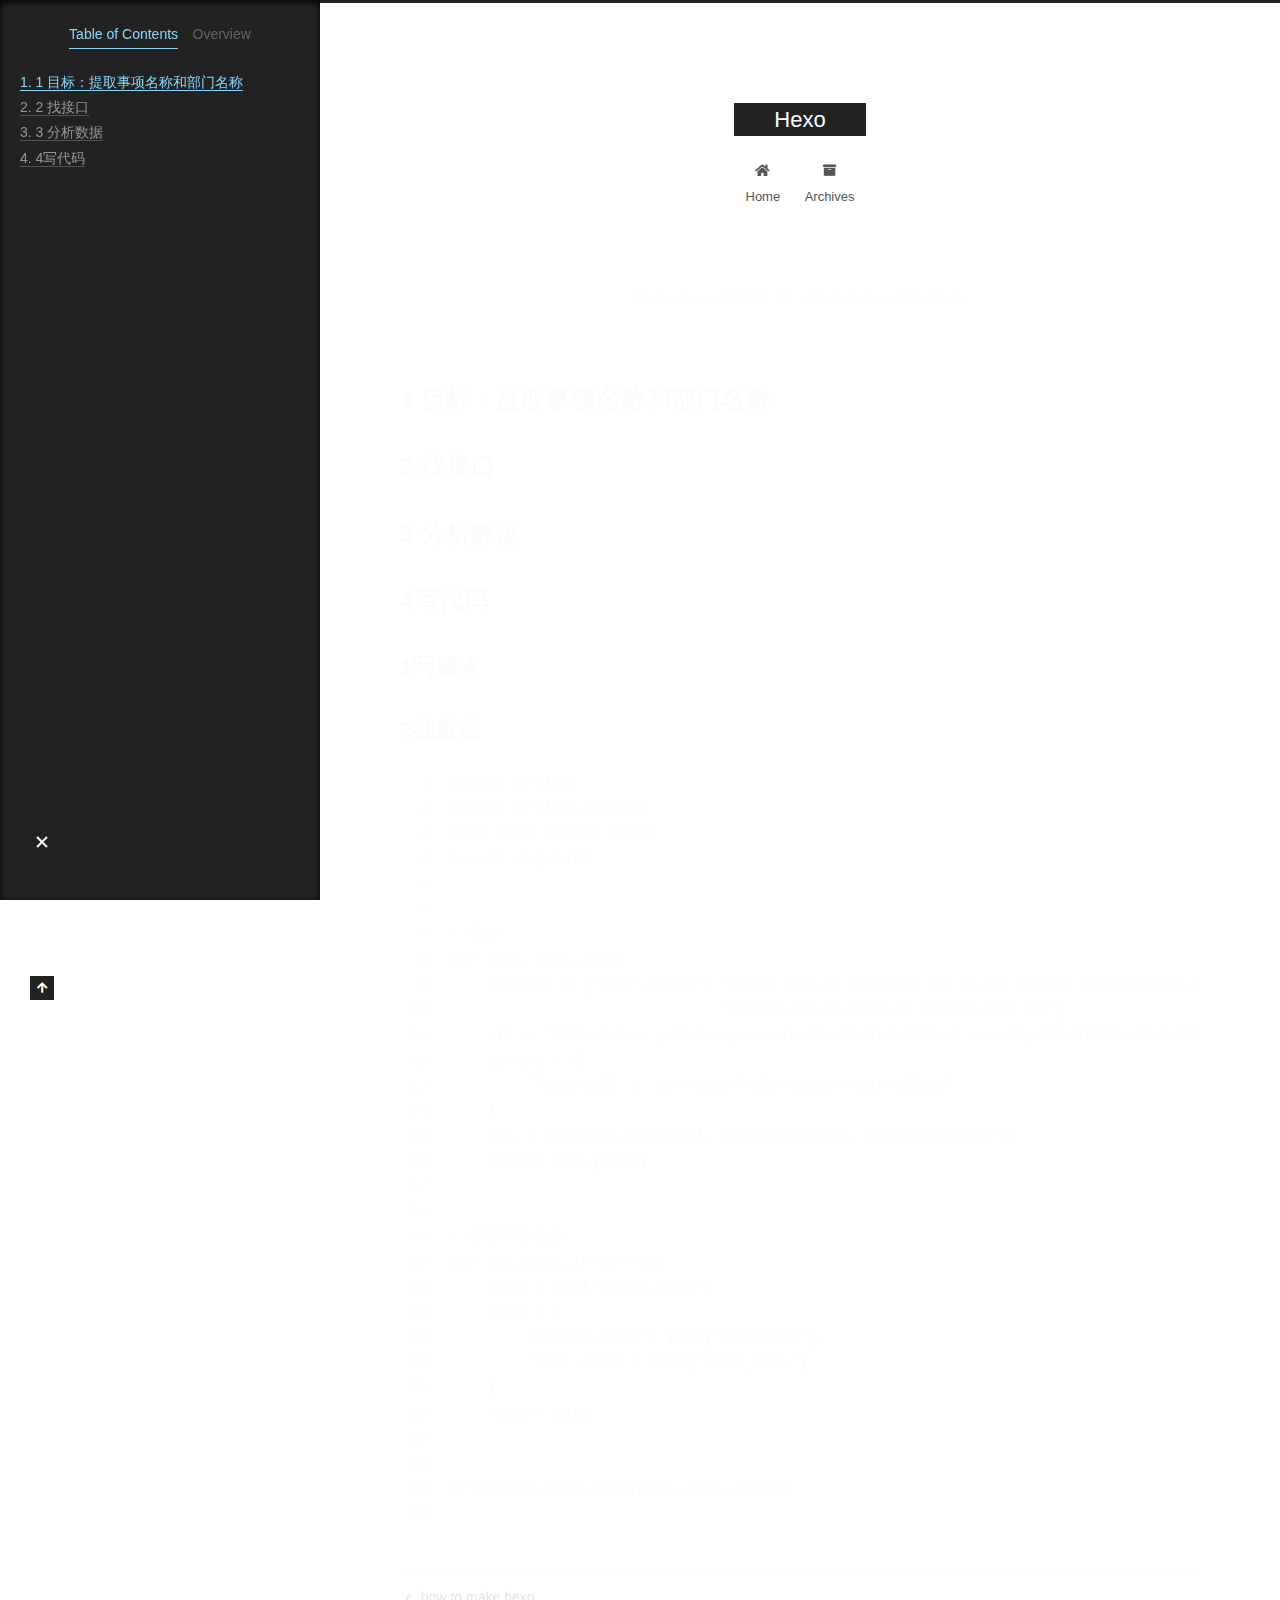
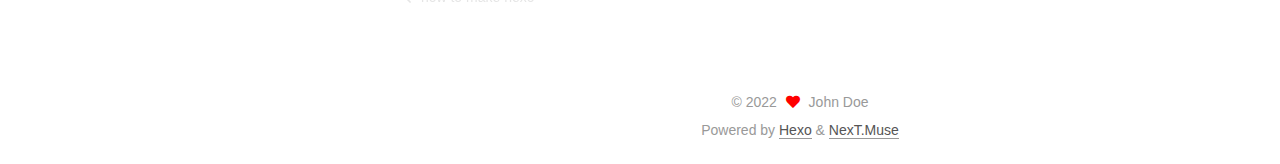
<file: 2022/07/22/how to make pachong/index.html>
<!DOCTYPE html>
<html lang="en">
<head>
  <meta charset="UTF-8">
<meta name="viewport" content="width=device-width, initial-scale=1, maximum-scale=2">
<meta name="theme-color" content="#222">
<meta name="generator" content="Hexo 5.4.2">
  <link rel="apple-touch-icon" sizes="180x180" href="/images/apple-touch-icon-next.png">
  <link rel="icon" type="image/png" sizes="32x32" href="/images/favicon-32x32-next.png">
  <link rel="icon" type="image/png" sizes="16x16" href="/images/favicon-16x16-next.png">
  <link rel="mask-icon" href="/images/logo.svg" color="#222">

<link rel="stylesheet" href="/css/main.css">


<link rel="stylesheet" href="/lib/font-awesome/css/all.min.css">

<script id="hexo-configurations">
    var NexT = window.NexT || {};
    var CONFIG = {"hostname":"example.com","root":"/","scheme":"Muse","version":"7.8.0","exturl":false,"sidebar":{"position":"left","display":"post","padding":18,"offset":12,"onmobile":false},"copycode":{"enable":false,"show_result":false,"style":null},"back2top":{"enable":true,"sidebar":false,"scrollpercent":false},"bookmark":{"enable":false,"color":"#222","save":"auto"},"fancybox":false,"mediumzoom":false,"lazyload":false,"pangu":false,"comments":{"style":"tabs","active":null,"storage":true,"lazyload":false,"nav":null},"algolia":{"hits":{"per_page":10},"labels":{"input_placeholder":"Search for Posts","hits_empty":"We didn't find any results for the search: ${query}","hits_stats":"${hits} results found in ${time} ms"}},"localsearch":{"enable":false,"trigger":"auto","top_n_per_article":1,"unescape":false,"preload":false},"motion":{"enable":true,"async":false,"transition":{"post_block":"fadeIn","post_header":"slideDownIn","post_body":"slideDownIn","coll_header":"slideLeftIn","sidebar":"slideUpIn"}}};
  </script>

  <meta name="description" content="1 目标：提取事项名称和部门名称2 找接口3 分析数据4写代码1写请求2抽数据123456789101112131415161718192021222324252627282930import urllibimport urllib.requestfrom lxml import etreeimport requests# 请求def post_task_id():    headers &#x3D; &amp;#">
<meta property="og:type" content="article">
<meta property="og:title" content="Hexo">
<meta property="og:url" content="http://example.com/2022/07/22/how%20to%20make%20pachong/index.html">
<meta property="og:site_name" content="Hexo">
<meta property="og:description" content="1 目标：提取事项名称和部门名称2 找接口3 分析数据4写代码1写请求2抽数据123456789101112131415161718192021222324252627282930import urllibimport urllib.requestfrom lxml import etreeimport requests# 请求def post_task_id():    headers &#x3D; &amp;#">
<meta property="og:locale" content="en_US">
<meta property="article:published_time" content="2022-07-22T14:42:19.279Z">
<meta property="article:modified_time" content="2022-07-25T11:55:18.523Z">
<meta property="article:author" content="John Doe">
<meta name="twitter:card" content="summary">

<link rel="canonical" href="http://example.com/2022/07/22/how%20to%20make%20pachong/">


<script id="page-configurations">
  // https://hexo.io/docs/variables.html
  CONFIG.page = {
    sidebar: "",
    isHome : false,
    isPost : true,
    lang   : 'en'
  };
</script>

  <title> | Hexo</title>
  






  <noscript>
  <style>
  .use-motion .brand,
  .use-motion .menu-item,
  .sidebar-inner,
  .use-motion .post-block,
  .use-motion .pagination,
  .use-motion .comments,
  .use-motion .post-header,
  .use-motion .post-body,
  .use-motion .collection-header { opacity: initial; }

  .use-motion .site-title,
  .use-motion .site-subtitle {
    opacity: initial;
    top: initial;
  }

  .use-motion .logo-line-before i { left: initial; }
  .use-motion .logo-line-after i { right: initial; }
  </style>
</noscript>

</head>

<body itemscope itemtype="http://schema.org/WebPage">
  <div class="container use-motion">
    <div class="headband"></div>

    <header class="header" itemscope itemtype="http://schema.org/WPHeader">
      <div class="header-inner"><div class="site-brand-container">
  <div class="site-nav-toggle">
    <div class="toggle" aria-label="Toggle navigation bar">
      <span class="toggle-line toggle-line-first"></span>
      <span class="toggle-line toggle-line-middle"></span>
      <span class="toggle-line toggle-line-last"></span>
    </div>
  </div>

  <div class="site-meta">

    <a href="/" class="brand" rel="start">
      <span class="logo-line-before"><i></i></span>
      <h1 class="site-title">Hexo</h1>
      <span class="logo-line-after"><i></i></span>
    </a>
  </div>

  <div class="site-nav-right">
    <div class="toggle popup-trigger">
    </div>
  </div>
</div>




<nav class="site-nav">
  <ul id="menu" class="main-menu menu">
        <li class="menu-item menu-item-home">

    <a href="/" rel="section"><i class="fa fa-home fa-fw"></i>Home</a>

  </li>
        <li class="menu-item menu-item-archives">

    <a href="/archives/" rel="section"><i class="fa fa-archive fa-fw"></i>Archives</a>

  </li>
  </ul>
</nav>




</div>
    </header>

    
  <div class="back-to-top">
    <i class="fa fa-arrow-up"></i>
    <span>0%</span>
  </div>


    <main class="main">
      <div class="main-inner">
        <div class="content-wrap">
          

          <div class="content post posts-expand">
            

    
  
  
  <article itemscope itemtype="http://schema.org/Article" class="post-block" lang="en">
    <link itemprop="mainEntityOfPage" href="http://example.com/2022/07/22/how%20to%20make%20pachong/">

    <span hidden itemprop="author" itemscope itemtype="http://schema.org/Person">
      <meta itemprop="image" content="/images/avatar.gif">
      <meta itemprop="name" content="John Doe">
      <meta itemprop="description" content="">
    </span>

    <span hidden itemprop="publisher" itemscope itemtype="http://schema.org/Organization">
      <meta itemprop="name" content="Hexo">
    </span>
      <header class="post-header">
        <h1 class="post-title" itemprop="name headline">
          
        </h1>

        <div class="post-meta">
            <span class="post-meta-item">
              <span class="post-meta-item-icon">
                <i class="far fa-calendar"></i>
              </span>
              <span class="post-meta-item-text">Posted on</span>

              <time title="Created: 2022-07-22 22:42:19" itemprop="dateCreated datePublished" datetime="2022-07-22T22:42:19+08:00">2022-07-22</time>
            </span>
              <span class="post-meta-item">
                <span class="post-meta-item-icon">
                  <i class="far fa-calendar-check"></i>
                </span>
                <span class="post-meta-item-text">Edited on</span>
                <time title="Modified: 2022-07-25 19:55:18" itemprop="dateModified" datetime="2022-07-25T19:55:18+08:00">2022-07-25</time>
              </span>

          

        </div>
      </header>

    
    
    
    <div class="post-body" itemprop="articleBody">

      
        <h2 id="1-目标：提取事项名称和部门名称"><a href="#1-目标：提取事项名称和部门名称" class="headerlink" title="1 目标：提取事项名称和部门名称"></a>1 目标：提取事项名称和部门名称</h2><h2 id="2-找接口"><a href="#2-找接口" class="headerlink" title="2 找接口"></a>2 找接口</h2><h2 id="3-分析数据"><a href="#3-分析数据" class="headerlink" title="3 分析数据"></a>3 分析数据</h2><h2 id="4写代码"><a href="#4写代码" class="headerlink" title="4写代码"></a>4写代码</h2><h3 id="1写请求"><a href="#1写请求" class="headerlink" title="1写请求"></a>1写请求</h3><h3 id="2抽数据"><a href="#2抽数据" class="headerlink" title="2抽数据"></a>2抽数据</h3><figure class="highlight python"><table><tr><td class="gutter"><pre><span class="line">1</span><br><span class="line">2</span><br><span class="line">3</span><br><span class="line">4</span><br><span class="line">5</span><br><span class="line">6</span><br><span class="line">7</span><br><span class="line">8</span><br><span class="line">9</span><br><span class="line">10</span><br><span class="line">11</span><br><span class="line">12</span><br><span class="line">13</span><br><span class="line">14</span><br><span class="line">15</span><br><span class="line">16</span><br><span class="line">17</span><br><span class="line">18</span><br><span class="line">19</span><br><span class="line">20</span><br><span class="line">21</span><br><span class="line">22</span><br><span class="line">23</span><br><span class="line">24</span><br><span class="line">25</span><br><span class="line">26</span><br><span class="line">27</span><br><span class="line">28</span><br><span class="line">29</span><br><span class="line">30</span><br></pre></td><td class="code"><pre><span class="line"><span class="keyword">import</span> urllib</span><br><span class="line"><span class="keyword">import</span> urllib.request</span><br><span class="line"><span class="keyword">from</span> lxml <span class="keyword">import</span> etree</span><br><span class="line"><span class="keyword">import</span> requests</span><br><span class="line"></span><br><span class="line"></span><br><span class="line"><span class="comment"># 请求</span></span><br><span class="line"><span class="keyword">def</span> <span class="title function_">post_task_id</span>():</span><br><span class="line">    headers = &#123;<span class="string">&#x27;User-Agent&#x27;</span>: <span class="string">&#x27;Mozilla/5.0 (Windows NT 10.0; WOW64) AppleWebKit/537.36 (KHTML, like Gecko) &#x27;</span></span><br><span class="line">                             <span class="string">&#x27;Chrome/51.0.2704.63 Safari/537.36&#x27;</span>&#125;</span><br><span class="line">    url = <span class="string">&#x27;http://www.gdzwfw.gov.cn/portal/api/v2/item-event/getAuditItemDetailCur&#x27;</span></span><br><span class="line">    params = &#123;</span><br><span class="line">        <span class="string">&#x27;TASK_CODE&#x27;</span>: <span class="string">&#x27;12440100741854396C3442014055017&#x27;</span></span><br><span class="line">    &#125;</span><br><span class="line">    res = requests.post(url, params=params, headers=headers)</span><br><span class="line">    <span class="keyword">return</span> res.json()</span><br><span class="line"></span><br><span class="line"></span><br><span class="line"><span class="comment"># 提取事项名称</span></span><br><span class="line"><span class="keyword">def</span> <span class="title function_">get_task_info</span>(<span class="params">res</span>):</span><br><span class="line">    info = res[<span class="string">&#x27;AUDIT_ITEM&#x27;</span>]</span><br><span class="line">    data = &#123;</span><br><span class="line">        <span class="string">&#x27;matter_name&#x27;</span>: info[<span class="string">&#x27;CATANAME&#x27;</span>],</span><br><span class="line">        <span class="string">&#x27;dept_name&#x27;</span>: info[<span class="string">&#x27;DEPT_NAME&#x27;</span>]</span><br><span class="line">    &#125;</span><br><span class="line">    <span class="keyword">return</span> data</span><br><span class="line"></span><br><span class="line"></span><br><span class="line"><span class="built_in">print</span>(get_task_info(post_task_id()))</span><br><span class="line"></span><br></pre></td></tr></table></figure>



    </div>

    
    
    

      <footer class="post-footer">

        


        
    <div class="post-nav">
      <div class="post-nav-item">
    <a href="/2022/07/15/how-to-make-hexo/" rel="prev" title="how to make hexo">
      <i class="fa fa-chevron-left"></i> how to make hexo
    </a></div>
      <div class="post-nav-item"></div>
    </div>
      </footer>
    
  </article>
  
  
  



          </div>
          

<script>
  window.addEventListener('tabs:register', () => {
    let { activeClass } = CONFIG.comments;
    if (CONFIG.comments.storage) {
      activeClass = localStorage.getItem('comments_active') || activeClass;
    }
    if (activeClass) {
      let activeTab = document.querySelector(`a[href="#comment-${activeClass}"]`);
      if (activeTab) {
        activeTab.click();
      }
    }
  });
  if (CONFIG.comments.storage) {
    window.addEventListener('tabs:click', event => {
      if (!event.target.matches('.tabs-comment .tab-content .tab-pane')) return;
      let commentClass = event.target.classList[1];
      localStorage.setItem('comments_active', commentClass);
    });
  }
</script>

        </div>
          
  
  <div class="toggle sidebar-toggle">
    <span class="toggle-line toggle-line-first"></span>
    <span class="toggle-line toggle-line-middle"></span>
    <span class="toggle-line toggle-line-last"></span>
  </div>

  <aside class="sidebar">
    <div class="sidebar-inner">

      <ul class="sidebar-nav motion-element">
        <li class="sidebar-nav-toc">
          Table of Contents
        </li>
        <li class="sidebar-nav-overview">
          Overview
        </li>
      </ul>

      <!--noindex-->
      <div class="post-toc-wrap sidebar-panel">
          <div class="post-toc motion-element"><ol class="nav"><li class="nav-item nav-level-2"><a class="nav-link" href="#1-%E7%9B%AE%E6%A0%87%EF%BC%9A%E6%8F%90%E5%8F%96%E4%BA%8B%E9%A1%B9%E5%90%8D%E7%A7%B0%E5%92%8C%E9%83%A8%E9%97%A8%E5%90%8D%E7%A7%B0"><span class="nav-number">1.</span> <span class="nav-text">1 目标：提取事项名称和部门名称</span></a></li><li class="nav-item nav-level-2"><a class="nav-link" href="#2-%E6%89%BE%E6%8E%A5%E5%8F%A3"><span class="nav-number">2.</span> <span class="nav-text">2 找接口</span></a></li><li class="nav-item nav-level-2"><a class="nav-link" href="#3-%E5%88%86%E6%9E%90%E6%95%B0%E6%8D%AE"><span class="nav-number">3.</span> <span class="nav-text">3 分析数据</span></a></li><li class="nav-item nav-level-2"><a class="nav-link" href="#4%E5%86%99%E4%BB%A3%E7%A0%81"><span class="nav-number">4.</span> <span class="nav-text">4写代码</span></a><ol class="nav-child"><li class="nav-item nav-level-3"><a class="nav-link" href="#1%E5%86%99%E8%AF%B7%E6%B1%82"><span class="nav-number">4.1.</span> <span class="nav-text">1写请求</span></a></li><li class="nav-item nav-level-3"><a class="nav-link" href="#2%E6%8A%BD%E6%95%B0%E6%8D%AE"><span class="nav-number">4.2.</span> <span class="nav-text">2抽数据</span></a></li></ol></li></ol></div>
      </div>
      <!--/noindex-->

      <div class="site-overview-wrap sidebar-panel">
        <div class="site-author motion-element" itemprop="author" itemscope itemtype="http://schema.org/Person">
  <p class="site-author-name" itemprop="name">John Doe</p>
  <div class="site-description" itemprop="description"></div>
</div>
<div class="site-state-wrap motion-element">
  <nav class="site-state">
      <div class="site-state-item site-state-posts">
          <a href="/archives/">
        
          <span class="site-state-item-count">4</span>
          <span class="site-state-item-name">posts</span>
        </a>
      </div>
  </nav>
</div>



      </div>

    </div>
  </aside>
  <div id="sidebar-dimmer"></div>


      </div>
    </main>

    <footer class="footer">
      <div class="footer-inner">
        

        

<div class="copyright">
  
  &copy; 
  <span itemprop="copyrightYear">2022</span>
  <span class="with-love">
    <i class="fa fa-heart"></i>
  </span>
  <span class="author" itemprop="copyrightHolder">John Doe</span>
</div>
  <div class="powered-by">Powered by <a href="https://hexo.io/" class="theme-link" rel="noopener" target="_blank">Hexo</a> & <a href="https://muse.theme-next.org/" class="theme-link" rel="noopener" target="_blank">NexT.Muse</a>
  </div>

        








      </div>
    </footer>
  </div>

  
  <script src="/lib/anime.min.js"></script>
  <script src="/lib/velocity/velocity.min.js"></script>
  <script src="/lib/velocity/velocity.ui.min.js"></script>

<script src="/js/utils.js"></script>

<script src="/js/motion.js"></script>


<script src="/js/schemes/muse.js"></script>


<script src="/js/next-boot.js"></script>




  















  

  

</body>
</html>
</file>
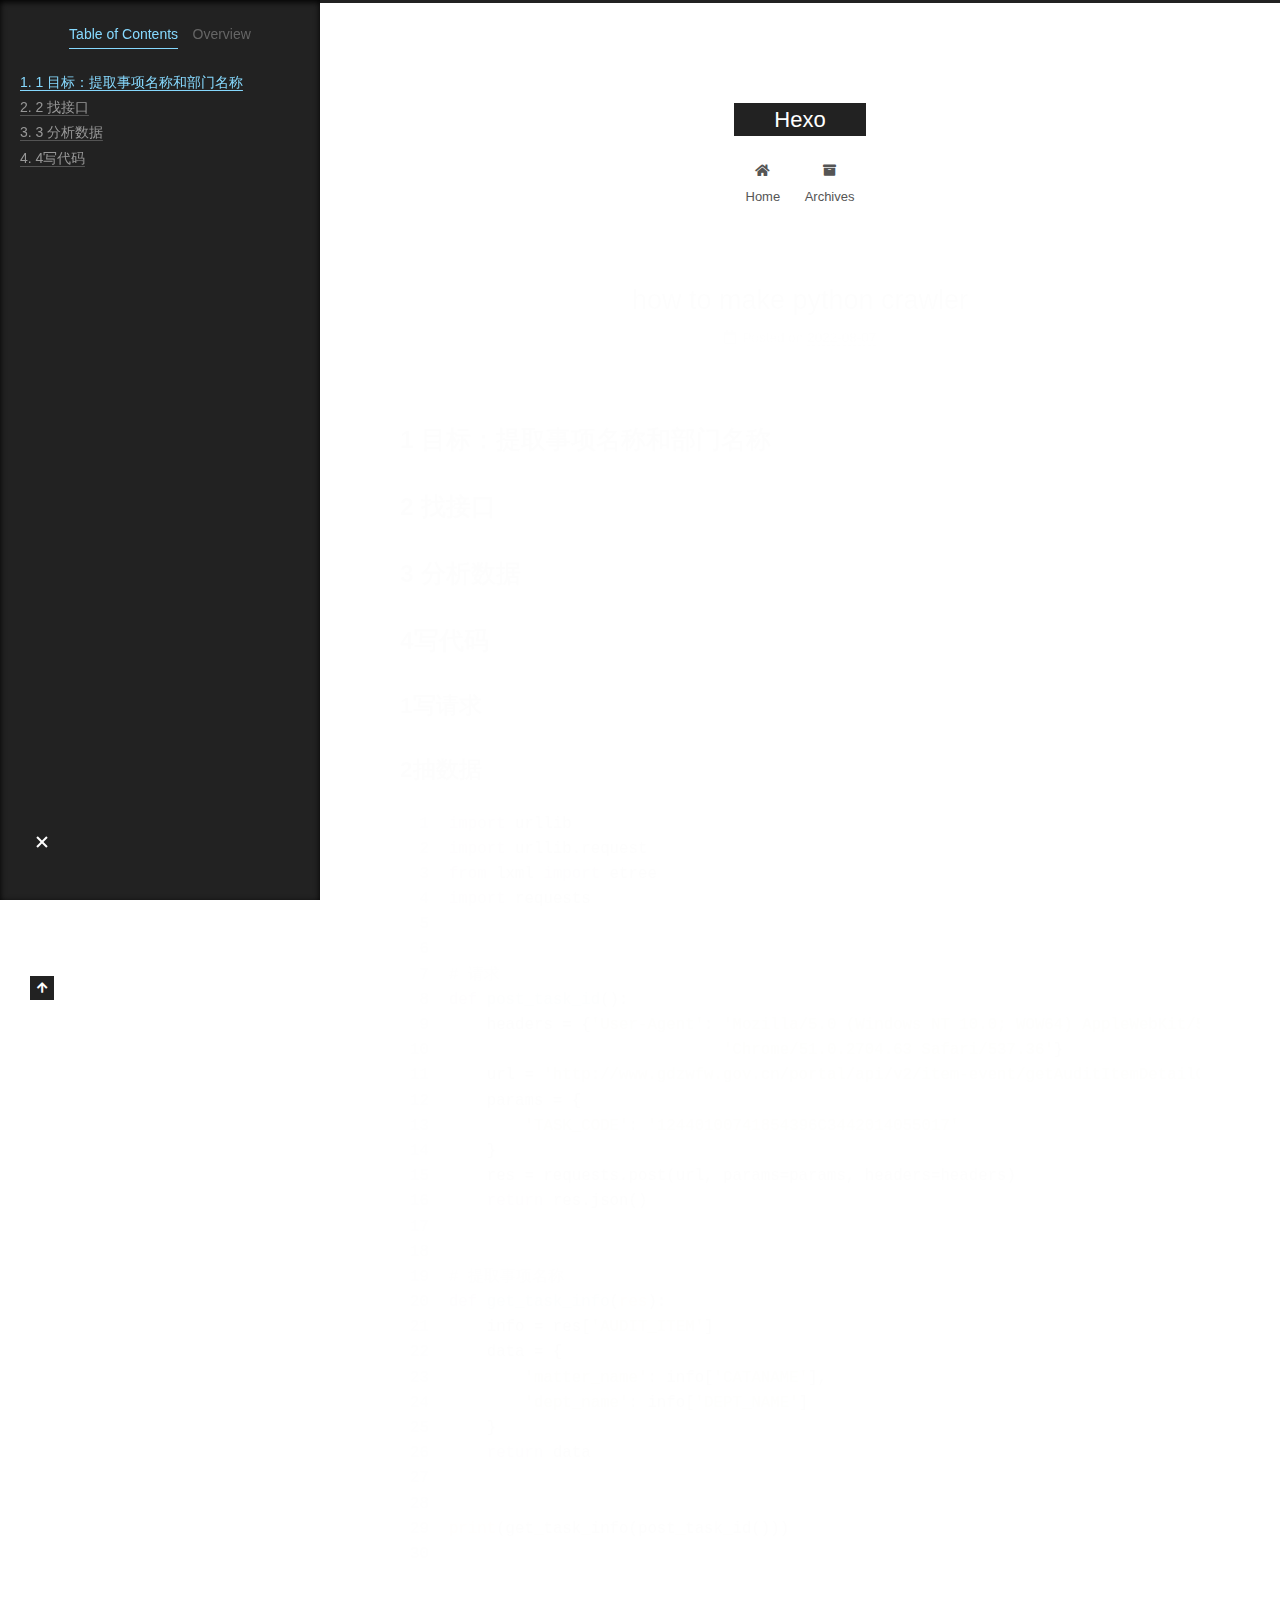
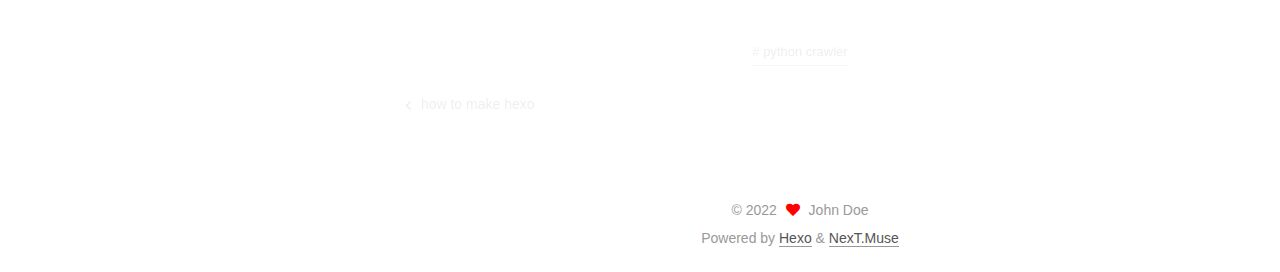
<file: 2022/08/07/how to make pachong/index.html>
<!DOCTYPE html>
<html lang="en">
<head>
  <meta charset="UTF-8">
<meta name="viewport" content="width=device-width, initial-scale=1, maximum-scale=2">
<meta name="theme-color" content="#222">
<meta name="generator" content="Hexo 5.4.2">
  <link rel="apple-touch-icon" sizes="180x180" href="/images/apple-touch-icon-next.png">
  <link rel="icon" type="image/png" sizes="32x32" href="/images/favicon-32x32-next.png">
  <link rel="icon" type="image/png" sizes="16x16" href="/images/favicon-16x16-next.png">
  <link rel="mask-icon" href="/images/logo.svg" color="#222">

<link rel="stylesheet" href="/css/main.css">


<link rel="stylesheet" href="/lib/font-awesome/css/all.min.css">

<script id="hexo-configurations">
    var NexT = window.NexT || {};
    var CONFIG = {"hostname":"example.com","root":"/","scheme":"Muse","version":"7.8.0","exturl":false,"sidebar":{"position":"left","display":"post","padding":18,"offset":12,"onmobile":false},"copycode":{"enable":false,"show_result":false,"style":null},"back2top":{"enable":true,"sidebar":false,"scrollpercent":false},"bookmark":{"enable":false,"color":"#222","save":"auto"},"fancybox":false,"mediumzoom":false,"lazyload":false,"pangu":false,"comments":{"style":"tabs","active":null,"storage":true,"lazyload":false,"nav":null},"algolia":{"hits":{"per_page":10},"labels":{"input_placeholder":"Search for Posts","hits_empty":"We didn't find any results for the search: ${query}","hits_stats":"${hits} results found in ${time} ms"}},"localsearch":{"enable":false,"trigger":"auto","top_n_per_article":1,"unescape":false,"preload":false},"motion":{"enable":true,"async":false,"transition":{"post_block":"fadeIn","post_header":"slideDownIn","post_body":"slideDownIn","coll_header":"slideLeftIn","sidebar":"slideUpIn"}}};
  </script>

  <meta name="description" content="1 目标：提取事项名称和部门名称2 找接口3 分析数据4写代码1写请求2抽数据123456789101112131415161718192021222324252627282930import urllibimport urllib.requestfrom lxml import etreeimport requests# 请求def post_task_id():    headers &#x3D; &amp;#">
<meta property="og:type" content="article">
<meta property="og:title" content="how to make python crawler">
<meta property="og:url" content="http://example.com/2022/08/07/how%20to%20make%20pachong/index.html">
<meta property="og:site_name" content="Hexo">
<meta property="og:description" content="1 目标：提取事项名称和部门名称2 找接口3 分析数据4写代码1写请求2抽数据123456789101112131415161718192021222324252627282930import urllibimport urllib.requestfrom lxml import etreeimport requests# 请求def post_task_id():    headers &#x3D; &amp;#">
<meta property="og:locale" content="en_US">
<meta property="article:published_time" content="2022-08-07T13:25:57.000Z">
<meta property="article:modified_time" content="2022-08-07T13:28:07.621Z">
<meta property="article:author" content="John Doe">
<meta property="article:tag" content="python crawler">
<meta name="twitter:card" content="summary">

<link rel="canonical" href="http://example.com/2022/08/07/how%20to%20make%20pachong/">


<script id="page-configurations">
  // https://hexo.io/docs/variables.html
  CONFIG.page = {
    sidebar: "",
    isHome : false,
    isPost : true,
    lang   : 'en'
  };
</script>

  <title>how to make python crawler | Hexo</title>
  






  <noscript>
  <style>
  .use-motion .brand,
  .use-motion .menu-item,
  .sidebar-inner,
  .use-motion .post-block,
  .use-motion .pagination,
  .use-motion .comments,
  .use-motion .post-header,
  .use-motion .post-body,
  .use-motion .collection-header { opacity: initial; }

  .use-motion .site-title,
  .use-motion .site-subtitle {
    opacity: initial;
    top: initial;
  }

  .use-motion .logo-line-before i { left: initial; }
  .use-motion .logo-line-after i { right: initial; }
  </style>
</noscript>

</head>

<body itemscope itemtype="http://schema.org/WebPage">
  <div class="container use-motion">
    <div class="headband"></div>

    <header class="header" itemscope itemtype="http://schema.org/WPHeader">
      <div class="header-inner"><div class="site-brand-container">
  <div class="site-nav-toggle">
    <div class="toggle" aria-label="Toggle navigation bar">
      <span class="toggle-line toggle-line-first"></span>
      <span class="toggle-line toggle-line-middle"></span>
      <span class="toggle-line toggle-line-last"></span>
    </div>
  </div>

  <div class="site-meta">

    <a href="/" class="brand" rel="start">
      <span class="logo-line-before"><i></i></span>
      <h1 class="site-title">Hexo</h1>
      <span class="logo-line-after"><i></i></span>
    </a>
  </div>

  <div class="site-nav-right">
    <div class="toggle popup-trigger">
    </div>
  </div>
</div>




<nav class="site-nav">
  <ul id="menu" class="main-menu menu">
        <li class="menu-item menu-item-home">

    <a href="/" rel="section"><i class="fa fa-home fa-fw"></i>Home</a>

  </li>
        <li class="menu-item menu-item-archives">

    <a href="/archives/" rel="section"><i class="fa fa-archive fa-fw"></i>Archives</a>

  </li>
  </ul>
</nav>




</div>
    </header>

    
  <div class="back-to-top">
    <i class="fa fa-arrow-up"></i>
    <span>0%</span>
  </div>


    <main class="main">
      <div class="main-inner">
        <div class="content-wrap">
          

          <div class="content post posts-expand">
            

    
  
  
  <article itemscope itemtype="http://schema.org/Article" class="post-block" lang="en">
    <link itemprop="mainEntityOfPage" href="http://example.com/2022/08/07/how%20to%20make%20pachong/">

    <span hidden itemprop="author" itemscope itemtype="http://schema.org/Person">
      <meta itemprop="image" content="/images/avatar.gif">
      <meta itemprop="name" content="John Doe">
      <meta itemprop="description" content="">
    </span>

    <span hidden itemprop="publisher" itemscope itemtype="http://schema.org/Organization">
      <meta itemprop="name" content="Hexo">
    </span>
      <header class="post-header">
        <h1 class="post-title" itemprop="name headline">
          how to make python crawler
        </h1>

        <div class="post-meta">
            <span class="post-meta-item">
              <span class="post-meta-item-icon">
                <i class="far fa-calendar"></i>
              </span>
              <span class="post-meta-item-text">Posted on</span>
              

              <time title="Created: 2022-08-07 21:25:57 / Modified: 21:28:07" itemprop="dateCreated datePublished" datetime="2022-08-07T21:25:57+08:00">2022-08-07</time>
            </span>

          

        </div>
      </header>

    
    
    
    <div class="post-body" itemprop="articleBody">

      
        <h2 id="1-目标：提取事项名称和部门名称"><a href="#1-目标：提取事项名称和部门名称" class="headerlink" title="1 目标：提取事项名称和部门名称"></a>1 目标：提取事项名称和部门名称</h2><h2 id="2-找接口"><a href="#2-找接口" class="headerlink" title="2 找接口"></a>2 找接口</h2><h2 id="3-分析数据"><a href="#3-分析数据" class="headerlink" title="3 分析数据"></a>3 分析数据</h2><h2 id="4写代码"><a href="#4写代码" class="headerlink" title="4写代码"></a>4写代码</h2><h3 id="1写请求"><a href="#1写请求" class="headerlink" title="1写请求"></a>1写请求</h3><h3 id="2抽数据"><a href="#2抽数据" class="headerlink" title="2抽数据"></a>2抽数据</h3><figure class="highlight python"><table><tr><td class="gutter"><pre><span class="line">1</span><br><span class="line">2</span><br><span class="line">3</span><br><span class="line">4</span><br><span class="line">5</span><br><span class="line">6</span><br><span class="line">7</span><br><span class="line">8</span><br><span class="line">9</span><br><span class="line">10</span><br><span class="line">11</span><br><span class="line">12</span><br><span class="line">13</span><br><span class="line">14</span><br><span class="line">15</span><br><span class="line">16</span><br><span class="line">17</span><br><span class="line">18</span><br><span class="line">19</span><br><span class="line">20</span><br><span class="line">21</span><br><span class="line">22</span><br><span class="line">23</span><br><span class="line">24</span><br><span class="line">25</span><br><span class="line">26</span><br><span class="line">27</span><br><span class="line">28</span><br><span class="line">29</span><br><span class="line">30</span><br></pre></td><td class="code"><pre><span class="line"><span class="keyword">import</span> urllib</span><br><span class="line"><span class="keyword">import</span> urllib.request</span><br><span class="line"><span class="keyword">from</span> lxml <span class="keyword">import</span> etree</span><br><span class="line"><span class="keyword">import</span> requests</span><br><span class="line"></span><br><span class="line"></span><br><span class="line"><span class="comment"># 请求</span></span><br><span class="line"><span class="keyword">def</span> <span class="title function_">post_task_id</span>():</span><br><span class="line">    headers = &#123;<span class="string">&#x27;User-Agent&#x27;</span>: <span class="string">&#x27;Mozilla/5.0 (Windows NT 10.0; WOW64) AppleWebKit/537.36 (KHTML, like Gecko) &#x27;</span></span><br><span class="line">                             <span class="string">&#x27;Chrome/51.0.2704.63 Safari/537.36&#x27;</span>&#125;</span><br><span class="line">    url = <span class="string">&#x27;http://www.gdzwfw.gov.cn/portal/api/v2/item-event/getAuditItemDetailCur&#x27;</span></span><br><span class="line">    params = &#123;</span><br><span class="line">        <span class="string">&#x27;TASK_CODE&#x27;</span>: <span class="string">&#x27;12440100741854396C3442014055017&#x27;</span></span><br><span class="line">    &#125;</span><br><span class="line">    res = requests.post(url, params=params, headers=headers)</span><br><span class="line">    <span class="keyword">return</span> res.json()</span><br><span class="line"></span><br><span class="line"></span><br><span class="line"><span class="comment"># 提取事项名称</span></span><br><span class="line"><span class="keyword">def</span> <span class="title function_">get_task_info</span>(<span class="params">res</span>):</span><br><span class="line">    info = res[<span class="string">&#x27;AUDIT_ITEM&#x27;</span>]</span><br><span class="line">    data = &#123;</span><br><span class="line">        <span class="string">&#x27;matter_name&#x27;</span>: info[<span class="string">&#x27;CATANAME&#x27;</span>],</span><br><span class="line">        <span class="string">&#x27;dept_name&#x27;</span>: info[<span class="string">&#x27;DEPT_NAME&#x27;</span>]</span><br><span class="line">    &#125;</span><br><span class="line">    <span class="keyword">return</span> data</span><br><span class="line"></span><br><span class="line"></span><br><span class="line"><span class="built_in">print</span>(get_task_info(post_task_id()))</span><br><span class="line"></span><br></pre></td></tr></table></figure>



    </div>

    
    
    

      <footer class="post-footer">
          <div class="post-tags">
              <a href="/tags/python-crawler/" rel="tag"># python crawler</a>
          </div>

        


        
    <div class="post-nav">
      <div class="post-nav-item">
    <a href="/2022/07/15/how-to-make-hexo/" rel="prev" title="how to make hexo">
      <i class="fa fa-chevron-left"></i> how to make hexo
    </a></div>
      <div class="post-nav-item"></div>
    </div>
      </footer>
    
  </article>
  
  
  



          </div>
          

<script>
  window.addEventListener('tabs:register', () => {
    let { activeClass } = CONFIG.comments;
    if (CONFIG.comments.storage) {
      activeClass = localStorage.getItem('comments_active') || activeClass;
    }
    if (activeClass) {
      let activeTab = document.querySelector(`a[href="#comment-${activeClass}"]`);
      if (activeTab) {
        activeTab.click();
      }
    }
  });
  if (CONFIG.comments.storage) {
    window.addEventListener('tabs:click', event => {
      if (!event.target.matches('.tabs-comment .tab-content .tab-pane')) return;
      let commentClass = event.target.classList[1];
      localStorage.setItem('comments_active', commentClass);
    });
  }
</script>

        </div>
          
  
  <div class="toggle sidebar-toggle">
    <span class="toggle-line toggle-line-first"></span>
    <span class="toggle-line toggle-line-middle"></span>
    <span class="toggle-line toggle-line-last"></span>
  </div>

  <aside class="sidebar">
    <div class="sidebar-inner">

      <ul class="sidebar-nav motion-element">
        <li class="sidebar-nav-toc">
          Table of Contents
        </li>
        <li class="sidebar-nav-overview">
          Overview
        </li>
      </ul>

      <!--noindex-->
      <div class="post-toc-wrap sidebar-panel">
          <div class="post-toc motion-element"><ol class="nav"><li class="nav-item nav-level-2"><a class="nav-link" href="#1-%E7%9B%AE%E6%A0%87%EF%BC%9A%E6%8F%90%E5%8F%96%E4%BA%8B%E9%A1%B9%E5%90%8D%E7%A7%B0%E5%92%8C%E9%83%A8%E9%97%A8%E5%90%8D%E7%A7%B0"><span class="nav-number">1.</span> <span class="nav-text">1 目标：提取事项名称和部门名称</span></a></li><li class="nav-item nav-level-2"><a class="nav-link" href="#2-%E6%89%BE%E6%8E%A5%E5%8F%A3"><span class="nav-number">2.</span> <span class="nav-text">2 找接口</span></a></li><li class="nav-item nav-level-2"><a class="nav-link" href="#3-%E5%88%86%E6%9E%90%E6%95%B0%E6%8D%AE"><span class="nav-number">3.</span> <span class="nav-text">3 分析数据</span></a></li><li class="nav-item nav-level-2"><a class="nav-link" href="#4%E5%86%99%E4%BB%A3%E7%A0%81"><span class="nav-number">4.</span> <span class="nav-text">4写代码</span></a><ol class="nav-child"><li class="nav-item nav-level-3"><a class="nav-link" href="#1%E5%86%99%E8%AF%B7%E6%B1%82"><span class="nav-number">4.1.</span> <span class="nav-text">1写请求</span></a></li><li class="nav-item nav-level-3"><a class="nav-link" href="#2%E6%8A%BD%E6%95%B0%E6%8D%AE"><span class="nav-number">4.2.</span> <span class="nav-text">2抽数据</span></a></li></ol></li></ol></div>
      </div>
      <!--/noindex-->

      <div class="site-overview-wrap sidebar-panel">
        <div class="site-author motion-element" itemprop="author" itemscope itemtype="http://schema.org/Person">
  <p class="site-author-name" itemprop="name">John Doe</p>
  <div class="site-description" itemprop="description"></div>
</div>
<div class="site-state-wrap motion-element">
  <nav class="site-state">
      <div class="site-state-item site-state-posts">
          <a href="/archives/">
        
          <span class="site-state-item-count">2</span>
          <span class="site-state-item-name">posts</span>
        </a>
      </div>
      <div class="site-state-item site-state-tags">
        <span class="site-state-item-count">2</span>
        <span class="site-state-item-name">tags</span>
      </div>
  </nav>
</div>



      </div>

    </div>
  </aside>
  <div id="sidebar-dimmer"></div>


      </div>
    </main>

    <footer class="footer">
      <div class="footer-inner">
        

        

<div class="copyright">
  
  &copy; 
  <span itemprop="copyrightYear">2022</span>
  <span class="with-love">
    <i class="fa fa-heart"></i>
  </span>
  <span class="author" itemprop="copyrightHolder">John Doe</span>
</div>
  <div class="powered-by">Powered by <a href="https://hexo.io/" class="theme-link" rel="noopener" target="_blank">Hexo</a> & <a href="https://muse.theme-next.org/" class="theme-link" rel="noopener" target="_blank">NexT.Muse</a>
  </div>

        








      </div>
    </footer>
  </div>

  
  <script src="/lib/anime.min.js"></script>
  <script src="/lib/velocity/velocity.min.js"></script>
  <script src="/lib/velocity/velocity.ui.min.js"></script>

<script src="/js/utils.js"></script>

<script src="/js/motion.js"></script>


<script src="/js/schemes/muse.js"></script>


<script src="/js/next-boot.js"></script>




  















  

  

</body>
</html>
</file>
<file: css/main.css>
:root {
  --body-bg-color: #fff;
  --content-bg-color: #fff;
  --card-bg-color: #f5f5f5;
  --text-color: #555;
  --blockquote-color: #666;
  --link-color: #555;
  --link-hover-color: #222;
  --brand-color: #fff;
  --brand-hover-color: #fff;
  --table-row-odd-bg-color: #f9f9f9;
  --table-row-hover-bg-color: #f5f5f5;
  --menu-item-bg-color: #f5f5f5;
  --btn-default-bg: #222;
  --btn-default-color: #fff;
  --btn-default-border-color: #222;
  --btn-default-hover-bg: #fff;
  --btn-default-hover-color: #222;
  --btn-default-hover-border-color: #222;
}
html {
  line-height: 1.15; /* 1 */
  -webkit-text-size-adjust: 100%; /* 2 */
}
body {
  margin: 0;
}
main {
  display: block;
}
h1 {
  font-size: 2em;
  margin: 0.67em 0;
}
hr {
  box-sizing: content-box; /* 1 */
  height: 0; /* 1 */
  overflow: visible; /* 2 */
}
pre {
  font-family: monospace, monospace; /* 1 */
  font-size: 1em; /* 2 */
}
a {
  background: transparent;
}
abbr[title] {
  border-bottom: none; /* 1 */
  text-decoration: underline; /* 2 */
  text-decoration: underline dotted; /* 2 */
}
b,
strong {
  font-weight: bolder;
}
code,
kbd,
samp {
  font-family: monospace, monospace; /* 1 */
  font-size: 1em; /* 2 */
}
small {
  font-size: 80%;
}
sub,
sup {
  font-size: 75%;
  line-height: 0;
  position: relative;
  vertical-align: baseline;
}
sub {
  bottom: -0.25em;
}
sup {
  top: -0.5em;
}
img {
  border-style: none;
}
button,
input,
optgroup,
select,
textarea {
  font-family: inherit; /* 1 */
  font-size: 100%; /* 1 */
  line-height: 1.15; /* 1 */
  margin: 0; /* 2 */
}
button,
input {
/* 1 */
  overflow: visible;
}
button,
select {
/* 1 */
  text-transform: none;
}
button,
[type='button'],
[type='reset'],
[type='submit'] {
  -webkit-appearance: button;
}
button::-moz-focus-inner,
[type='button']::-moz-focus-inner,
[type='reset']::-moz-focus-inner,
[type='submit']::-moz-focus-inner {
  border-style: none;
  padding: 0;
}
button:-moz-focusring,
[type='button']:-moz-focusring,
[type='reset']:-moz-focusring,
[type='submit']:-moz-focusring {
  outline: 1px dotted ButtonText;
}
fieldset {
  padding: 0.35em 0.75em 0.625em;
}
legend {
  box-sizing: border-box; /* 1 */
  color: inherit; /* 2 */
  display: table; /* 1 */
  max-width: 100%; /* 1 */
  padding: 0; /* 3 */
  white-space: normal; /* 1 */
}
progress {
  vertical-align: baseline;
}
textarea {
  overflow: auto;
}
[type='checkbox'],
[type='radio'] {
  box-sizing: border-box; /* 1 */
  padding: 0; /* 2 */
}
[type='number']::-webkit-inner-spin-button,
[type='number']::-webkit-outer-spin-button {
  height: auto;
}
[type='search'] {
  outline-offset: -2px; /* 2 */
  -webkit-appearance: textfield; /* 1 */
}
[type='search']::-webkit-search-decoration {
  -webkit-appearance: none;
}
::-webkit-file-upload-button {
  font: inherit; /* 2 */
  -webkit-appearance: button; /* 1 */
}
details {
  display: block;
}
summary {
  display: list-item;
}
template {
  display: none;
}
[hidden] {
  display: none;
}
::selection {
  background: #262a30;
  color: #eee;
}
html,
body {
  height: 100%;
}
body {
  background: var(--body-bg-color);
  color: var(--text-color);
  font-family: 'Lato', "PingFang SC", "Microsoft YaHei", sans-serif;
  font-size: 1em;
  line-height: 2;
}
@media (max-width: 991px) {
  body {
    padding-left: 0 !important;
    padding-right: 0 !important;
  }
}
h1,
h2,
h3,
h4,
h5,
h6 {
  font-family: 'Lato', "PingFang SC", "Microsoft YaHei", sans-serif;
  font-weight: bold;
  line-height: 1.5;
  margin: 20px 0 15px;
}
h1 {
  font-size: 1.5em;
}
h2 {
  font-size: 1.375em;
}
h3 {
  font-size: 1.25em;
}
h4 {
  font-size: 1.125em;
}
h5 {
  font-size: 1em;
}
h6 {
  font-size: 0.875em;
}
p {
  margin: 0 0 20px 0;
}
a,
span.exturl {
  border-bottom: 1px solid #999;
  color: var(--link-color);
  outline: 0;
  text-decoration: none;
  overflow-wrap: break-word;
  word-wrap: break-word;
  cursor: pointer;
}
a:hover,
span.exturl:hover {
  border-bottom-color: var(--link-hover-color);
  color: var(--link-hover-color);
}
iframe,
img,
video {
  display: block;
  margin-left: auto;
  margin-right: auto;
  max-width: 100%;
}
hr {
  background-image: repeating-linear-gradient(-45deg, #ddd, #ddd 4px, transparent 4px, transparent 8px);
  border: 0;
  height: 3px;
  margin: 40px 0;
}
blockquote {
  border-left: 4px solid #ddd;
  color: var(--blockquote-color);
  margin: 0;
  padding: 0 15px;
}
blockquote cite::before {
  content: '-';
  padding: 0 5px;
}
dt {
  font-weight: bold;
}
dd {
  margin: 0;
  padding: 0;
}
kbd {
  background-color: #f5f5f5;
  background-image: linear-gradient(#eee, #fff, #eee);
  border: 1px solid #ccc;
  border-radius: 0.2em;
  box-shadow: 0.1em 0.1em 0.2em rgba(0,0,0,0.1);
  color: #555;
  font-family: inherit;
  padding: 0.1em 0.3em;
  white-space: nowrap;
}
.table-container {
  overflow: auto;
}
table {
  border-collapse: collapse;
  border-spacing: 0;
  font-size: 0.875em;
  margin: 0 0 20px 0;
  width: 100%;
}
tbody tr:nth-of-type(odd) {
  background: var(--table-row-odd-bg-color);
}
tbody tr:hover {
  background: var(--table-row-hover-bg-color);
}
caption,
th,
td {
  font-weight: normal;
  padding: 8px;
  vertical-align: middle;
}
th,
td {
  border: 1px solid #ddd;
  border-bottom: 3px solid #ddd;
}
th {
  font-weight: 700;
  padding-bottom: 10px;
}
td {
  border-bottom-width: 1px;
}
.btn {
  background: var(--btn-default-bg);
  border: 2px solid var(--btn-default-border-color);
  border-radius: 0;
  color: var(--btn-default-color);
  display: inline-block;
  font-size: 0.875em;
  line-height: 2;
  padding: 0 20px;
  text-decoration: none;
  transition-property: background-color;
  transition-delay: 0s;
  transition-duration: 0.2s;
  transition-timing-function: ease-in-out;
}
.btn:hover {
  background: var(--btn-default-hover-bg);
  border-color: var(--btn-default-hover-border-color);
  color: var(--btn-default-hover-color);
}
.btn + .btn {
  margin: 0 0 8px 8px;
}
.btn .fa-fw {
  text-align: left;
  width: 1.285714285714286em;
}
.toggle {
  line-height: 0;
}
.toggle .toggle-line {
  background: #fff;
  display: inline-block;
  height: 2px;
  left: 0;
  position: relative;
  top: 0;
  transition: all 0.4s;
  vertical-align: top;
  width: 100%;
}
.toggle .toggle-line:not(:first-child) {
  margin-top: 3px;
}
.toggle.toggle-arrow .toggle-line-first {
  left: 50%;
  top: 2px;
  transform: rotate(45deg);
  width: 50%;
}
.toggle.toggle-arrow .toggle-line-middle {
  left: 2px;
  width: 90%;
}
.toggle.toggle-arrow .toggle-line-last {
  left: 50%;
  top: -2px;
  transform: rotate(-45deg);
  width: 50%;
}
.toggle.toggle-close .toggle-line-first {
  transform: rotate(-45deg);
  top: 5px;
}
.toggle.toggle-close .toggle-line-middle {
  opacity: 0;
}
.toggle.toggle-close .toggle-line-last {
  transform: rotate(45deg);
  top: -5px;
}
.highlight,
pre {
  background: #f7f7f7;
  color: #4d4d4c;
  line-height: 1.6;
  margin: 0 auto 20px;
}
pre,
code {
  font-family: consolas, Menlo, monospace, "PingFang SC", "Microsoft YaHei";
}
code {
  background: #eee;
  border-radius: 3px;
  color: #555;
  padding: 2px 4px;
  overflow-wrap: break-word;
  word-wrap: break-word;
}
.highlight *::selection {
  background: #d6d6d6;
}
.highlight pre {
  border: 0;
  margin: 0;
  padding: 10px 0;
}
.highlight table {
  border: 0;
  margin: 0;
  width: auto;
}
.highlight td {
  border: 0;
  padding: 0;
}
.highlight figcaption {
  background: #eff2f3;
  color: #4d4d4c;
  display: flex;
  font-size: 0.875em;
  justify-content: space-between;
  line-height: 1.2;
  padding: 0.5em;
}
.highlight figcaption a {
  color: #4d4d4c;
}
.highlight figcaption a:hover {
  border-bottom-color: #4d4d4c;
}
.highlight .gutter {
  -moz-user-select: none;
  -ms-user-select: none;
  -webkit-user-select: none;
  user-select: none;
}
.highlight .gutter pre {
  background: #eff2f3;
  color: #869194;
  padding-left: 10px;
  padding-right: 10px;
  text-align: right;
}
.highlight .code pre {
  background: #f7f7f7;
  padding-left: 10px;
  width: 100%;
}
.gist table {
  width: auto;
}
.gist table td {
  border: 0;
}
pre {
  overflow: auto;
  padding: 10px;
}
pre code {
  background: none;
  color: #4d4d4c;
  font-size: 0.875em;
  padding: 0;
  text-shadow: none;
}
pre .deletion {
  background: #fdd;
}
pre .addition {
  background: #dfd;
}
pre .meta {
  color: #eab700;
  -moz-user-select: none;
  -ms-user-select: none;
  -webkit-user-select: none;
  user-select: none;
}
pre .comment {
  color: #8e908c;
}
pre .variable,
pre .attribute,
pre .tag,
pre .name,
pre .regexp,
pre .ruby .constant,
pre .xml .tag .title,
pre .xml .pi,
pre .xml .doctype,
pre .html .doctype,
pre .css .id,
pre .css .class,
pre .css .pseudo {
  color: #c82829;
}
pre .number,
pre .preprocessor,
pre .built_in,
pre .builtin-name,
pre .literal,
pre .params,
pre .constant,
pre .command {
  color: #f5871f;
}
pre .ruby .class .title,
pre .css .rules .attribute,
pre .string,
pre .symbol,
pre .value,
pre .inheritance,
pre .header,
pre .ruby .symbol,
pre .xml .cdata,
pre .special,
pre .formula {
  color: #718c00;
}
pre .title,
pre .css .hexcolor {
  color: #3e999f;
}
pre .function,
pre .python .decorator,
pre .python .title,
pre .ruby .function .title,
pre .ruby .title .keyword,
pre .perl .sub,
pre .javascript .title,
pre .coffeescript .title {
  color: #4271ae;
}
pre .keyword,
pre .javascript .function {
  color: #8959a8;
}
.blockquote-center {
  border-left: none;
  margin: 40px 0;
  padding: 0;
  position: relative;
  text-align: center;
}
.blockquote-center .fa {
  display: block;
  opacity: 0.6;
  position: absolute;
  width: 100%;
}
.blockquote-center .fa-quote-left {
  border-top: 1px solid #ccc;
  text-align: left;
  top: -20px;
}
.blockquote-center .fa-quote-right {
  border-bottom: 1px solid #ccc;
  text-align: right;
  bottom: -20px;
}
.blockquote-center p,
.blockquote-center div {
  text-align: center;
}
.post-body .group-picture img {
  margin: 0 auto;
  padding: 0 3px;
}
.group-picture-row {
  margin-bottom: 6px;
  overflow: hidden;
}
.group-picture-column {
  float: left;
  margin-bottom: 10px;
}
.post-body .label {
  color: #555;
  display: inline;
  padding: 0 2px;
}
.post-body .label.default {
  background: #f0f0f0;
}
.post-body .label.primary {
  background: #efe6f7;
}
.post-body .label.info {
  background: #e5f2f8;
}
.post-body .label.success {
  background: #e7f4e9;
}
.post-body .label.warning {
  background: #fcf6e1;
}
.post-body .label.danger {
  background: #fae8eb;
}
.post-body .tabs {
  margin-bottom: 20px;
}
.post-body .tabs,
.tabs-comment {
  display: block;
  padding-top: 10px;
  position: relative;
}
.post-body .tabs ul.nav-tabs,
.tabs-comment ul.nav-tabs {
  display: flex;
  flex-wrap: wrap;
  margin: 0;
  margin-bottom: -1px;
  padding: 0;
}
@media (max-width: 413px) {
  .post-body .tabs ul.nav-tabs,
  .tabs-comment ul.nav-tabs {
    display: block;
    margin-bottom: 5px;
  }
}
.post-body .tabs ul.nav-tabs li.tab,
.tabs-comment ul.nav-tabs li.tab {
  border-bottom: 1px solid #ddd;
  border-left: 1px solid transparent;
  border-right: 1px solid transparent;
  border-top: 3px solid transparent;
  flex-grow: 1;
  list-style-type: none;
  border-radius: 0 0 0 0;
}
@media (max-width: 413px) {
  .post-body .tabs ul.nav-tabs li.tab,
  .tabs-comment ul.nav-tabs li.tab {
    border-bottom: 1px solid transparent;
    border-left: 3px solid transparent;
    border-right: 1px solid transparent;
    border-top: 1px solid transparent;
  }
}
@media (max-width: 413px) {
  .post-body .tabs ul.nav-tabs li.tab,
  .tabs-comment ul.nav-tabs li.tab {
    border-radius: 0;
  }
}
.post-body .tabs ul.nav-tabs li.tab a,
.tabs-comment ul.nav-tabs li.tab a {
  border-bottom: initial;
  display: block;
  line-height: 1.8;
  outline: 0;
  padding: 0.25em 0.75em;
  text-align: center;
  transition-delay: 0s;
  transition-duration: 0.2s;
  transition-timing-function: ease-out;
}
.post-body .tabs ul.nav-tabs li.tab a i,
.tabs-comment ul.nav-tabs li.tab a i {
  width: 1.285714285714286em;
}
.post-body .tabs ul.nav-tabs li.tab.active,
.tabs-comment ul.nav-tabs li.tab.active {
  border-bottom: 1px solid transparent;
  border-left: 1px solid #ddd;
  border-right: 1px solid #ddd;
  border-top: 3px solid #fc6423;
}
@media (max-width: 413px) {
  .post-body .tabs ul.nav-tabs li.tab.active,
  .tabs-comment ul.nav-tabs li.tab.active {
    border-bottom: 1px solid #ddd;
    border-left: 3px solid #fc6423;
    border-right: 1px solid #ddd;
    border-top: 1px solid #ddd;
  }
}
.post-body .tabs ul.nav-tabs li.tab.active a,
.tabs-comment ul.nav-tabs li.tab.active a {
  color: var(--link-color);
  cursor: default;
}
.post-body .tabs .tab-content .tab-pane,
.tabs-comment .tab-content .tab-pane {
  border: 1px solid #ddd;
  border-top: 0;
  padding: 20px 20px 0 20px;
  border-radius: 0;
}
.post-body .tabs .tab-content .tab-pane:not(.active),
.tabs-comment .tab-content .tab-pane:not(.active) {
  display: none;
}
.post-body .tabs .tab-content .tab-pane.active,
.tabs-comment .tab-content .tab-pane.active {
  display: block;
}
.post-body .tabs .tab-content .tab-pane.active:nth-of-type(1),
.tabs-comment .tab-content .tab-pane.active:nth-of-type(1) {
  border-radius: 0 0 0 0;
}
@media (max-width: 413px) {
  .post-body .tabs .tab-content .tab-pane.active:nth-of-type(1),
  .tabs-comment .tab-content .tab-pane.active:nth-of-type(1) {
    border-radius: 0;
  }
}
.post-body .note {
  border-radius: 3px;
  margin-bottom: 20px;
  padding: 1em;
  position: relative;
  border: 1px solid #eee;
  border-left-width: 5px;
}
.post-body .note h2,
.post-body .note h3,
.post-body .note h4,
.post-body .note h5,
.post-body .note h6 {
  margin-top: 0;
  border-bottom: initial;
  margin-bottom: 0;
  padding-top: 0;
}
.post-body .note p:first-child,
.post-body .note ul:first-child,
.post-body .note ol:first-child,
.post-body .note table:first-child,
.post-body .note pre:first-child,
.post-body .note blockquote:first-child,
.post-body .note img:first-child {
  margin-top: 0;
}
.post-body .note p:last-child,
.post-body .note ul:last-child,
.post-body .note ol:last-child,
.post-body .note table:last-child,
.post-body .note pre:last-child,
.post-body .note blockquote:last-child,
.post-body .note img:last-child {
  margin-bottom: 0;
}
.post-body .note.default {
  border-left-color: #777;
}
.post-body .note.default h2,
.post-body .note.default h3,
.post-body .note.default h4,
.post-body .note.default h5,
.post-body .note.default h6 {
  color: #777;
}
.post-body .note.primary {
  border-left-color: #6f42c1;
}
.post-body .note.primary h2,
.post-body .note.primary h3,
.post-body .note.primary h4,
.post-body .note.primary h5,
.post-body .note.primary h6 {
  color: #6f42c1;
}
.post-body .note.info {
  border-left-color: #428bca;
}
.post-body .note.info h2,
.post-body .note.info h3,
.post-body .note.info h4,
.post-body .note.info h5,
.post-body .note.info h6 {
  color: #428bca;
}
.post-body .note.success {
  border-left-color: #5cb85c;
}
.post-body .note.success h2,
.post-body .note.success h3,
.post-body .note.success h4,
.post-body .note.success h5,
.post-body .note.success h6 {
  color: #5cb85c;
}
.post-body .note.warning {
  border-left-color: #f0ad4e;
}
.post-body .note.warning h2,
.post-body .note.warning h3,
.post-body .note.warning h4,
.post-body .note.warning h5,
.post-body .note.warning h6 {
  color: #f0ad4e;
}
.post-body .note.danger {
  border-left-color: #d9534f;
}
.post-body .note.danger h2,
.post-body .note.danger h3,
.post-body .note.danger h4,
.post-body .note.danger h5,
.post-body .note.danger h6 {
  color: #d9534f;
}
.pagination .prev,
.pagination .next,
.pagination .page-number,
.pagination .space {
  display: inline-block;
  margin: 0 10px;
  padding: 0 11px;
  position: relative;
  top: -1px;
}
@media (max-width: 767px) {
  .pagination .prev,
  .pagination .next,
  .pagination .page-number,
  .pagination .space {
    margin: 0 5px;
  }
}
.pagination {
  border-top: 1px solid #eee;
  margin: 120px 0 0;
  text-align: center;
}
.pagination .prev,
.pagination .next,
.pagination .page-number {
  border-bottom: 0;
  border-top: 1px solid #eee;
  transition-property: border-color;
  transition-delay: 0s;
  transition-duration: 0.2s;
  transition-timing-function: ease-in-out;
}
.pagination .prev:hover,
.pagination .next:hover,
.pagination .page-number:hover {
  border-top-color: #222;
}
.pagination .space {
  margin: 0;
  padding: 0;
}
.pagination .prev {
  margin-left: 0;
}
.pagination .next {
  margin-right: 0;
}
.pagination .page-number.current {
  background: #ccc;
  border-top-color: #ccc;
  color: #fff;
}
@media (max-width: 767px) {
  .pagination {
    border-top: none;
  }
  .pagination .prev,
  .pagination .next,
  .pagination .page-number {
    border-bottom: 1px solid #eee;
    border-top: 0;
    margin-bottom: 10px;
    padding: 0 10px;
  }
  .pagination .prev:hover,
  .pagination .next:hover,
  .pagination .page-number:hover {
    border-bottom-color: #222;
  }
}
.comments {
  margin-top: 60px;
  overflow: hidden;
}
.comment-button-group {
  display: flex;
  flex-wrap: wrap-reverse;
  justify-content: center;
  margin: 1em 0;
}
.comment-button-group .comment-button {
  margin: 0.1em 0.2em;
}
.comment-button-group .comment-button.active {
  background: var(--btn-default-hover-bg);
  border-color: var(--btn-default-hover-border-color);
  color: var(--btn-default-hover-color);
}
.comment-position {
  display: none;
}
.comment-position.active {
  display: block;
}
.tabs-comment {
  background: var(--content-bg-color);
  margin-top: 4em;
  padding-top: 0;
}
.tabs-comment .comments {
  border: 0;
  box-shadow: none;
  margin-top: 0;
  padding-top: 0;
}
.container {
  min-height: 100%;
  position: relative;
}
.main-inner {
  margin: 0 auto;
  width: 700px;
}
@media (min-width: 1200px) {
  .main-inner {
    width: 800px;
  }
}
@media (min-width: 1600px) {
  .main-inner {
    width: 900px;
  }
}
@media (max-width: 767px) {
  .content-wrap {
    padding: 0 20px;
  }
}
.header {
  background: transparent;
}
.header-inner {
  margin: 0 auto;
  width: 700px;
}
@media (min-width: 1200px) {
  .header-inner {
    width: 800px;
  }
}
@media (min-width: 1600px) {
  .header-inner {
    width: 900px;
  }
}
.site-brand-container {
  display: flex;
  flex-shrink: 0;
  padding: 0 10px;
}
.headband {
  background: #222;
  height: 3px;
}
.site-meta {
  flex-grow: 1;
  text-align: center;
}
@media (max-width: 767px) {
  .site-meta {
    text-align: center;
  }
}
.brand {
  border-bottom: none;
  color: var(--brand-color);
  display: inline-block;
  line-height: 1.375em;
  padding: 0 40px;
  position: relative;
}
.brand:hover {
  color: var(--brand-hover-color);
}
.site-title {
  font-family: 'Lato', "PingFang SC", "Microsoft YaHei", sans-serif;
  font-size: 1.375em;
  font-weight: normal;
  margin: 0;
}
.site-subtitle {
  color: #999;
  font-size: 0.8125em;
  margin: 10px 0;
}
.use-motion .brand {
  opacity: 0;
}
.use-motion .site-title,
.use-motion .site-subtitle,
.use-motion .custom-logo-image {
  opacity: 0;
  position: relative;
  top: -10px;
}
.site-nav-toggle,
.site-nav-right {
  display: none;
}
@media (max-width: 767px) {
  .site-nav-toggle,
  .site-nav-right {
    display: flex;
    flex-direction: column;
    justify-content: center;
  }
}
.site-nav-toggle .toggle,
.site-nav-right .toggle {
  color: var(--text-color);
  padding: 10px;
  width: 22px;
}
.site-nav-toggle .toggle .toggle-line,
.site-nav-right .toggle .toggle-line {
  background: var(--text-color);
  border-radius: 1px;
}
.site-nav {
  display: block;
}
@media (max-width: 767px) {
  .site-nav {
    clear: both;
    display: none;
  }
}
.site-nav.site-nav-on {
  display: block;
}
.menu {
  margin-top: 20px;
  padding-left: 0;
  text-align: center;
}
.menu-item {
  display: inline-block;
  list-style: none;
  margin: 0 10px;
}
@media (max-width: 767px) {
  .menu-item {
    display: block;
    margin-top: 10px;
  }
  .menu-item.menu-item-search {
    display: none;
  }
}
.menu-item a,
.menu-item span.exturl {
  border-bottom: 0;
  display: block;
  font-size: 0.8125em;
  transition-property: border-color;
  transition-delay: 0s;
  transition-duration: 0.2s;
  transition-timing-function: ease-in-out;
}
@media (hover: none) {
  .menu-item a:hover,
  .menu-item span.exturl:hover {
    border-bottom-color: transparent !important;
  }
}
.menu-item .fa,
.menu-item .fab,
.menu-item .far,
.menu-item .fas {
  margin-right: 8px;
}
.menu-item .badge {
  display: inline-block;
  font-weight: bold;
  line-height: 1;
  margin-left: 0.35em;
  margin-top: 0.35em;
  text-align: center;
  white-space: nowrap;
}
@media (max-width: 767px) {
  .menu-item .badge {
    float: right;
    margin-left: 0;
  }
}
.menu-item-active a,
.menu .menu-item a:hover,
.menu .menu-item span.exturl:hover {
  background: var(--menu-item-bg-color);
}
.use-motion .menu-item {
  opacity: 0;
}
.sidebar {
  background: #222;
  bottom: 0;
  box-shadow: inset 0 2px 6px #000;
  position: fixed;
  top: 0;
}
@media (max-width: 991px) {
  .sidebar {
    display: none;
  }
}
.sidebar-inner {
  color: #999;
  padding: 18px 10px;
  text-align: center;
}
.cc-license {
  margin-top: 10px;
  text-align: center;
}
.cc-license .cc-opacity {
  border-bottom: none;
  opacity: 0.7;
}
.cc-license .cc-opacity:hover {
  opacity: 0.9;
}
.cc-license img {
  display: inline-block;
}
.site-author-image {
  border: 2px solid #333;
  display: block;
  margin: 0 auto;
  max-width: 96px;
  padding: 2px;
}
.site-author-name {
  color: #f5f5f5;
  font-weight: normal;
  margin: 5px 0 0;
  text-align: center;
}
.site-description {
  color: #999;
  font-size: 1em;
  margin-top: 5px;
  text-align: center;
}
.links-of-author {
  margin-top: 15px;
}
.links-of-author a,
.links-of-author span.exturl {
  border-bottom-color: #555;
  display: inline-block;
  font-size: 0.8125em;
  margin-bottom: 10px;
  margin-right: 10px;
  vertical-align: middle;
}
.links-of-author a::before,
.links-of-author span.exturl::before {
  background: #feba37;
  border-radius: 50%;
  content: ' ';
  display: inline-block;
  height: 4px;
  margin-right: 3px;
  vertical-align: middle;
  width: 4px;
}
.sidebar-button {
  margin-top: 15px;
}
.sidebar-button a {
  border: 1px solid #fc6423;
  border-radius: 4px;
  color: #fc6423;
  display: inline-block;
  padding: 0 15px;
}
.sidebar-button a .fa,
.sidebar-button a .fab,
.sidebar-button a .far,
.sidebar-button a .fas {
  margin-right: 5px;
}
.sidebar-button a:hover {
  background: #fc6423;
  border: 1px solid #fc6423;
  color: #fff;
}
.sidebar-button a:hover .fa,
.sidebar-button a:hover .fab,
.sidebar-button a:hover .far,
.sidebar-button a:hover .fas {
  color: #fff;
}
.links-of-blogroll {
  font-size: 0.8125em;
  margin-top: 10px;
}
.links-of-blogroll-title {
  font-size: 0.875em;
  font-weight: 600;
  margin-top: 0;
}
.links-of-blogroll-list {
  list-style: none;
  margin: 0;
  padding: 0;
}
#sidebar-dimmer {
  display: none;
}
@media (max-width: 767px) {
  #sidebar-dimmer {
    background: #000;
    display: block;
    height: 100%;
    left: 100%;
    opacity: 0;
    position: fixed;
    top: 0;
    width: 100%;
    z-index: 1100;
  }
  .sidebar-active + #sidebar-dimmer {
    opacity: 0.7;
    transform: translateX(-100%);
    transition: opacity 0.5s;
  }
}
.sidebar-nav {
  margin: 0;
  padding-bottom: 20px;
  padding-left: 0;
}
.sidebar-nav li {
  border-bottom: 1px solid transparent;
  color: #666;
  cursor: pointer;
  display: inline-block;
  font-size: 0.875em;
}
.sidebar-nav li.sidebar-nav-overview {
  margin-left: 10px;
}
.sidebar-nav li:hover {
  color: #f5f5f5;
}
.sidebar-nav .sidebar-nav-active {
  border-bottom-color: #87daff;
  color: #87daff;
}
.sidebar-nav .sidebar-nav-active:hover {
  color: #87daff;
}
.sidebar-panel {
  display: none;
  overflow-x: hidden;
  overflow-y: auto;
}
.sidebar-panel-active {
  display: block;
}
.sidebar-toggle {
  background: #222;
  bottom: 45px;
  cursor: pointer;
  height: 14px;
  left: 30px;
  padding: 5px;
  position: fixed;
  width: 14px;
  z-index: 1300;
}
@media (max-width: 991px) {
  .sidebar-toggle {
    left: 20px;
    opacity: 0.8;
    display: none;
  }
}
.sidebar-toggle:hover .toggle-line {
  background: #87daff;
}
.post-toc {
  font-size: 0.875em;
}
.post-toc ol {
  list-style: none;
  margin: 0;
  padding: 0 2px 5px 10px;
  text-align: left;
}
.post-toc ol > ol {
  padding-left: 0;
}
.post-toc ol a {
  transition-property: all;
  transition-delay: 0s;
  transition-duration: 0.2s;
  transition-timing-function: ease-in-out;
}
.post-toc .nav-item {
  line-height: 1.8;
  overflow: hidden;
  text-overflow: ellipsis;
  white-space: nowrap;
}
.post-toc .nav .nav-child {
  display: none;
}
.post-toc .nav .active > .nav-child {
  display: block;
}
.post-toc .nav .active-current > .nav-child {
  display: block;
}
.post-toc .nav .active-current > .nav-child > .nav-item {
  display: block;
}
.post-toc .nav .active > a {
  border-bottom-color: #87daff;
  color: #87daff;
}
.post-toc .nav .active-current > a {
  color: #87daff;
}
.post-toc .nav .active-current > a:hover {
  color: #87daff;
}
.site-state {
  display: flex;
  justify-content: center;
  line-height: 1.4;
  margin-top: 10px;
  overflow: hidden;
  text-align: center;
  white-space: nowrap;
}
.site-state-item {
  padding: 0 15px;
}
.site-state-item:not(:first-child) {
  border-left: 1px solid #333;
}
.site-state-item a {
  border-bottom: none;
}
.site-state-item-count {
  display: block;
  font-size: 1.25em;
  font-weight: 600;
  text-align: center;
}
.site-state-item-name {
  color: inherit;
  font-size: 0.875em;
}
.footer {
  color: #999;
  font-size: 0.875em;
  padding: 20px 0;
}
.footer.footer-fixed {
  bottom: 0;
  left: 0;
  position: absolute;
  right: 0;
}
.footer-inner {
  box-sizing: border-box;
  margin: 0 auto;
  text-align: center;
  width: 700px;
}
@media (min-width: 1200px) {
  .footer-inner {
    width: 800px;
  }
}
@media (min-width: 1600px) {
  .footer-inner {
    width: 900px;
  }
}
.languages {
  display: inline-block;
  font-size: 1.125em;
  position: relative;
}
.languages .lang-select-label span {
  margin: 0 0.5em;
}
.languages .lang-select {
  height: 100%;
  left: 0;
  opacity: 0;
  position: absolute;
  top: 0;
  width: 100%;
}
.with-love {
  color: #ff0000;
  display: inline-block;
  margin: 0 5px;
}
.powered-by,
.theme-info {
  display: inline-block;
}
@-moz-keyframes iconAnimate {
  0%, 100% {
    transform: scale(1);
  }
  10%, 30% {
    transform: scale(0.9);
  }
  20%, 40%, 60%, 80% {
    transform: scale(1.1);
  }
  50%, 70% {
    transform: scale(1.1);
  }
}
@-webkit-keyframes iconAnimate {
  0%, 100% {
    transform: scale(1);
  }
  10%, 30% {
    transform: scale(0.9);
  }
  20%, 40%, 60%, 80% {
    transform: scale(1.1);
  }
  50%, 70% {
    transform: scale(1.1);
  }
}
@-o-keyframes iconAnimate {
  0%, 100% {
    transform: scale(1);
  }
  10%, 30% {
    transform: scale(0.9);
  }
  20%, 40%, 60%, 80% {
    transform: scale(1.1);
  }
  50%, 70% {
    transform: scale(1.1);
  }
}
@keyframes iconAnimate {
  0%, 100% {
    transform: scale(1);
  }
  10%, 30% {
    transform: scale(0.9);
  }
  20%, 40%, 60%, 80% {
    transform: scale(1.1);
  }
  50%, 70% {
    transform: scale(1.1);
  }
}
.back-to-top {
  font-size: 12px;
  text-align: center;
  transition-delay: 0s;
  transition-duration: 0.2s;
  transition-timing-function: ease-in-out;
}
.back-to-top {
  background: #222;
  bottom: -100px;
  box-sizing: border-box;
  color: #fff;
  cursor: pointer;
  left: 30px;
  opacity: 1;
  padding: 0 6px;
  position: fixed;
  transition-property: bottom;
  z-index: 1300;
  width: 24px;
}
.back-to-top span {
  display: none;
}
.back-to-top:hover {
  color: #87daff;
}
.back-to-top.back-to-top-on {
  bottom: 19px;
}
@media (max-width: 991px) {
  .back-to-top {
    left: 20px;
    opacity: 0.8;
  }
}
.post-body {
  font-family: 'Lato', "PingFang SC", "Microsoft YaHei", sans-serif;
  overflow-wrap: break-word;
  word-wrap: break-word;
}
@media (min-width: 1200px) {
  .post-body {
    font-size: 1.125em;
  }
}
.post-body .exturl .fa {
  font-size: 0.875em;
  margin-left: 4px;
}
.post-body .image-caption,
.post-body .figure .caption {
  color: #999;
  font-size: 0.875em;
  font-weight: bold;
  line-height: 1;
  margin: -20px auto 15px;
  text-align: center;
}
.post-sticky-flag {
  display: inline-block;
  transform: rotate(30deg);
}
.post-button {
  margin-top: 40px;
  text-align: center;
}
.use-motion .post-block,
.use-motion .pagination,
.use-motion .comments {
  opacity: 0;
}
.use-motion .post-header {
  opacity: 0;
}
.use-motion .post-body {
  opacity: 0;
}
.use-motion .collection-header {
  opacity: 0;
}
.posts-collapse {
  margin-left: 35px;
  position: relative;
}
@media (max-width: 767px) {
  .posts-collapse {
    margin-left: 0px;
    margin-right: 0px;
  }
}
.posts-collapse .collection-title {
  font-size: 1.125em;
  position: relative;
}
.posts-collapse .collection-title::before {
  background: #999;
  border: 1px solid #fff;
  border-radius: 50%;
  content: ' ';
  height: 10px;
  left: 0;
  margin-left: -6px;
  margin-top: -4px;
  position: absolute;
  top: 50%;
  width: 10px;
}
.posts-collapse .collection-year {
  font-size: 1.5em;
  font-weight: bold;
  margin: 60px 0;
  position: relative;
}
.posts-collapse .collection-year::before {
  background: #bbb;
  border-radius: 50%;
  content: ' ';
  height: 8px;
  left: 0;
  margin-left: -4px;
  margin-top: -4px;
  position: absolute;
  top: 50%;
  width: 8px;
}
.posts-collapse .collection-header {
  display: block;
  margin: 0 0 0 20px;
}
.posts-collapse .collection-header small {
  color: #bbb;
  margin-left: 5px;
}
.posts-collapse .post-header {
  border-bottom: 1px dashed #ccc;
  margin: 30px 0;
  padding-left: 15px;
  position: relative;
  transition-property: border;
  transition-delay: 0s;
  transition-duration: 0.2s;
  transition-timing-function: ease-in-out;
}
.posts-collapse .post-header::before {
  background: #bbb;
  border: 1px solid #fff;
  border-radius: 50%;
  content: ' ';
  height: 6px;
  left: 0;
  margin-left: -4px;
  position: absolute;
  top: 0.75em;
  transition-property: background;
  width: 6px;
  transition-delay: 0s;
  transition-duration: 0.2s;
  transition-timing-function: ease-in-out;
}
.posts-collapse .post-header:hover {
  border-bottom-color: #666;
}
.posts-collapse .post-header:hover::before {
  background: #222;
}
.posts-collapse .post-meta {
  display: inline;
  font-size: 0.75em;
  margin-right: 10px;
}
.posts-collapse .post-title {
  display: inline;
}
.posts-collapse .post-title a,
.posts-collapse .post-title span.exturl {
  border-bottom: none;
  color: var(--link-color);
}
.posts-collapse .post-title .fa-external-link-alt {
  font-size: 0.875em;
  margin-left: 5px;
}
.posts-collapse::before {
  background: #f5f5f5;
  content: ' ';
  height: 100%;
  left: 0;
  margin-left: -2px;
  position: absolute;
  top: 1.25em;
  width: 4px;
}
.post-eof {
  background: #ccc;
  height: 1px;
  margin: 80px auto 60px;
  text-align: center;
  width: 8%;
}
.post-block:last-of-type .post-eof {
  display: none;
}
.content {
  padding-top: 40px;
}
@media (min-width: 992px) {
  .post-body {
    text-align: justify;
  }
}
@media (max-width: 991px) {
  .post-body {
    text-align: justify;
  }
}
.post-body h1,
.post-body h2,
.post-body h3,
.post-body h4,
.post-body h5,
.post-body h6 {
  padding-top: 10px;
}
.post-body h1 .header-anchor,
.post-body h2 .header-anchor,
.post-body h3 .header-anchor,
.post-body h4 .header-anchor,
.post-body h5 .header-anchor,
.post-body h6 .header-anchor {
  border-bottom-style: none;
  color: #ccc;
  float: right;
  margin-left: 10px;
  visibility: hidden;
}
.post-body h1 .header-anchor:hover,
.post-body h2 .header-anchor:hover,
.post-body h3 .header-anchor:hover,
.post-body h4 .header-anchor:hover,
.post-body h5 .header-anchor:hover,
.post-body h6 .header-anchor:hover {
  color: inherit;
}
.post-body h1:hover .header-anchor,
.post-body h2:hover .header-anchor,
.post-body h3:hover .header-anchor,
.post-body h4:hover .header-anchor,
.post-body h5:hover .header-anchor,
.post-body h6:hover .header-anchor {
  visibility: visible;
}
.post-body iframe,
.post-body img,
.post-body video {
  margin-bottom: 20px;
}
.post-body .video-container {
  height: 0;
  margin-bottom: 20px;
  overflow: hidden;
  padding-top: 75%;
  position: relative;
  width: 100%;
}
.post-body .video-container iframe,
.post-body .video-container object,
.post-body .video-container embed {
  height: 100%;
  left: 0;
  margin: 0;
  position: absolute;
  top: 0;
  width: 100%;
}
.post-gallery {
  align-items: center;
  display: grid;
  grid-gap: 10px;
  grid-template-columns: 1fr 1fr 1fr;
  margin-bottom: 20px;
}
@media (max-width: 767px) {
  .post-gallery {
    grid-template-columns: 1fr 1fr;
  }
}
.post-gallery a {
  border: 0;
}
.post-gallery img {
  margin: 0;
}
.posts-expand .post-header {
  font-size: 1.125em;
}
.posts-expand .post-title {
  font-size: 1.5em;
  font-weight: normal;
  margin: initial;
  text-align: center;
  overflow-wrap: break-word;
  word-wrap: break-word;
}
.posts-expand .post-title-link {
  border-bottom: none;
  color: var(--link-color);
  display: inline-block;
  position: relative;
  vertical-align: top;
}
.posts-expand .post-title-link::before {
  background: var(--link-color);
  bottom: 0;
  content: '';
  height: 2px;
  left: 0;
  position: absolute;
  transform: scaleX(0);
  visibility: hidden;
  width: 100%;
  transition-delay: 0s;
  transition-duration: 0.2s;
  transition-timing-function: ease-in-out;
}
.posts-expand .post-title-link:hover::before {
  transform: scaleX(1);
  visibility: visible;
}
.posts-expand .post-title-link .fa-external-link-alt {
  font-size: 0.875em;
  margin-left: 5px;
}
.posts-expand .post-meta {
  color: #999;
  font-family: 'Lato', "PingFang SC", "Microsoft YaHei", sans-serif;
  font-size: 0.75em;
  margin: 3px 0 60px 0;
  text-align: center;
}
.posts-expand .post-meta .post-description {
  font-size: 0.875em;
  margin-top: 2px;
}
.posts-expand .post-meta time {
  border-bottom: 1px dashed #999;
  cursor: pointer;
}
.post-meta .post-meta-item + .post-meta-item::before {
  content: '|';
  margin: 0 0.5em;
}
.post-meta-divider {
  margin: 0 0.5em;
}
.post-meta-item-icon {
  margin-right: 3px;
}
@media (max-width: 991px) {
  .post-meta-item-icon {
    display: inline-block;
  }
}
@media (max-width: 991px) {
  .post-meta-item-text {
    display: none;
  }
}
.post-nav {
  border-top: 1px solid #eee;
  display: flex;
  justify-content: space-between;
  margin-top: 15px;
  padding: 10px 5px 0;
}
.post-nav-item {
  flex: 1;
}
.post-nav-item a {
  border-bottom: none;
  display: block;
  font-size: 0.875em;
  line-height: 1.6;
  position: relative;
}
.post-nav-item a:active {
  top: 2px;
}
.post-nav-item .fa {
  font-size: 0.75em;
}
.post-nav-item:first-child {
  margin-right: 15px;
}
.post-nav-item:first-child .fa {
  margin-right: 5px;
}
.post-nav-item:last-child {
  margin-left: 15px;
  text-align: right;
}
.post-nav-item:last-child .fa {
  margin-left: 5px;
}
.rtl.post-body p,
.rtl.post-body a,
.rtl.post-body h1,
.rtl.post-body h2,
.rtl.post-body h3,
.rtl.post-body h4,
.rtl.post-body h5,
.rtl.post-body h6,
.rtl.post-body li,
.rtl.post-body ul,
.rtl.post-body ol {
  direction: rtl;
  font-family: UKIJ Ekran;
}
.rtl.post-title {
  font-family: UKIJ Ekran;
}
.post-tags {
  margin-top: 40px;
  text-align: center;
}
.post-tags a {
  display: inline-block;
  font-size: 0.8125em;
}
.post-tags a:not(:last-child) {
  margin-right: 10px;
}
.post-widgets {
  border-top: 1px solid #eee;
  margin-top: 15px;
  text-align: center;
}
.wp_rating {
  height: 20px;
  line-height: 20px;
  margin-top: 10px;
  padding-top: 6px;
  text-align: center;
}
.social-like {
  display: flex;
  font-size: 0.875em;
  justify-content: center;
  text-align: center;
}
.reward-container {
  margin: 20px auto;
  padding: 10px 0;
  text-align: center;
  width: 90%;
}
.reward-container button {
  background: transparent;
  border: 1px solid #fc6423;
  border-radius: 0;
  color: #fc6423;
  cursor: pointer;
  line-height: 2;
  outline: 0;
  padding: 0 15px;
  vertical-align: text-top;
}
.reward-container button:hover {
  background: #fc6423;
  border: 1px solid transparent;
  color: #fa9366;
}
#qr {
  padding-top: 20px;
}
#qr a {
  border: 0;
}
#qr img {
  display: inline-block;
  margin: 0.8em 2em 0 2em;
  max-width: 100%;
  width: 180px;
}
#qr p {
  text-align: center;
}
.category-all-page .category-all-title {
  text-align: center;
}
.category-all-page .category-all {
  margin-top: 20px;
}
.category-all-page .category-list {
  list-style: none;
  margin: 0;
  padding: 0;
}
.category-all-page .category-list-item {
  margin: 5px 10px;
}
.category-all-page .category-list-count {
  color: #bbb;
}
.category-all-page .category-list-count::before {
  content: ' (';
  display: inline;
}
.category-all-page .category-list-count::after {
  content: ') ';
  display: inline;
}
.category-all-page .category-list-child {
  padding-left: 10px;
}
.event-list {
  padding: 0;
}
.event-list hr {
  background: #222;
  margin: 20px 0 45px 0;
}
.event-list hr::after {
  background: #222;
  color: #fff;
  content: 'NOW';
  display: inline-block;
  font-weight: bold;
  padding: 0 5px;
  text-align: right;
}
.event-list .event {
  background: #222;
  margin: 20px 0;
  min-height: 40px;
  padding: 15px 0 15px 10px;
}
.event-list .event .event-summary {
  color: #fff;
  margin: 0;
  padding-bottom: 3px;
}
.event-list .event .event-summary::before {
  animation: dot-flash 1s alternate infinite ease-in-out;
  color: #fff;
  content: '\f111';
  display: inline-block;
  font-size: 10px;
  margin-right: 25px;
  vertical-align: middle;
  font-family: 'Font Awesome 5 Free';
  font-weight: 900;
}
.event-list .event .event-relative-time {
  color: #bbb;
  display: inline-block;
  font-size: 12px;
  font-weight: normal;
  padding-left: 12px;
}
.event-list .event .event-details {
  color: #fff;
  display: block;
  line-height: 18px;
  margin-left: 56px;
  padding-bottom: 6px;
  padding-top: 3px;
  text-indent: -24px;
}
.event-list .event .event-details::before {
  color: #fff;
  display: inline-block;
  margin-right: 9px;
  text-align: center;
  text-indent: 0;
  width: 14px;
  font-family: 'Font Awesome 5 Free';
  font-weight: 900;
}
.event-list .event .event-details.event-location::before {
  content: '\f041';
}
.event-list .event .event-details.event-duration::before {
  content: '\f017';
}
.event-list .event-past {
  background: #f5f5f5;
}
.event-list .event-past .event-summary,
.event-list .event-past .event-details {
  color: #bbb;
  opacity: 0.9;
}
.event-list .event-past .event-summary::before,
.event-list .event-past .event-details::before {
  animation: none;
  color: #bbb;
}
@-moz-keyframes dot-flash {
  from {
    opacity: 1;
    transform: scale(1);
  }
  to {
    opacity: 0;
    transform: scale(0.8);
  }
}
@-webkit-keyframes dot-flash {
  from {
    opacity: 1;
    transform: scale(1);
  }
  to {
    opacity: 0;
    transform: scale(0.8);
  }
}
@-o-keyframes dot-flash {
  from {
    opacity: 1;
    transform: scale(1);
  }
  to {
    opacity: 0;
    transform: scale(0.8);
  }
}
@keyframes dot-flash {
  from {
    opacity: 1;
    transform: scale(1);
  }
  to {
    opacity: 0;
    transform: scale(0.8);
  }
}
ul.breadcrumb {
  font-size: 0.75em;
  list-style: none;
  margin: 1em 0;
  padding: 0 2em;
  text-align: center;
}
ul.breadcrumb li {
  display: inline;
}
ul.breadcrumb li + li::before {
  content: '/\00a0';
  font-weight: normal;
  padding: 0.5em;
}
ul.breadcrumb li + li:last-child {
  font-weight: bold;
}
.tag-cloud {
  text-align: center;
}
.tag-cloud a {
  display: inline-block;
  margin: 10px;
}
.tag-cloud a:hover {
  color: var(--link-hover-color) !important;
}
@media (max-width: 767px) {
  .header-inner,
  .main-inner,
  .footer-inner {
    width: auto;
  }
}
.header-inner {
  padding-top: 100px;
}
@media (max-width: 767px) {
  .header-inner {
    padding-top: 50px;
  }
}
.main-inner {
  padding-bottom: 60px;
}
.content {
  padding-top: 70px;
}
@media (max-width: 767px) {
  .content {
    padding-top: 35px;
  }
}
embed {
  display: block;
  margin: 0 auto 25px auto;
}
.custom-logo .site-meta-headline {
  text-align: center;
}
.custom-logo .site-title {
  color: #222;
  margin: 10px auto 0;
}
.custom-logo .site-title a {
  border: 0;
}
.custom-logo-image {
  background: #fff;
  margin: 0 auto;
  max-width: 150px;
  padding: 5px;
}
.brand {
  background: var(--btn-default-bg);
}
@media (max-width: 767px) {
  .site-nav {
    border-bottom: 1px solid #ddd;
    border-top: 1px solid #ddd;
    left: 0;
    margin: 0;
    padding: 0;
    width: 100%;
  }
}
@media (max-width: 767px) {
  .menu {
    text-align: left;
  }
}
.menu-item-active a,
.menu .menu-item a:hover,
.menu .menu-item span.exturl:hover {
  background: transparent;
  border-bottom: 1px solid var(--link-hover-color) !important;
}
@media (max-width: 767px) {
  .menu-item-active a,
  .menu .menu-item a:hover,
  .menu .menu-item span.exturl:hover {
    border-bottom: 1px dotted #ddd !important;
  }
}
@media (max-width: 767px) {
  .menu .menu-item {
    margin: 0 10px;
  }
}
.menu .menu-item a,
.menu .menu-item span.exturl {
  border-bottom: 1px solid transparent;
}
@media (max-width: 767px) {
  .menu .menu-item a,
  .menu .menu-item span.exturl {
    padding: 5px 10px;
  }
}
@media (min-width: 768px) {
  .menu .menu-item .fa,
  .menu .menu-item .fab,
  .menu .menu-item .far,
  .menu .menu-item .fas {
    display: block;
    line-height: 2;
    margin-right: 0;
    width: 100%;
  }
}
.menu .menu-item .badge {
  background: #eee;
  padding: 1px 4px;
}
.sub-menu {
  margin: 10px 0;
}
.sub-menu .menu-item {
  display: inline-block;
}
.sidebar {
  left: -320px;
}
.sidebar.sidebar-active {
  left: 0;
}
.sidebar {
  width: 320px;
  z-index: 1200;
  transition-delay: 0s;
  transition-duration: 0.2s;
  transition-timing-function: ease-out;
}
.sidebar a,
.sidebar span.exturl {
  border-bottom-color: #555;
  color: #999;
}
.sidebar a:hover,
.sidebar span.exturl:hover {
  border-bottom-color: #eee;
  color: #eee;
}
.links-of-blogroll-item {
  padding: 2px 10px;
}
.links-of-blogroll-item a,
.links-of-blogroll-item span.exturl {
  box-sizing: border-box;
  display: inline-block;
  max-width: 280px;
  overflow: hidden;
  text-overflow: ellipsis;
  white-space: nowrap;
}
</file>
